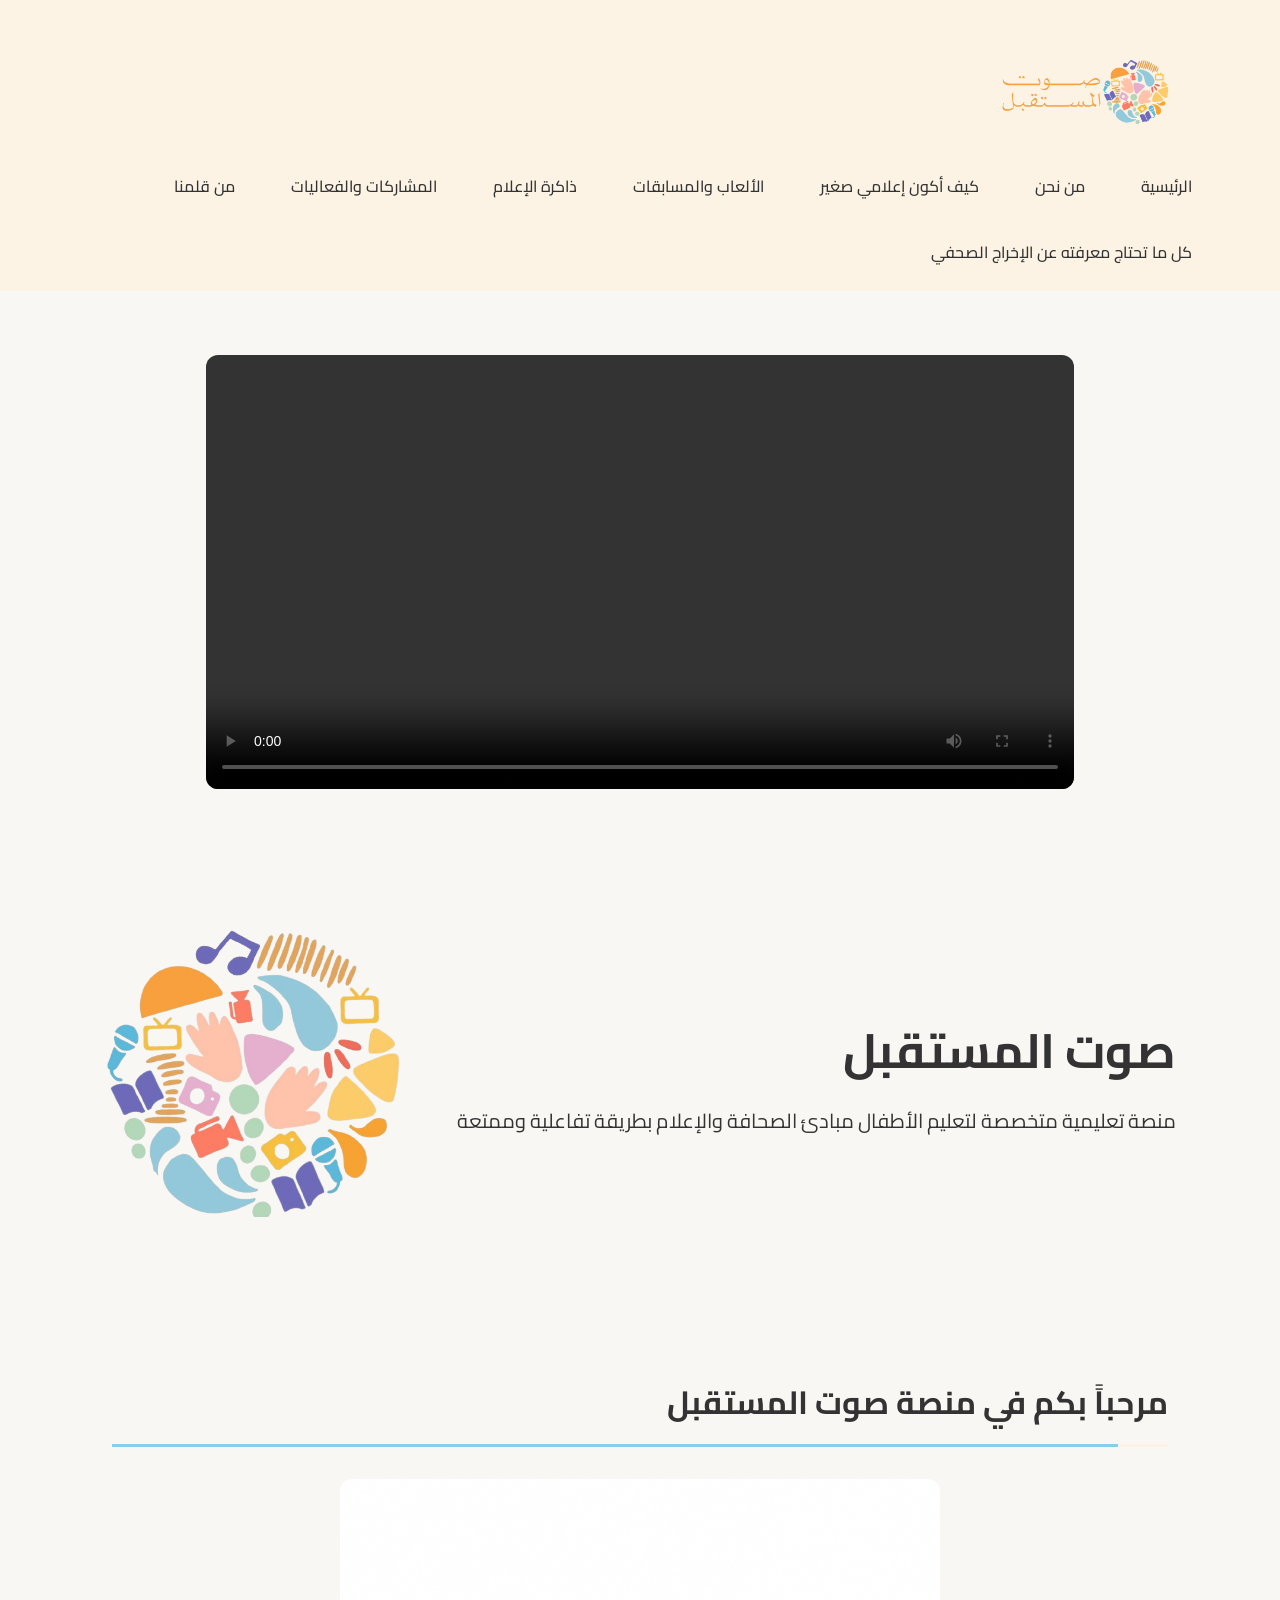
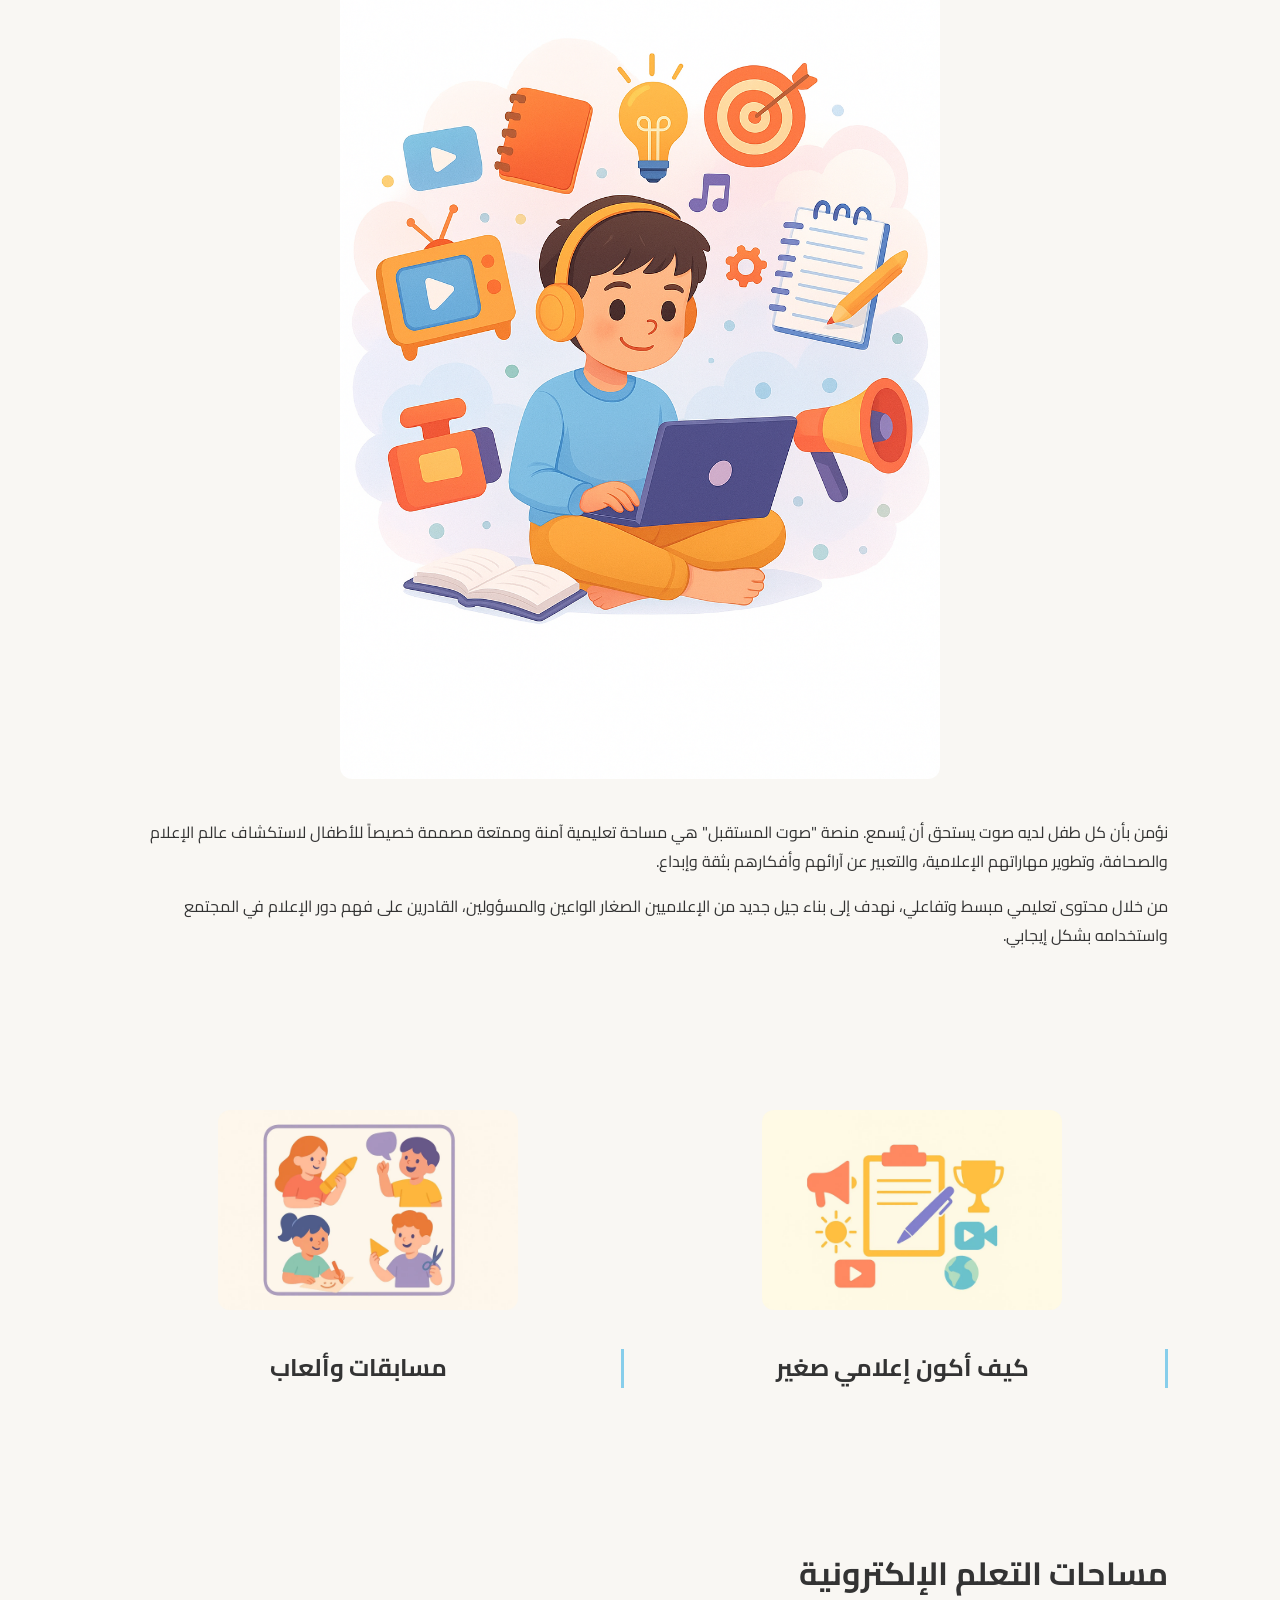
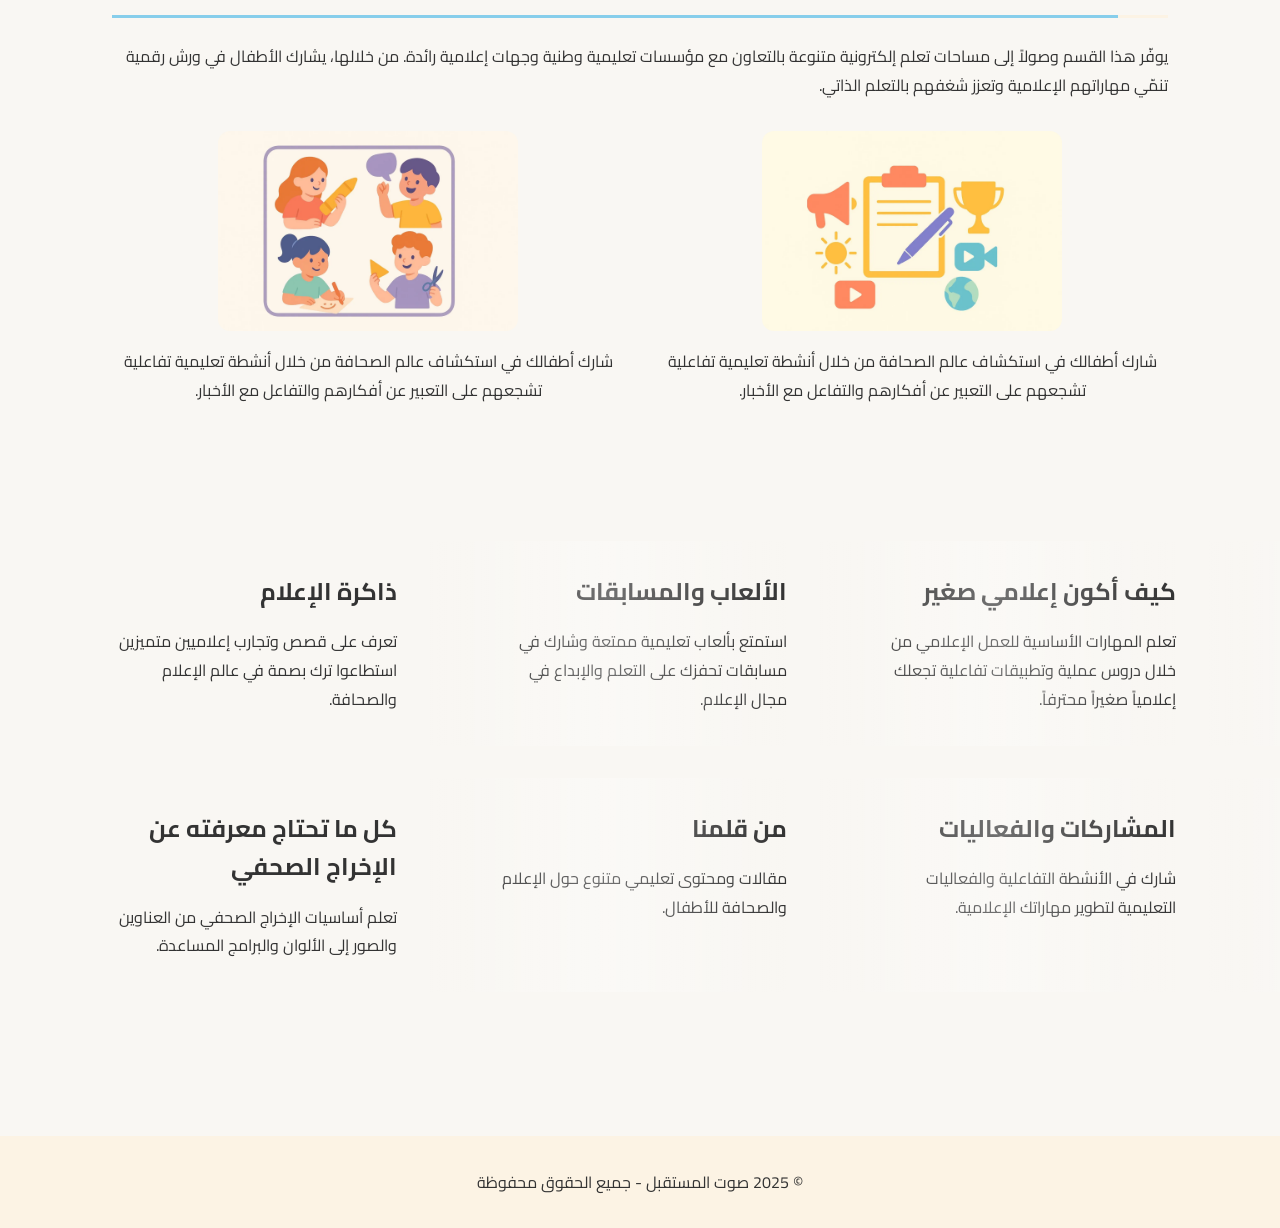
<file: index.html>
<!DOCTYPE html>
<html lang="ar" dir="rtl">

<head>
    <meta charset="UTF-8">
    <meta name="viewport" content="width=device-width, initial-scale=1.0">
    <title>صوت المستقبل - منصة تعليم الإعلام للأطفال</title>
    <link rel="icon" type="image/png" href="assets/images/Logo.PNG">
    <link rel="stylesheet" href="assets/css/style.css?v=1">
    <style>
        .image-link img:hover {
            transform: translateY(-5px);
            box-shadow: 0 8px 25px var(--shadow-hover);
        }

        .image-link {
            display: block;
            transition: all 0.3s ease;
        }
    </style>
</head>

<body>
    <header>
        <nav>
            <div class="logo-container">
                <img src="assets/images/Logo2.PNG" alt="صوت المستقبل">
            </div>
            <button class="mobile-menu-toggle" aria-label="القائمة">☰</button>
            <ul class="nav-menu">
                <li><a href="index.html">الرئيسية</a></li>
                <li><a href="pages/about-us.html">من نحن</a></li>
                <li><a href="pages/become-journalist.html">كيف أكون إعلامي صغير</a></li>
                <li><a href="pages/games.html">الألعاب والمسابقات</a></li>
                <li><a href="pages/archive.html">ذاكرة الإعلام</a></li>
                <li><a href="pages/activities.html">المشاركات والفعاليات</a></li>
                <li><a href="pages/our-articles.html">من قلمنا</a></li>
                <li><a href="pages/editorial-design.html">كل ما تحتاج معرفته عن الإخراج الصحفي</a></li>
            </ul>
        </nav>
    </header>

    <main>
        <section class="content-section" style="text-align: center; padding: 2rem 0;">
            <div style="max-width: 900px; margin: 0 auto; padding: 0 1rem;">
                <video controls
                    style="width: 100%; max-width: 900px; height: auto; border-radius: 12px; box-shadow: 0 5px 20px var(--shadow);"
                    poster="">
                    <source src="assets/Videos/WhatsApp Video 2025-12-02 at 6.16.46 PM.mp4" type="video/mp4">
                    متصفحك لا يدعم تشغيل الفيديو.
                </video>
            </div>
        </section>

        <section class="hero">
            <div style="flex: 1; text-align: right;">
                <h1>صوت المستقبل</h1>
                <p>منصة تعليمية متخصصة لتعليم الأطفال مبادئ الصحافة والإعلام بطريقة تفاعلية وممتعة</p>
            </div>
            <div style="flex-shrink: 0;">
                <img src="assets/images/Logo1.png" alt="صوت المستقبل"
                    style="max-width: 300px; height: auto; width: 100%; min-width: 200px;">
            </div>
        </section>

        <section class="content-section">
            <h2>مرحباً بكم في منصة صوت المستقبل</h2>
            <div style="text-align: center; margin: 2rem 0;">
                <img src="assets/images/home.png" alt="صوت المستقبل"
                    style="width: 100%; max-width: 600px; height: auto; border-radius: 12px; box-shadow: 0 5px 20px var(--shadow);">
            </div>
            <p>
                نؤمن بأن كل طفل لديه صوت يستحق أن يُسمع. منصة "صوت المستقبل" هي مساحة تعليمية آمنة وممتعة
                مصممة خصيصاً للأطفال لاستكشاف عالم الإعلام والصحافة، وتطوير مهاراتهم الإعلامية، والتعبير
                عن آرائهم وأفكارهم بثقة وإبداع.
            </p>
            <p>
                من خلال محتوى تعليمي مبسط وتفاعلي، نهدف إلى بناء جيل جديد من الإعلاميين الصغار الواعين
                والمسؤولين، القادرين على فهم دور الإعلام في المجتمع واستخدامه بشكل إيجابي.
            </p>
        </section>


        <section class="content-section">
            <div
                style="display: grid; grid-template-columns: repeat(auto-fit, minmax(250px, 1fr)); gap: 2rem; margin: 2rem 0;">
                <div style="text-align: center;">
                    <a href="pages/become-journalist.html" class="image-link"
                        style="text-decoration: none; color: inherit;">
                        <img src="assets/images/whatsapp-image-2025-11-19-at-12.53.47-am-4.webp"
                            alt="كيف أكون إعلامي صغير"
                            style="width: 100%; max-width: 300px; height: auto; border-radius: 12px; box-shadow: 0 5px 20px var(--shadow); margin-bottom: 1rem; transition: transform 0.3s ease;">
                        <h3 style="color: var(--text-primary); margin-top: 1rem;">كيف أكون إعلامي صغير</h3>
                    </a>
                </div>
                <div style="text-align: center;">
                    <a href="pages/games.html" class="image-link" style="text-decoration: none; color: inherit;">
                        <img src="assets/images/whatsapp-image-2025-11-19-at-12.53.47-am-1-2.webp" alt="مسابقات وألعاب"
                            style="width: 100%; max-width: 300px; height: auto; border-radius: 12px; box-shadow: 0 5px 20px var(--shadow); margin-bottom: 1rem; transition: transform 0.3s ease;">
                        <h3 style="color: var(--text-primary); margin-top: 1rem;">مسابقات وألعاب</h3>
                    </a>
                </div>
            </div>
        </section>

        <section class="content-section">
            <h2>مساحات التعلم الإلكترونية</h2>
            <p>
                يوفّر هذا القسم وصولاً إلى مساحات تعلم إلكترونية متنوعة بالتعاون مع مؤسسات تعليمية وطنية وجهات إعلامية
                رائدة. من خلالها، يشارك الأطفال في ورش رقمية تنمّي مهاراتهم الإعلامية وتعزز شغفهم بالتعلم الذاتي.
            </p>
            <div
                style="display: grid; grid-template-columns: repeat(auto-fit, minmax(250px, 1fr)); gap: 2rem; margin: 2rem 0;">
                <div style="text-align: center;">
                    <img src="assets/images/whatsapp-image-2025-11-19-at-12.53.47-am-4.webp" alt="أنشطة تعليمية"
                        style="width: 100%; max-width: 300px; height: auto; border-radius: 12px; box-shadow: 0 5px 20px var(--shadow); margin: 0 auto 1rem; display: block;">
                    <p style="color: var(--text-primary); line-height: 1.8;">
                        شارك أطفالك في استكشاف عالم الصحافة من خلال أنشطة تعليمية تفاعلية تشجعهم على التعبير عن أفكارهم
                        والتفاعل مع الأخبار.
                    </p>
                </div>
                <div style="text-align: center;">
                    <img src="assets/images/whatsapp-image-2025-11-19-at-12.53.47-am-1-2.webp" alt="أنشطة تعليمية"
                        style="width: 100%; max-width: 300px; height: auto; border-radius: 12px; box-shadow: 0 5px 20px var(--shadow); margin: 0 auto 1rem; display: block;">
                    <p style="color: var(--text-primary); line-height: 1.8;">
                        شارك أطفالك في استكشاف عالم الصحافة من خلال أنشطة تعليمية تفاعلية تشجعهم على التعبير عن أفكارهم
                        والتفاعل مع الأخبار.
                    </p>
                </div>
            </div>
        </section>

        <section class="sections-grid">
            <a href="pages/become-journalist.html" class="section-card">
                <h2>كيف أكون إعلامي صغير</h2>
                <p>تعلم المهارات الأساسية للعمل الإعلامي من خلال دروس عملية وتطبيقات تفاعلية تجعلك إعلامياً صغيراً
                    محترفاً.</p>
            </a>

            <a href="pages/games.html" class="section-card">
                <h2>الألعاب والمسابقات</h2>
                <p>استمتع بألعاب تعليمية ممتعة وشارك في مسابقات تحفزك على التعلم والإبداع في مجال الإعلام.</p>
            </a>

            <a href="pages/archive.html" class="section-card">
                <h2>ذاكرة الإعلام</h2>
                <p>تعرف على قصص وتجارب إعلاميين متميزين استطاعوا ترك بصمة في عالم الإعلام والصحافة.</p>
            </a>

            <a href="pages/activities.html" class="section-card">
                <h2>المشاركات والفعاليات</h2>
                <p>شارك في الأنشطة التفاعلية والفعاليات التعليمية لتطوير مهاراتك الإعلامية.</p>
            </a>

            <a href="pages/our-articles.html" class="section-card">
                <h2>من قلمنا</h2>
                <p>مقالات ومحتوى تعليمي متنوع حول الإعلام والصحافة للأطفال.</p>
            </a>

            <a href="pages/editorial-design.html" class="section-card">
                <h2>كل ما تحتاج معرفته عن الإخراج الصحفي</h2>
                <p>تعلم أساسيات الإخراج الصحفي من العناوين والصور إلى الألوان والبرامج المساعدة.</p>
            </a>

        </section>

    </main>

    <footer>
        <p>&copy; 2025 صوت المستقبل - جميع الحقوق محفوظة</p>
    </footer>

    <script src="assets/js/main.js?v=1"></script>
</body>

</html>
</file>
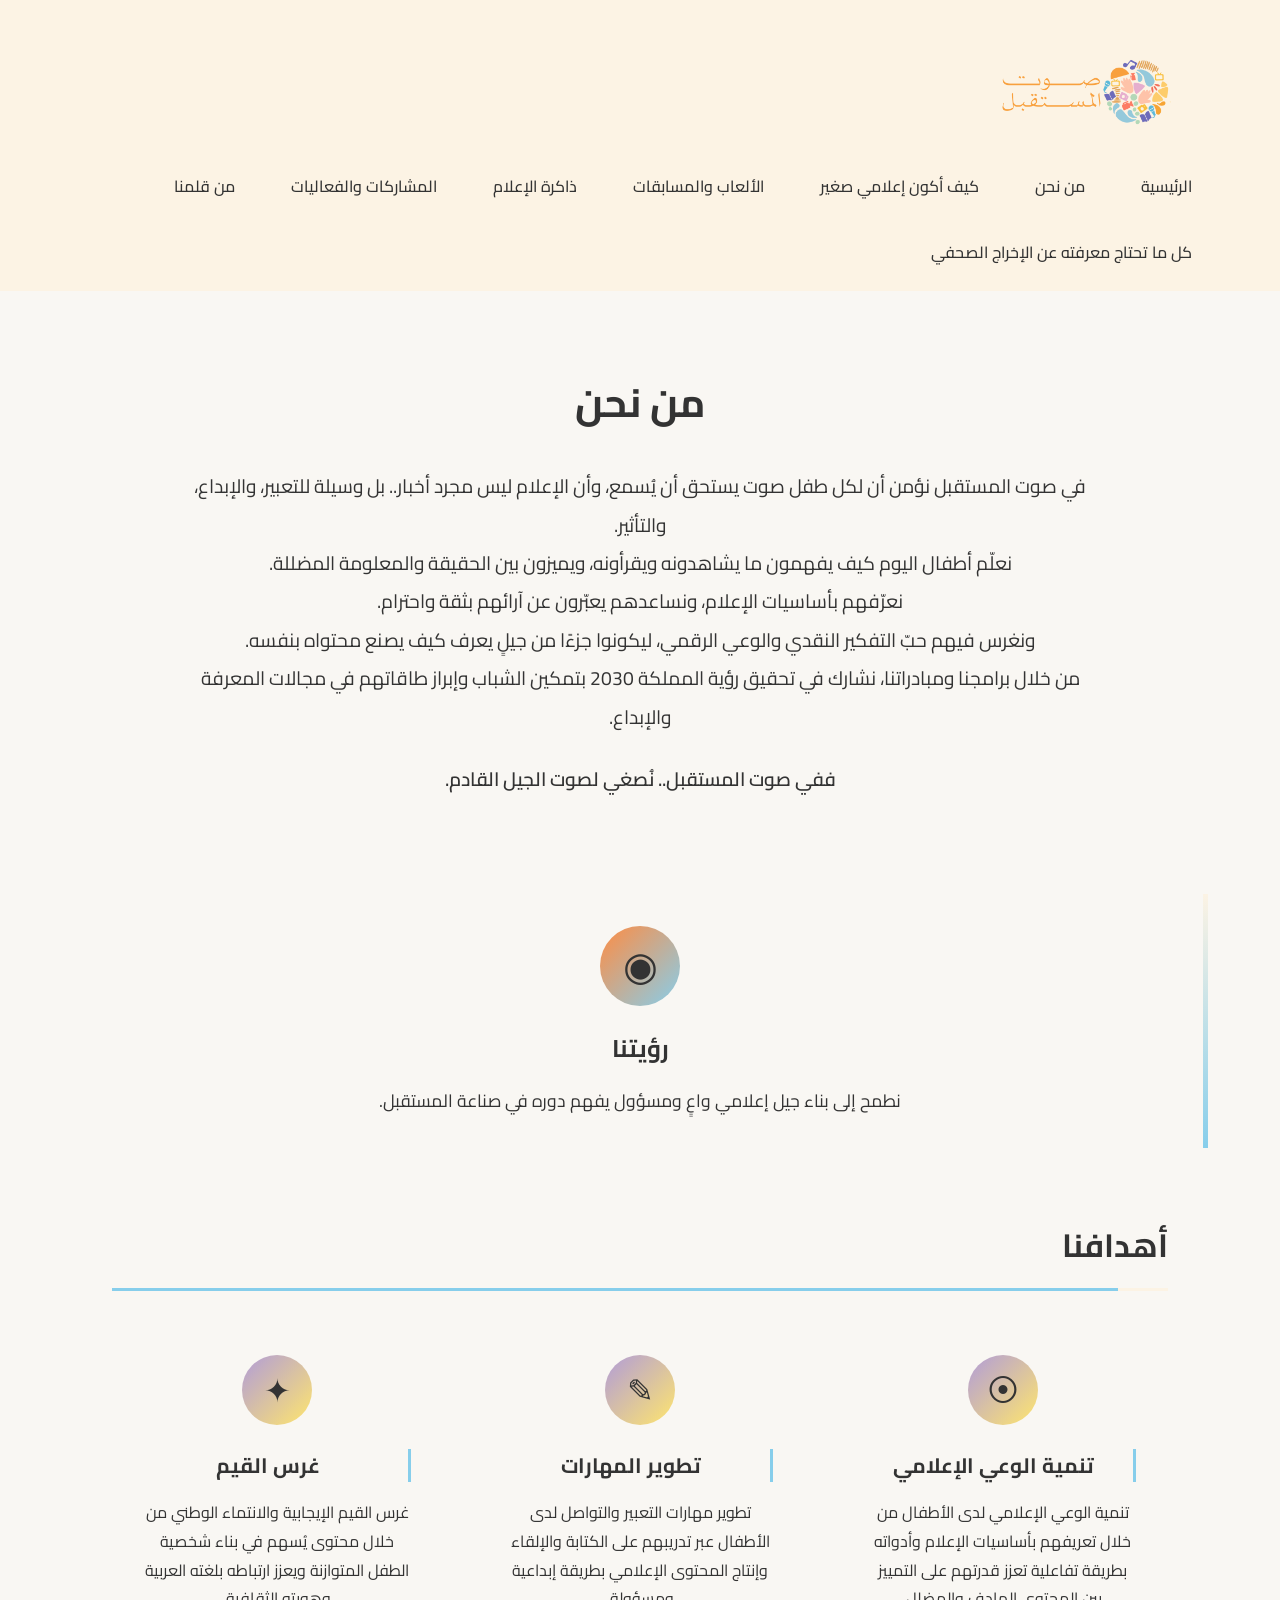
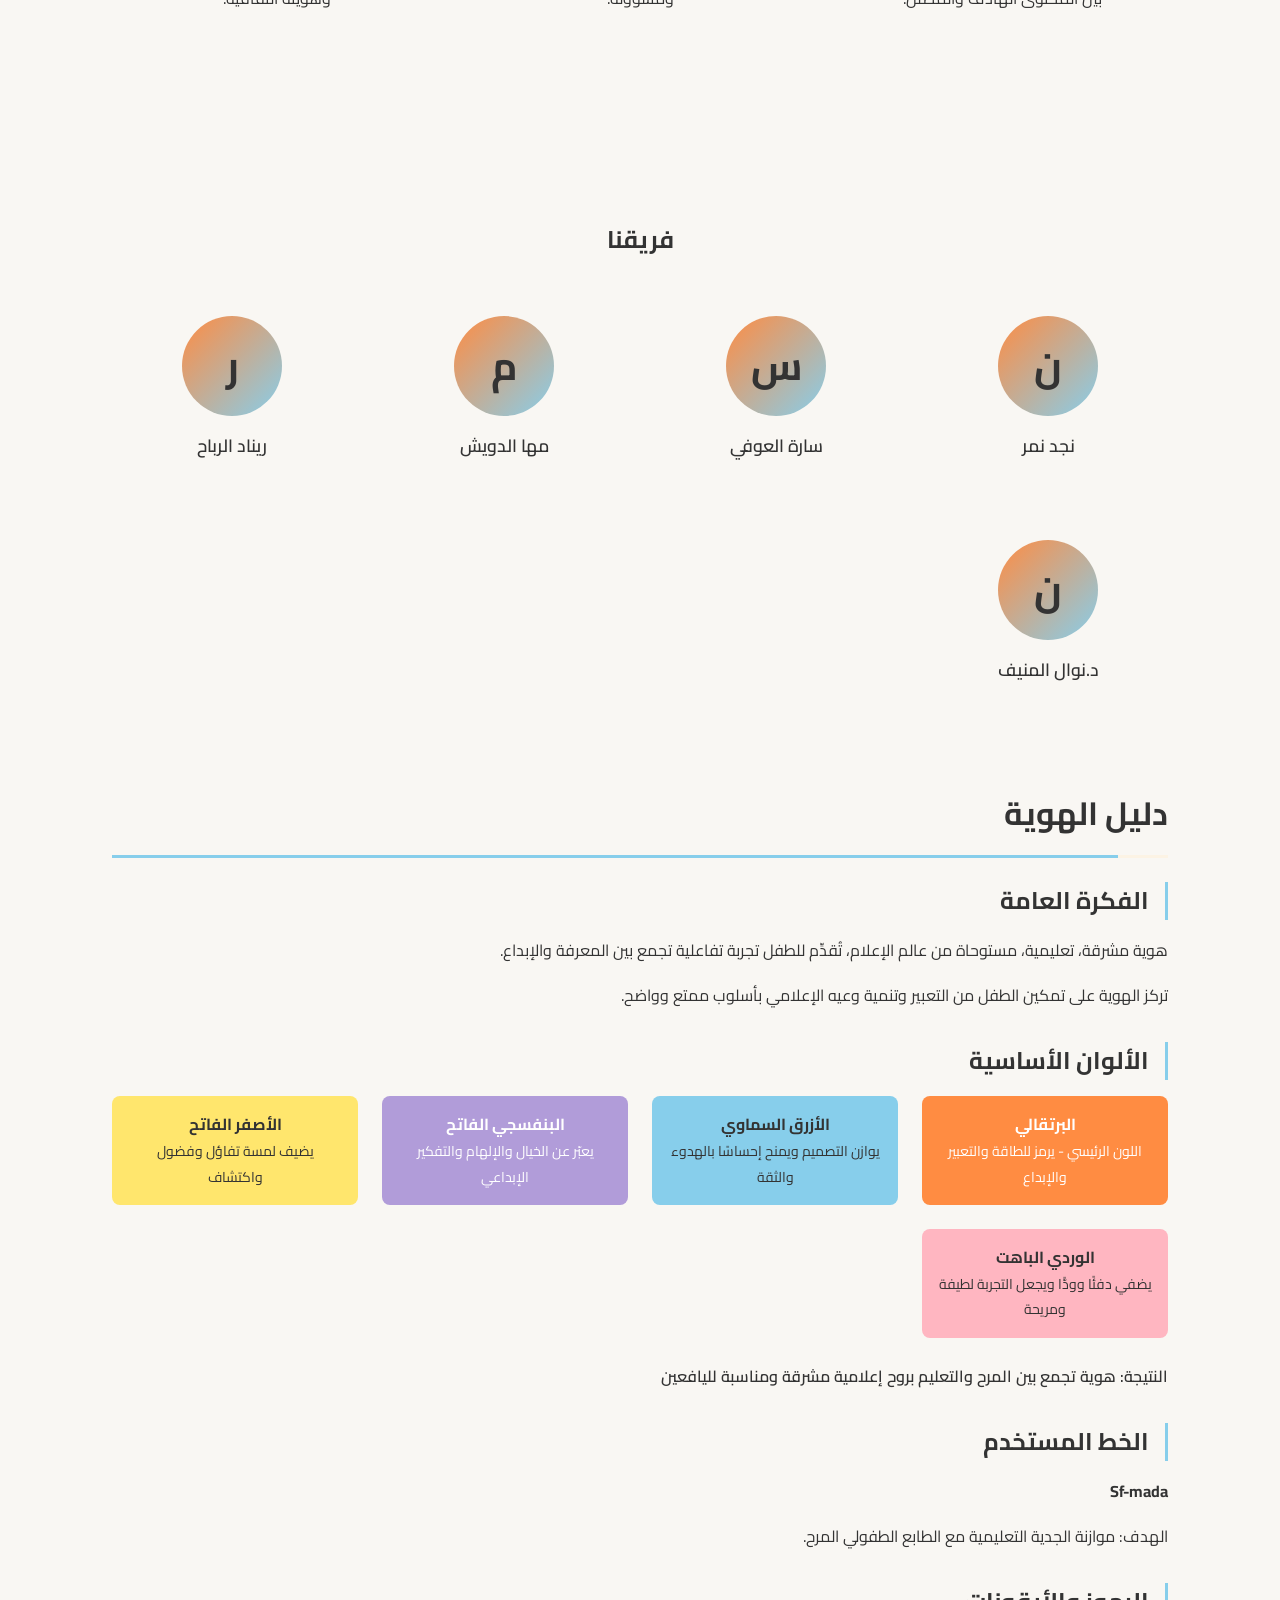
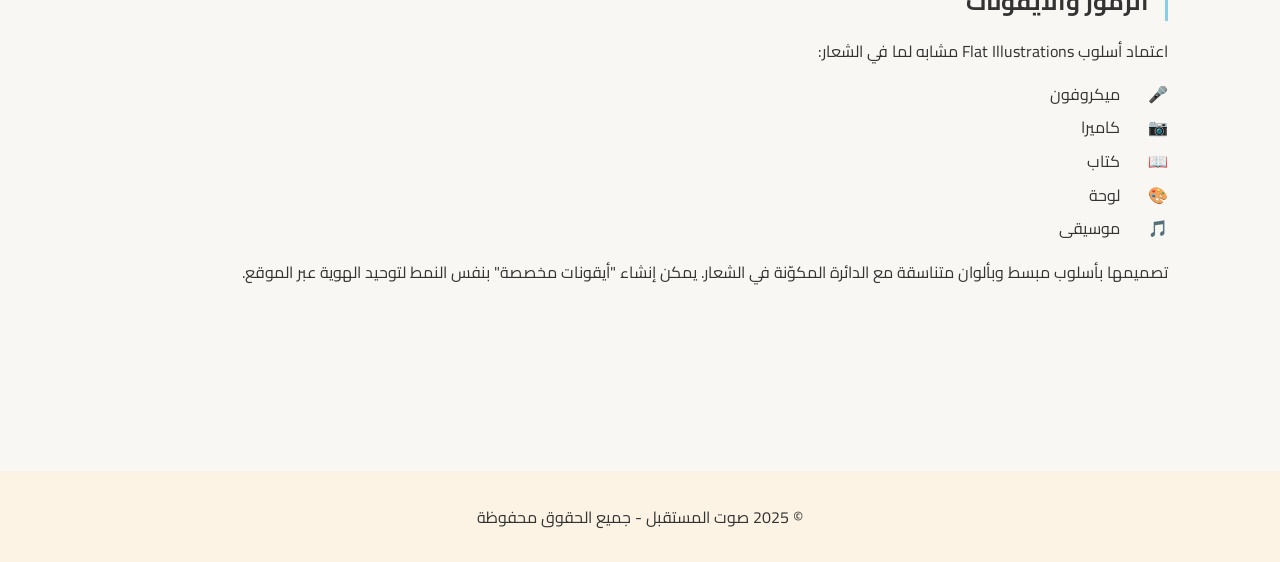
<file: pages/about-us.html>
<!DOCTYPE html>
<html lang="ar" dir="rtl">

<head>
    <meta charset="UTF-8">
    <meta name="viewport" content="width=device-width, initial-scale=1.0">
    <title>من نحن - صوت المستقبل</title>
    <link rel="icon" type="image/png" href="../assets/images/Logo.PNG">
    <link rel="stylesheet" href="../assets/css/style.css?v=1">
    <style>
        :root {
            --accent-orange: #FF8C42;
            --accent-sky-blue: #87CEEB;
            --accent-purple: #B19CD9;
            --accent-yellow: #FFE66D;
            --accent-pink: #FFB6C1;
        }

        .about-hero {
            text-align: center;
            padding: 3rem 2rem;
            background: transparent;
            border-radius: 0;
            margin-bottom: 3rem;
            box-shadow: none;
        }

        .about-hero p {
            font-size: 1.2rem;
            line-height: 2;
            color: var(--text-primary);
            max-width: 900px;
            margin: 0 auto;
        }

        .vision-mission-grid {
            display: grid;
            grid-template-columns: repeat(auto-fit, minmax(300px, 1fr));
            gap: 2rem;
            margin: 2rem 0;
        }

        .vision-card,
        .mission-card {
            background-color: transparent;
            border-radius: 0;
            padding: 2rem;
            border: none;
            box-shadow: none;
            transition: all 0.3s ease;
            position: relative;
            overflow: visible;
        }

        .vision-card::before,
        .mission-card::before {
            content: '';
            position: absolute;
            top: 0;
            right: 0;
            width: 5px;
            height: 100%;
            background: linear-gradient(180deg, var(--accent-1), var(--accent-2));
            transition: width 0.3s ease;
        }

        .vision-card:hover::before,
        .mission-card:hover::before {
            width: 100%;
            opacity: 0.1;
        }

        .vision-card:hover,
        .mission-card:hover {
            transform: translateY(-5px);
            box-shadow: 0 8px 25px var(--shadow-hover);
            border-color: var(--accent-1);
        }

        .icon-wrapper {
            width: 80px;
            height: 80px;
            background: linear-gradient(135deg, var(--accent-orange), var(--accent-sky-blue));
            border-radius: 50%;
            display: flex;
            align-items: center;
            justify-content: center;
            margin: 0 auto 1.5rem;
            font-size: 2.5rem;
            box-shadow: 0 4px 15px var(--shadow);
            transition: all 0.3s ease;
            color: var(--text-primary);
        }

        .vision-card:hover .icon-wrapper,
        .mission-card:hover .icon-wrapper {
            transform: scale(1.1) rotate(5deg);
        }

        .goals-grid {
            display: grid;
            grid-template-columns: repeat(auto-fit, minmax(280px, 1fr));
            gap: 2rem;
            margin: 2rem 0;
        }

        .goal-card {
            background-color: transparent;
            border-radius: 0;
            padding: 2rem;
            border: none;
            box-shadow: none;
            transition: all 0.3s ease;
            text-align: center;
        }

        .goal-card:hover {
            transform: translateY(-5px);
            box-shadow: none;
            border-color: transparent;
        }

        .goal-icon {
            width: 70px;
            height: 70px;
            background: linear-gradient(135deg, var(--accent-purple), var(--accent-yellow));
            border-radius: 50%;
            display: flex;
            align-items: center;
            justify-content: center;
            margin: 0 auto 1rem;
            font-size: 2rem;
            transition: all 0.3s ease;
            color: var(--text-primary);
        }

        .goal-card:hover .goal-icon {
            transform: scale(1.15) rotate(-5deg);
        }

        .goal-card h3 {
            color: var(--text-primary);
            margin-bottom: 1rem;
            font-size: 1.3rem;
        }

        .goal-card p {
            color: var(--text-primary);
            line-height: 1.8;
        }

        .team-section {
            background-color: transparent;
            border-radius: 0;
            padding: 2.5rem;
            margin-top: 3rem;
            border: none;
            box-shadow: none;
        }

        .team-grid {
            display: grid;
            grid-template-columns: repeat(auto-fit, minmax(200px, 1fr));
            gap: 2rem;
            margin-top: 2rem;
        }

        .team-member {
            text-align: center;
            padding: 1.5rem;
            background-color: transparent;
            border-radius: 0;
            border: none;
            transition: all 0.3s ease;
        }

        .team-member:hover {
            transform: translateY(-5px);
            box-shadow: none;
            border-color: transparent;
        }

        .member-avatar {
            width: 100px;
            height: 100px;
            background: linear-gradient(135deg, var(--accent-orange), var(--accent-sky-blue));
            border-radius: 50%;
            display: flex;
            align-items: center;
            justify-content: center;
            margin: 0 auto 1rem;
            font-size: 2.5rem;
            color: var(--text-primary);
            font-weight: bold;
            box-shadow: 0 4px 15px var(--shadow);
            transition: all 0.3s ease;
        }

        .team-member:hover .member-avatar {
            transform: scale(1.1);
        }

        .member-name {
            font-size: 1.1rem;
            font-weight: 600;
            color: var(--text-primary);
            margin-top: 0.5rem;
        }

        @media (max-width: 768px) {

            .vision-mission-grid,
            .goals-grid,
            .team-grid {
                grid-template-columns: 1fr;
            }

            .about-hero p {
                font-size: 1rem;
            }
        }
    </style>
</head>

<body>
    <header>
        <nav>
            <div class="logo-container">
                <img src="../assets/images/Logo2.PNG" alt="صوت المستقبل">
            </div>
            <button class="mobile-menu-toggle" aria-label="القائمة">☰</button>
            <ul class="nav-menu">
                <li><a href="../index.html">الرئيسية</a></li>
                <li><a href="about-us.html">من نحن</a></li>
                <li><a href="become-journalist.html">كيف أكون إعلامي صغير</a></li>
                <li><a href="games.html">الألعاب والمسابقات</a></li>
                <li><a href="archive.html">ذاكرة الإعلام</a></li>
                <li><a href="activities.html">المشاركات والفعاليات</a></li>
                <li><a href="our-articles.html">من قلمنا</a></li>
                <li><a href="editorial-design.html">كل ما تحتاج معرفته عن الإخراج الصحفي</a></li>
            </ul>
        </nav>
    </header>

    <main>
        <section class="about-hero">
            <h1 style="font-size: 2.5rem; margin-bottom: 2rem; color: var(--text-primary);">من نحن</h1>
            <p>
                في صوت المستقبل نؤمن أن لكل طفل صوت يستحق أن يُسمع، وأن الإعلام ليس مجرد أخبار.. بل وسيلة للتعبير،
                والإبداع، والتأثير.
            </p>
            <p>
                نعلّم أطفال اليوم كيف يفهمون ما يشاهدونه ويقرأونه، ويميزون بين الحقيقة والمعلومة المضللة.
            </p>
            <p>
                نعرّفهم بأساسيات الإعلام، ونساعدهم يعبّرون عن آرائهم بثقة واحترام.
            </p>
            <p>
                ونغرس فيهم حبّ التفكير النقدي والوعي الرقمي، ليكونوا جزءًا من جيلٍ يعرف كيف يصنع محتواه بنفسه.
            </p>
            <p>
                من خلال برامجنا ومبادراتنا، نشارك في تحقيق رؤية المملكة 2030 بتمكين الشباب وإبراز طاقاتهم في مجالات
                المعرفة والإبداع.
            </p>
            <p style="font-weight: 600; margin-top: 1.5rem;">
                ففي صوت المستقبل.. نُصغي لصوت الجيل القادم.
            </p>
        </section>

        <section class="vision-mission-grid">
            <div class="vision-card">
                <div class="icon-wrapper"
                    style="font-size: 2.5rem; font-weight: normal; line-height: 1; color: var(--text-primary);">◉</div>
                <h2 style="text-align: center; color: var(--text-primary); margin-bottom: 1rem;">رؤيتنا</h2>
                <p style="text-align: center; color: var(--text-primary); line-height: 1.8; font-size: 1.1rem;">
                    نطمح إلى بناء جيل إعلامي واعٍ ومسؤول يفهم دوره في صناعة المستقبل.
                </p>
            </div>
        </section>

        <section class="content-section">
            <h2>أهدافنا</h2>
            <div class="goals-grid">
                <div class="goal-card">
                    <div class="goal-icon"
                        style="font-size: 2rem; font-weight: normal; line-height: 1; color: var(--text-primary);">⦿
                    </div>
                    <h3>تنمية الوعي الإعلامي</h3>
                    <p>
                        تنمية الوعي الإعلامي لدى الأطفال من خلال تعريفهم بأساسيات الإعلام وأدواته بطريقة تفاعلية تعزز
                        قدرتهم على التمييز بين المحتوى الهادف والمضلل.
                    </p>
                </div>

                <div class="goal-card">
                    <div class="goal-icon"
                        style="font-size: 2rem; font-weight: normal; line-height: 1; color: var(--text-primary);">✎
                    </div>
                    <h3>تطوير المهارات</h3>
                    <p>
                        تطوير مهارات التعبير والتواصل لدى الأطفال عبر تدريبهم على الكتابة والإلقاء وإنتاج المحتوى
                        الإعلامي بطريقة إبداعية ومسؤولة.
                    </p>
                </div>

                <div class="goal-card">
                    <div class="goal-icon"
                        style="font-size: 2rem; font-weight: normal; line-height: 1; color: var(--text-primary);">✦
                    </div>
                    <h3>غرس القيم</h3>
                    <p>
                        غرس القيم الإيجابية والانتماء الوطني من خلال محتوى يُسهم في بناء شخصية الطفل المتوازنة ويعزز
                        ارتباطه بلغته العربية وهويته الثقافية.
                    </p>
                </div>
            </div>
        </section>

        <section class="team-section">
            <h2 style="text-align: center; color: var(--text-primary); margin-bottom: 1rem;">فريقنا</h2>
            <div class="team-grid">
                <div class="team-member">
                    <div class="member-avatar">ن</div>
                    <div class="member-name">نجد نمر</div>
                </div>

                <div class="team-member">
                    <div class="member-avatar">س</div>
                    <div class="member-name">سارة العوفي</div>
                </div>

                <div class="team-member">
                    <div class="member-avatar">م</div>
                    <div class="member-name">مها الدويش</div>
                </div>

                <div class="team-member">
                    <div class="member-avatar">ر</div>
                    <div class="member-name">ريناد الرباح</div>
                </div>

                <div class="team-member">
                    <div class="member-avatar">ن</div>
                    <div class="member-name">د.نوال المنيف</div>
                </div>
            </div>
        </section>

        <section class="content-section">
            <h2>دليل الهوية</h2>

            <div style="margin-bottom: 2rem;">
                <h3 style="color: var(--text-primary); margin-bottom: 1rem;">الفكرة العامة</h3>
                <p style="line-height: 1.8; margin-bottom: 1rem;">
                    هوية مشرقة، تعليمية، مستوحاة من عالم الإعلام، تُقدِّم للطفل تجربة تفاعلية تجمع بين المعرفة والإبداع.
                </p>
                <p style="line-height: 1.8;">
                    تركز الهوية على تمكين الطفل من التعبير وتنمية وعيه الإعلامي بأسلوب ممتع وواضح.
                </p>
            </div>

            <div style="margin-bottom: 2rem;">
                <h3 style="color: var(--text-primary); margin-bottom: 1rem;">الألوان الأساسية</h3>
                <div
                    style="display: grid; grid-template-columns: repeat(auto-fit, minmax(200px, 1fr)); gap: 1.5rem; margin-top: 1rem;">
                    <div
                        style="padding: 1rem; background-color: var(--accent-orange); border-radius: 8px; color: white; text-align: center;">
                        <strong>البرتقالي</strong><br>
                        <span style="font-size: 0.875rem;">اللون الرئيسي - يرمز للطاقة والتعبير والإبداع</span>
                    </div>
                    <div
                        style="padding: 1rem; background-color: var(--accent-sky-blue); border-radius: 8px; color: var(--text-primary); text-align: center;">
                        <strong>الأزرق السماوي</strong><br>
                        <span style="font-size: 0.875rem;">يوازن التصميم ويمنح إحساسًا بالهدوء والثقة</span>
                    </div>
                    <div
                        style="padding: 1rem; background-color: var(--accent-purple); border-radius: 8px; color: white; text-align: center;">
                        <strong>البنفسجي الفاتح</strong><br>
                        <span style="font-size: 0.875rem;">يعبّر عن الخيال والإلهام والتفكير الإبداعي</span>
                    </div>
                    <div
                        style="padding: 1rem; background-color: var(--accent-yellow); border-radius: 8px; color: var(--text-primary); text-align: center;">
                        <strong>الأصفر الفاتح</strong><br>
                        <span style="font-size: 0.875rem;">يضيف لمسة تفاؤل وفضول واكتشاف</span>
                    </div>
                    <div
                        style="padding: 1rem; background-color: var(--accent-pink); border-radius: 8px; color: var(--text-primary); text-align: center;">
                        <strong>الوردي الباهت</strong><br>
                        <span style="font-size: 0.875rem;">يضفي دفئًا وودًّا ويجعل التجربة لطيفة ومريحة</span>
                    </div>
                </div>
                <p style="margin-top: 1.5rem; line-height: 1.8; font-weight: 600; color: var(--text-primary);">
                    النتيجة: هوية تجمع بين المرح والتعليم بروح إعلامية مشرقة ومناسبة لليافعين
                </p>
            </div>

            <div style="margin-bottom: 2rem;">
                <h3 style="color: var(--text-primary); margin-bottom: 1rem;">الخط المستخدم</h3>
                <p style="line-height: 1.8; margin-bottom: 1rem;">
                    <strong>Sf-mada</strong>
                </p>
                <p style="line-height: 1.8;">
                    الهدف: موازنة الجدية التعليمية مع الطابع الطفولي المرح.
                </p>
            </div>

            <div>
                <h3 style="color: var(--text-primary); margin-bottom: 1rem;">الرموز والأيقونات</h3>
                <p style="line-height: 1.8; margin-bottom: 1rem;">
                    اعتماد أسلوب Flat Illustrations مشابه لما في الشعار:
                </p>
                <ul style="list-style: none; padding-right: 0;">
                    <li style="margin-bottom: 0.5rem; padding-right: 1.5rem; position: relative;">
                        <span style="position: absolute; right: 0;">🎤</span>
                        <span style="margin-right: 1.5rem;">ميكروفون</span>
                    </li>
                    <li style="margin-bottom: 0.5rem; padding-right: 1.5rem; position: relative;">
                        <span style="position: absolute; right: 0;">📷</span>
                        <span style="margin-right: 1.5rem;">كاميرا</span>
                    </li>
                    <li style="margin-bottom: 0.5rem; padding-right: 1.5rem; position: relative;">
                        <span style="position: absolute; right: 0;">📖</span>
                        <span style="margin-right: 1.5rem;">كتاب</span>
                    </li>
                    <li style="margin-bottom: 0.5rem; padding-right: 1.5rem; position: relative;">
                        <span style="position: absolute; right: 0;">🎨</span>
                        <span style="margin-right: 1.5rem;">لوحة</span>
                    </li>
                    <li style="margin-bottom: 0.5rem; padding-right: 1.5rem; position: relative;">
                        <span style="position: absolute; right: 0;">🎵</span>
                        <span style="margin-right: 1.5rem;">موسيقى</span>
                    </li>
                </ul>
                <p style="line-height: 1.8; margin-top: 1rem;">
                    تصميمها بأسلوب مبسط وبألوان متناسقة مع الدائرة المكوّنة في الشعار. يمكن إنشاء "أيقونات مخصصة" بنفس
                    النمط لتوحيد الهوية عبر الموقع.
                </p>
            </div>
        </section>
    </main>

    <footer>
        <p>&copy; 2025 صوت المستقبل - جميع الحقوق محفوظة</p>
    </footer>

    <script src="../assets/js/main.js?v=1"></script>
</body>

</html>
</file>
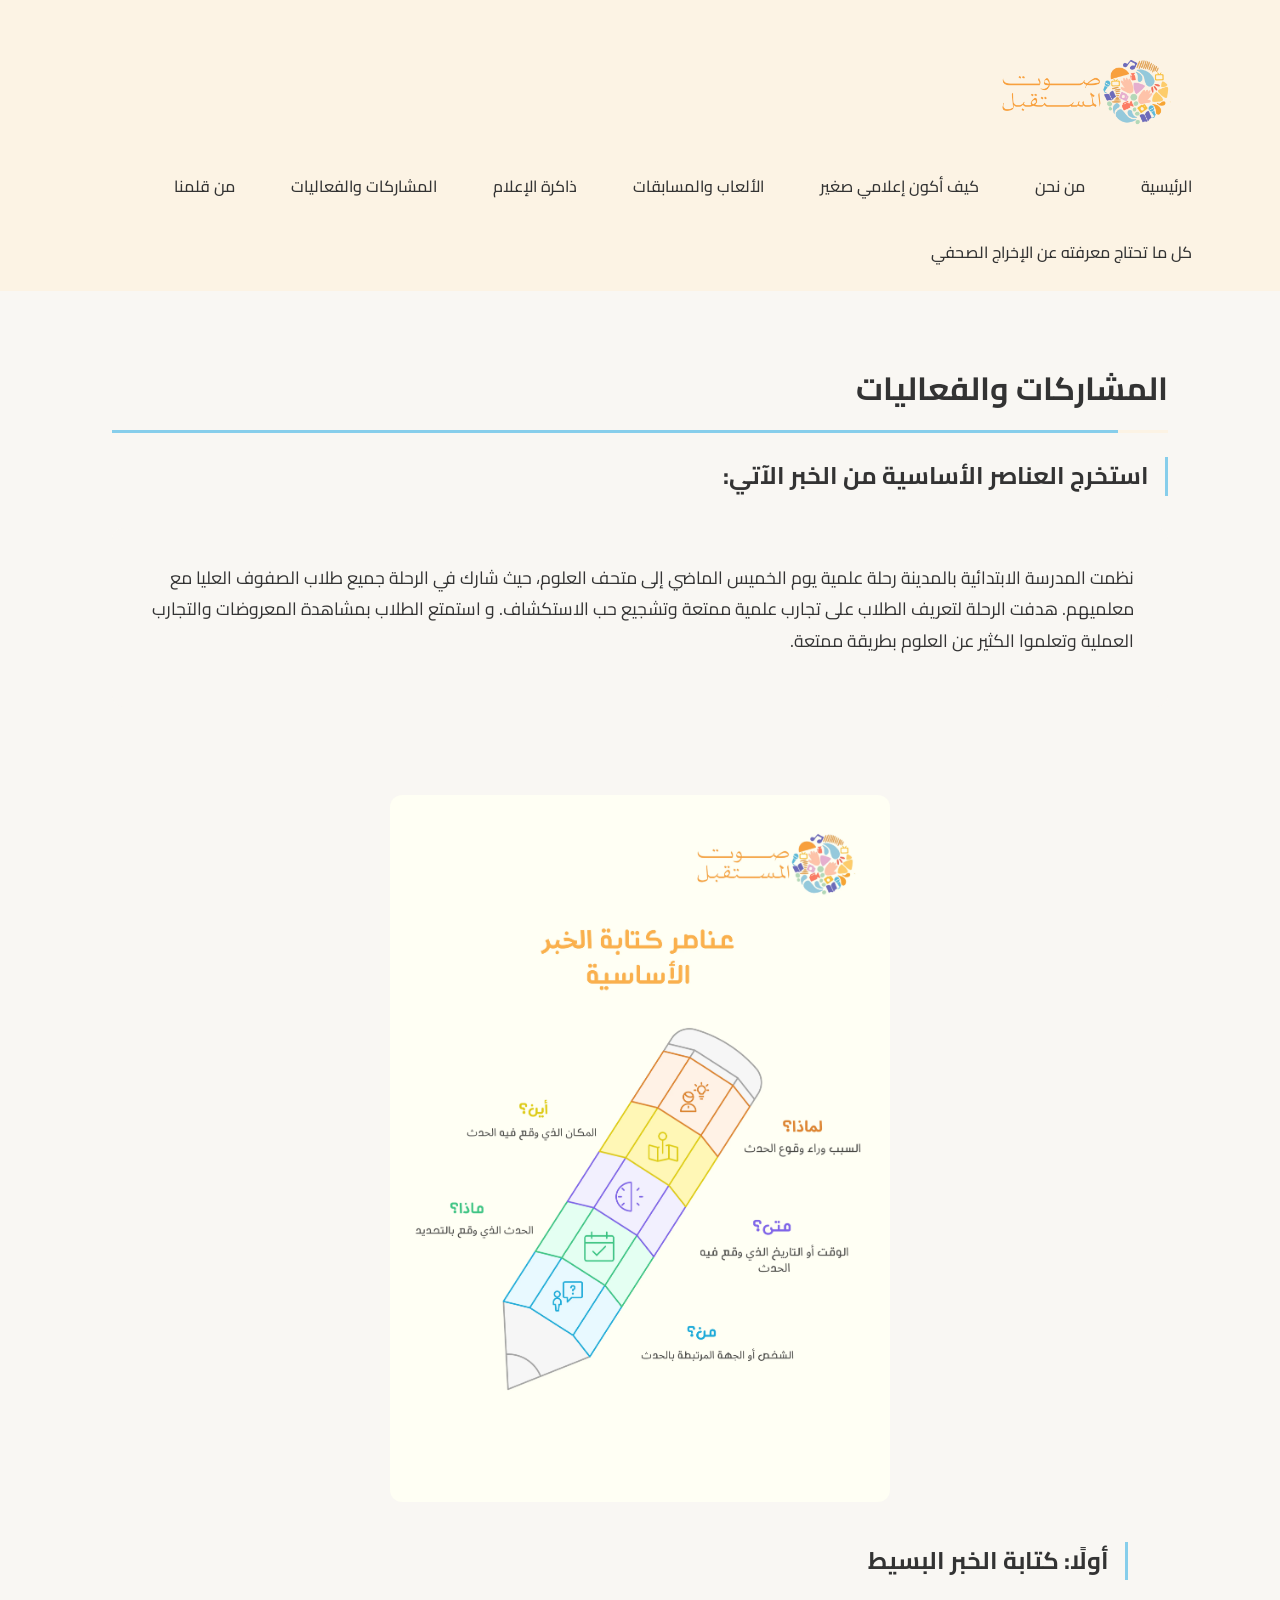
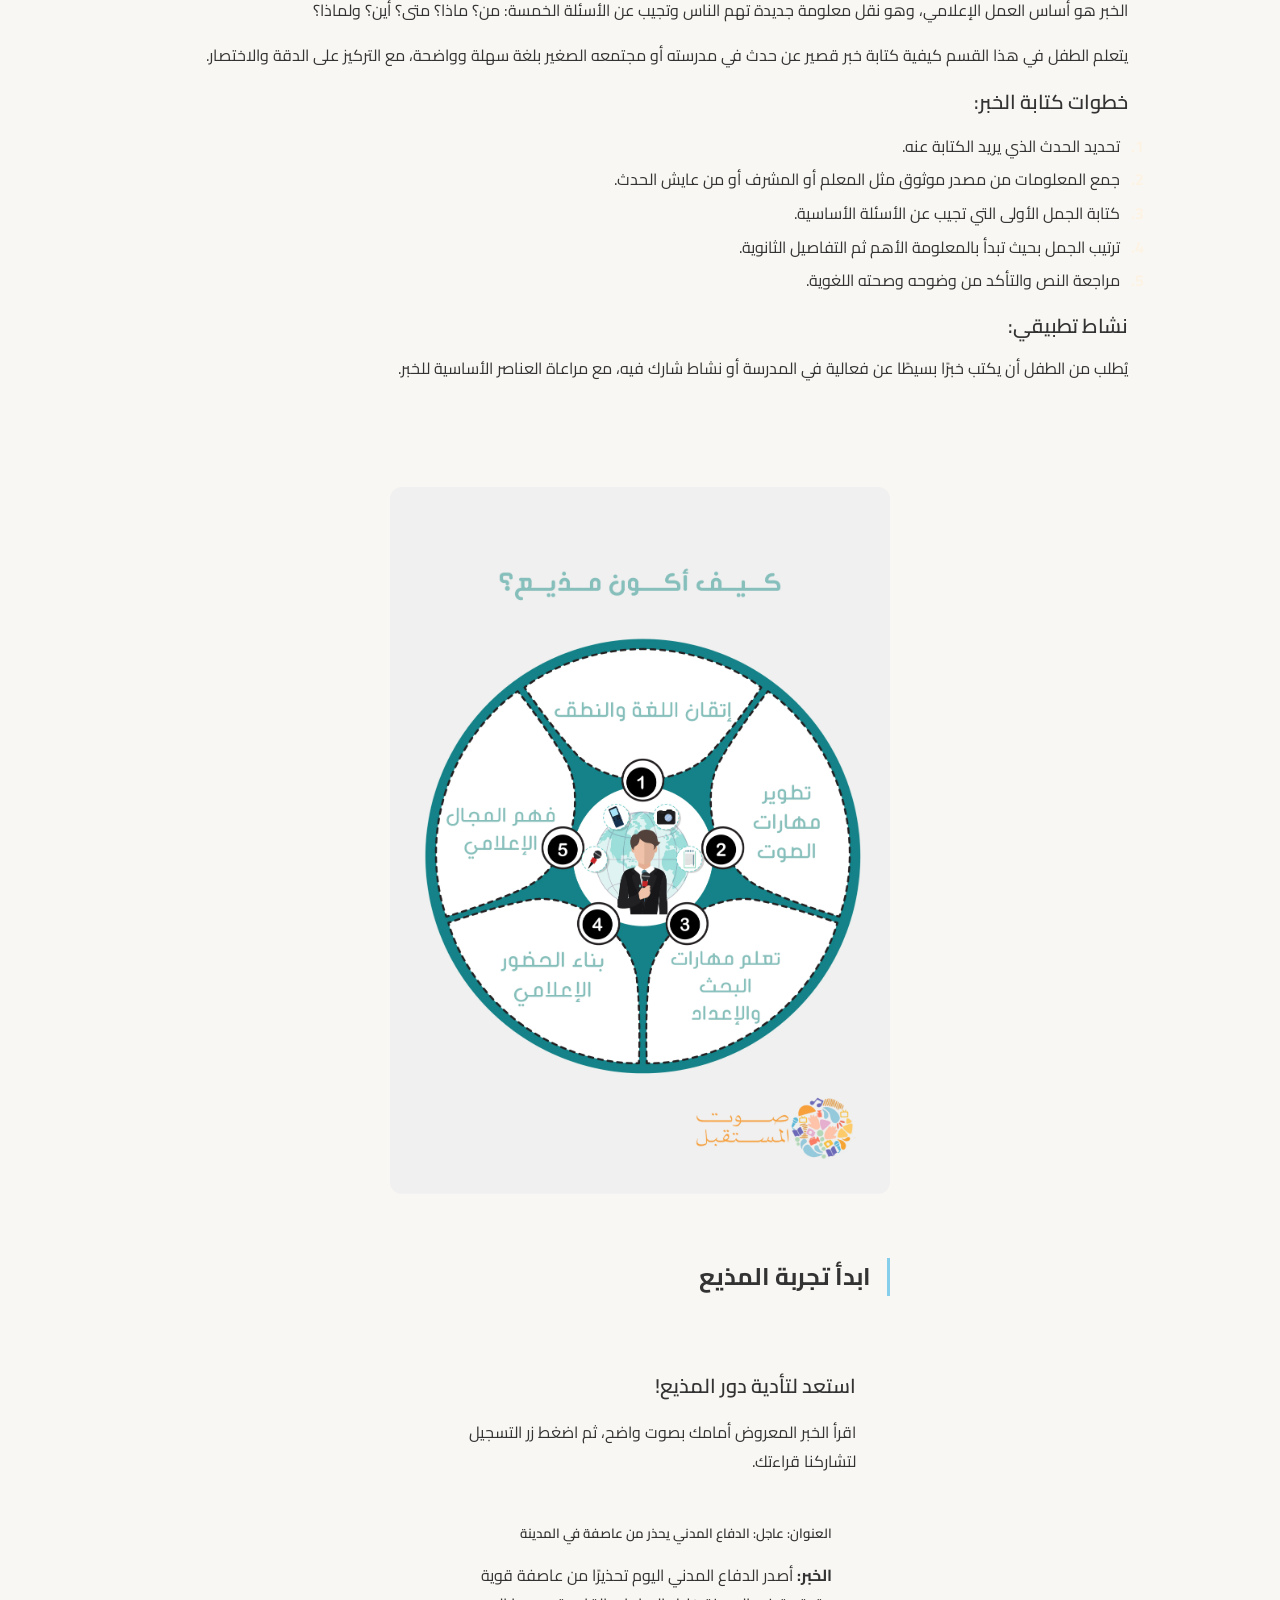
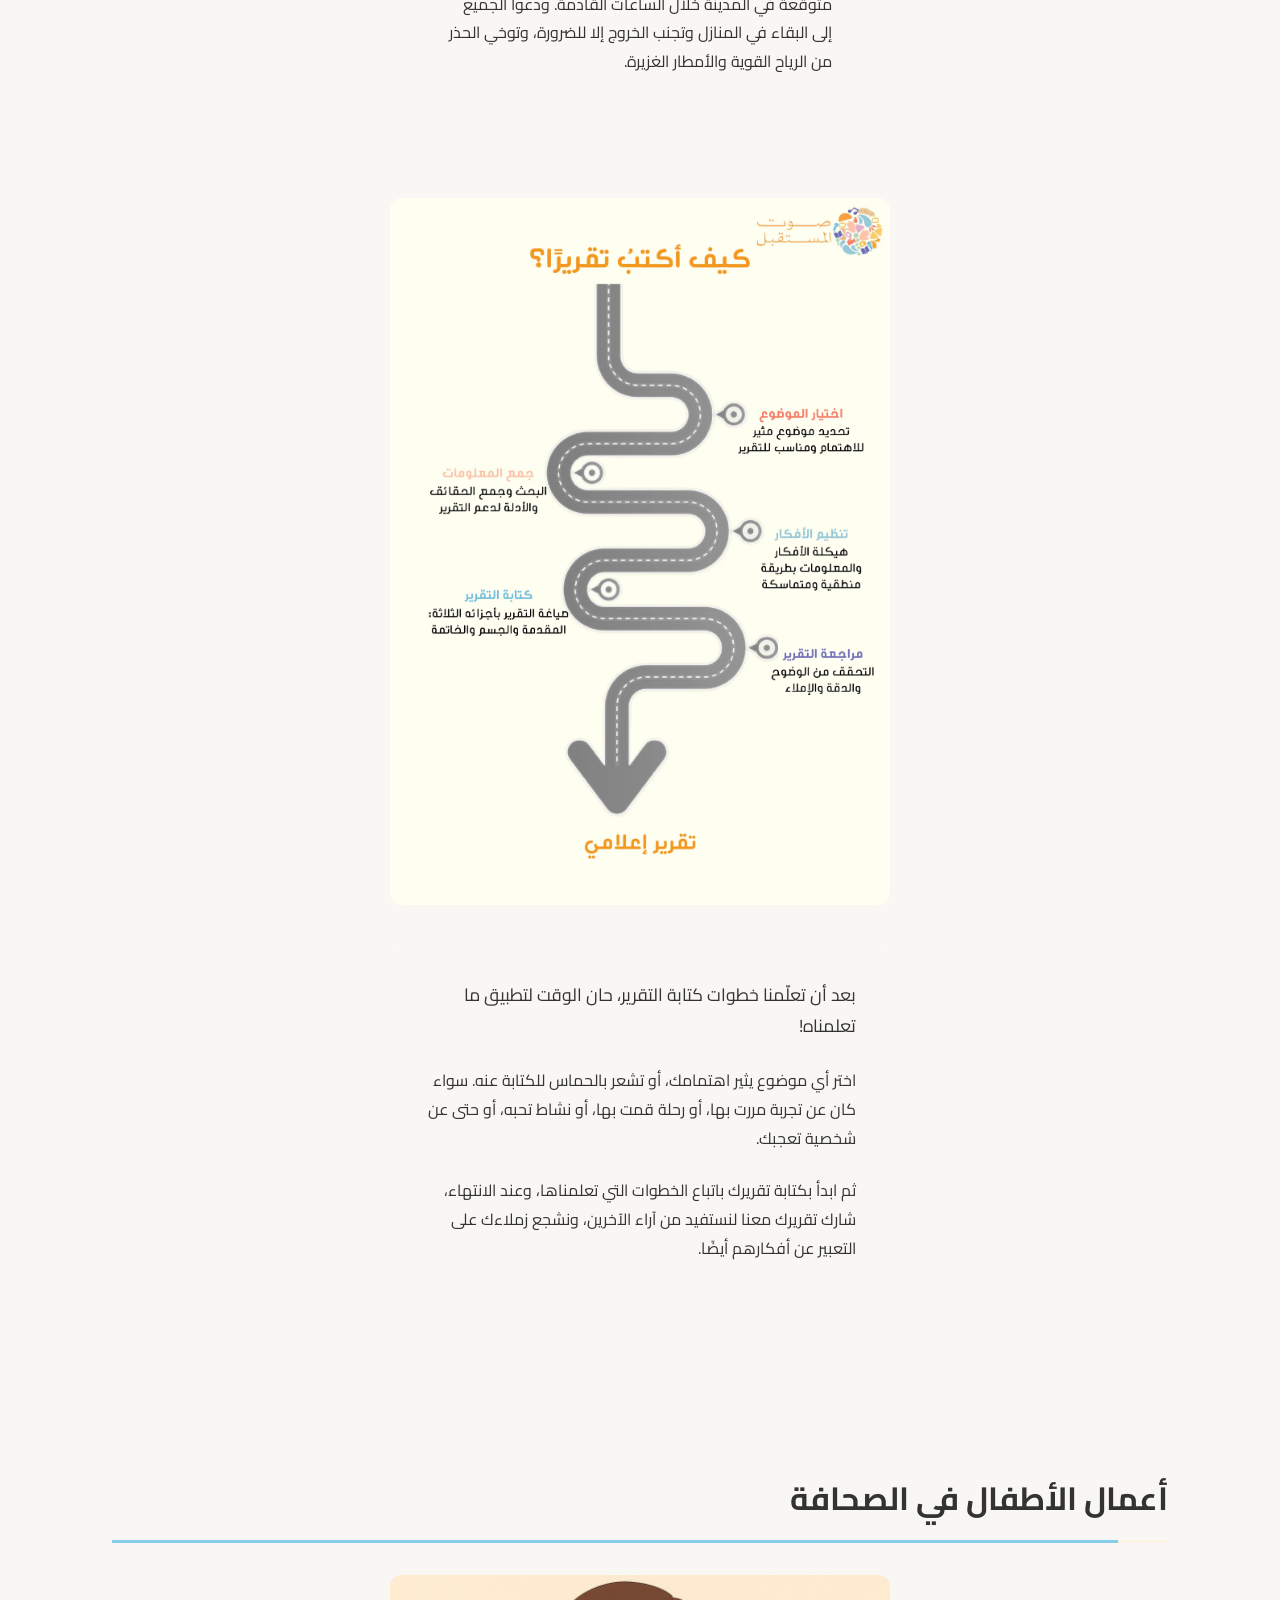
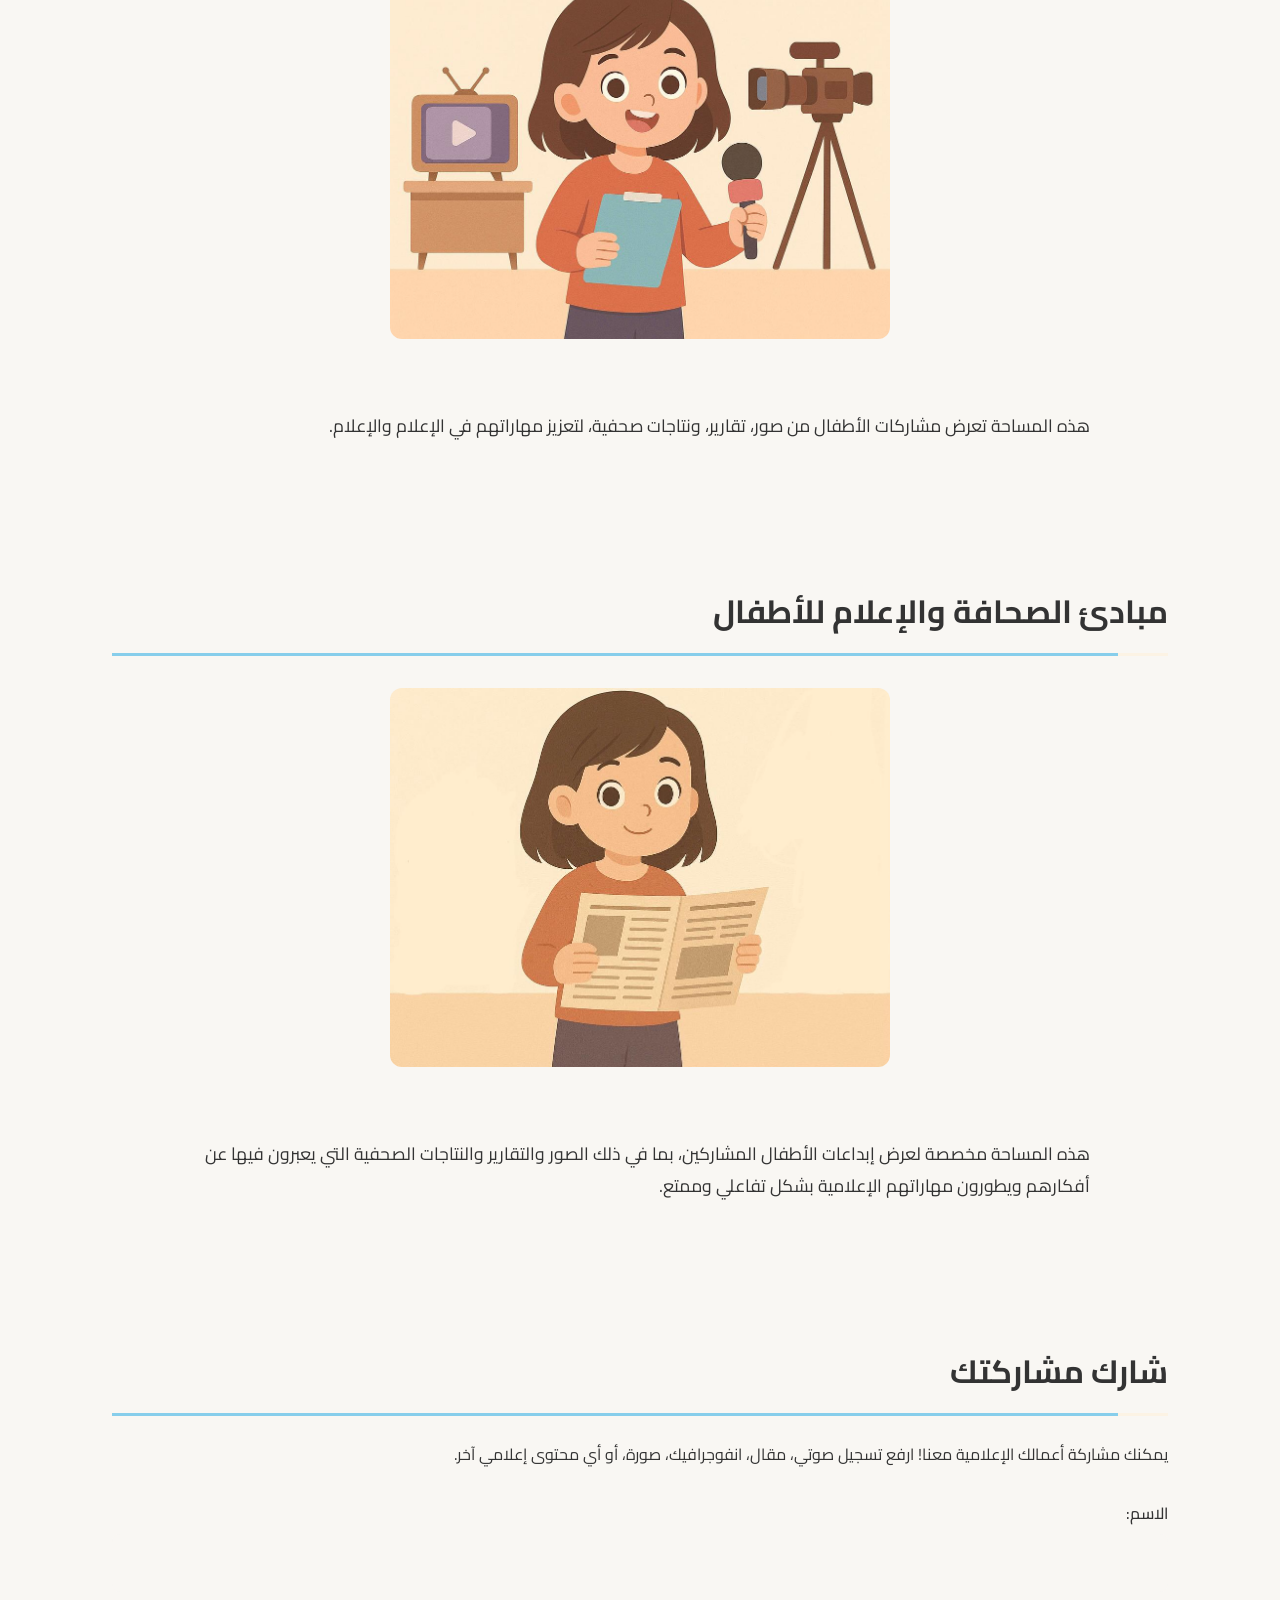
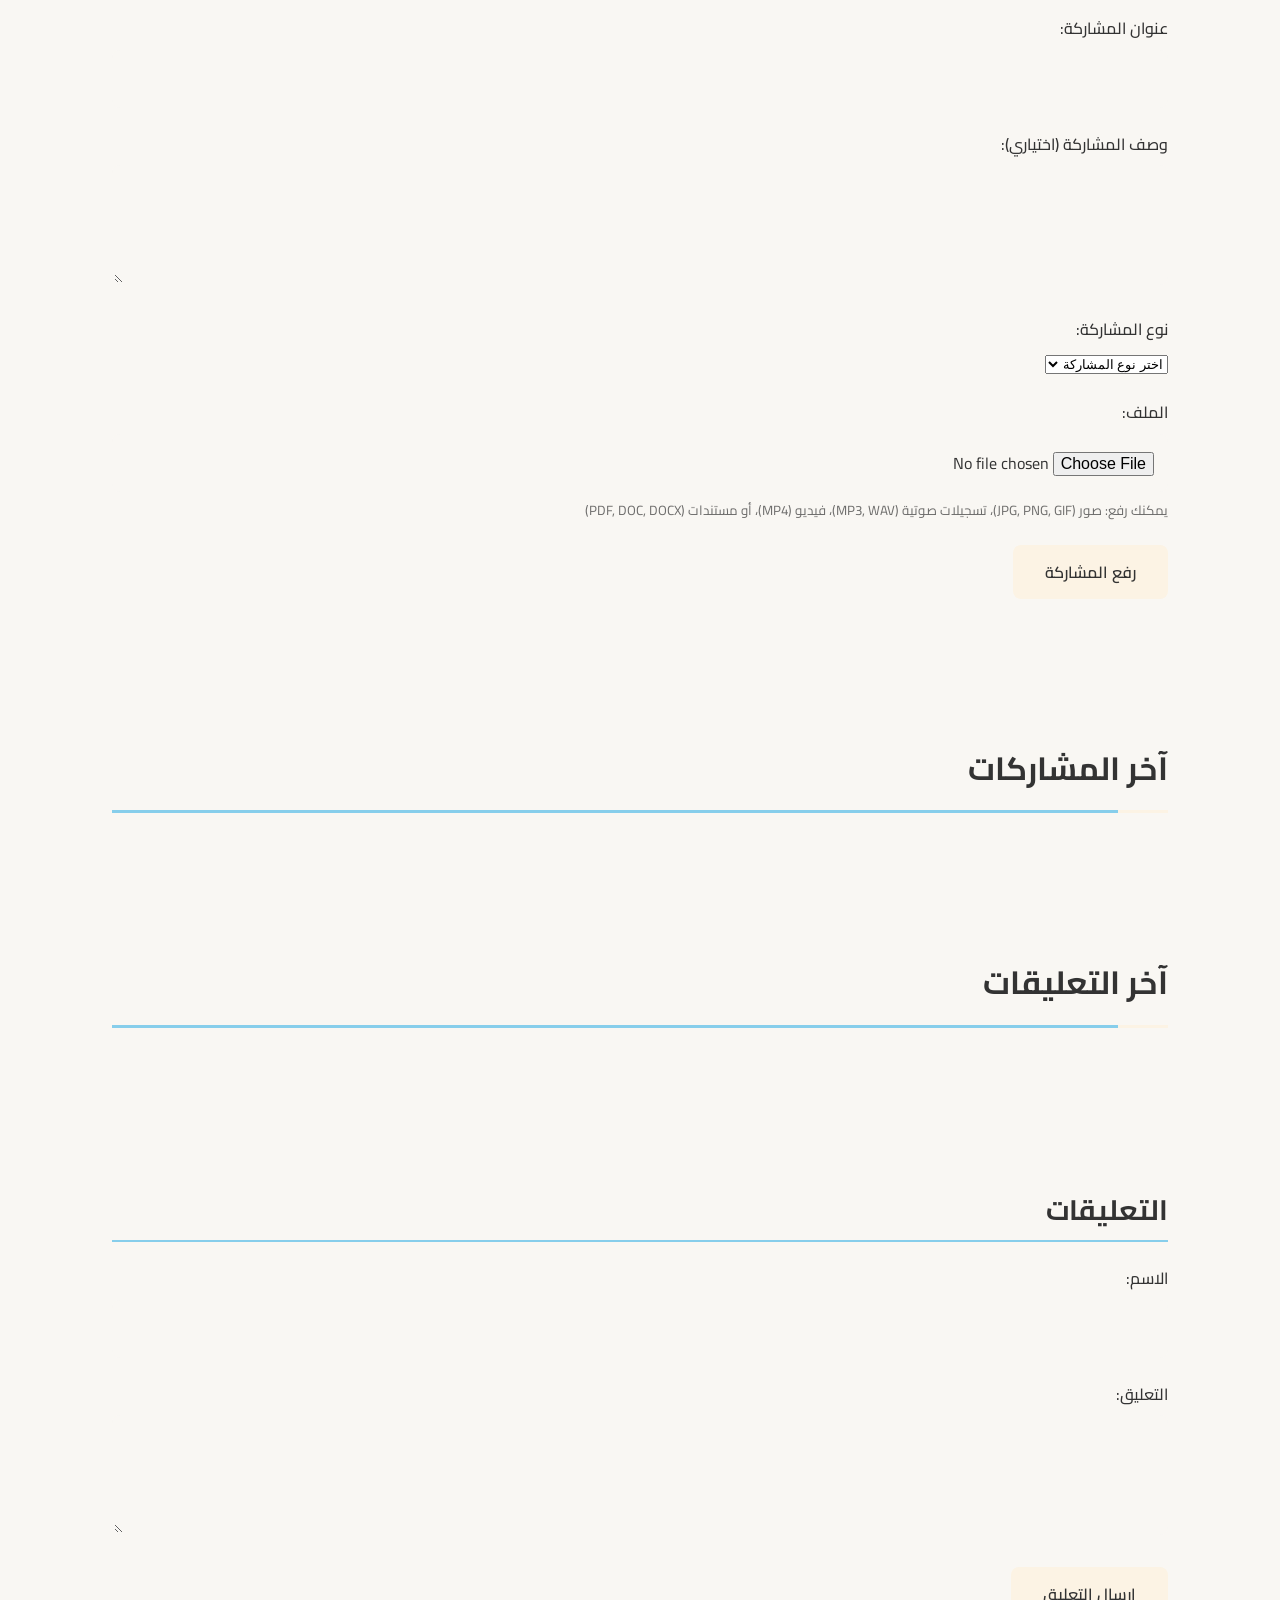
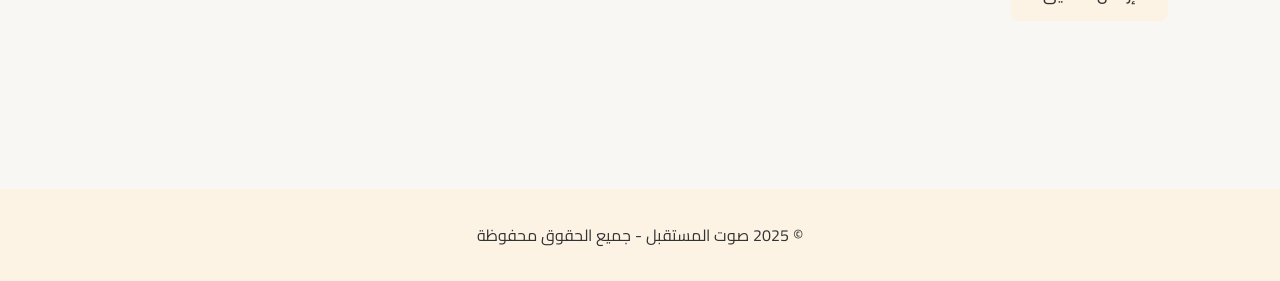
<file: pages/activities.html>
<!DOCTYPE html>
<html lang="ar" dir="rtl">

<head>
    <meta charset="UTF-8">
    <meta name="viewport" content="width=device-width, initial-scale=1.0">
    <title>المشاركات والفعاليات - صوت المستقبل</title>
    <link rel="icon" type="image/png" href="../assets/images/Logo.PNG">
    <link rel="stylesheet" href="../assets/css/style.css?v=1">
</head>

<body>
    <header>
        <nav>
            <div class="logo-container">
                <img src="../assets/images/Logo2.PNG" alt="صوت المستقبل">
            </div>
            <button class="mobile-menu-toggle" aria-label="القائمة">☰</button>
            <ul class="nav-menu">
                <li><a href="../index.html">الرئيسية</a></li>
                <li><a href="about-us.html">من نحن</a></li>
                <li><a href="become-journalist.html">كيف أكون إعلامي صغير</a></li>
                <li><a href="games.html">الألعاب والمسابقات</a></li>
                <li><a href="archive.html">ذاكرة الإعلام</a></li>
                <li><a href="activities.html">المشاركات والفعاليات</a></li>
                <li><a href="our-articles.html">من قلمنا</a></li>
                <li><a href="editorial-design.html">كل ما تحتاج معرفته عن الإخراج الصحفي</a></li>
            </ul>
        </nav>
    </header>

    <main>
        <section class="content-section">
            <h2>المشاركات والفعاليات</h2>

            <h3>استخرج العناصر الأساسية من الخبر الآتي:</h3>
            <div
                style="background-color: var(--bg-primary); padding: 2rem; border-radius: 12px; border: 2px solid var(--border-color); margin: 2rem 0;">
                <p style="font-size: 1.1rem; line-height: 1.8; color: var(--text-primary);">
                    نظمت المدرسة الابتدائية بالمدينة رحلة علمية يوم الخميس الماضي إلى متحف العلوم، حيث شارك في الرحلة
                    جميع طلاب الصفوف العليا مع معلميهم. هدفت الرحلة لتعريف الطلاب على تجارب علمية ممتعة وتشجيع حب
                    الاستكشاف. و استمتع الطلاب بمشاهدة المعروضات والتجارب العملية وتعلموا الكثير عن العلوم بطريقة ممتعة.
                </p>
            </div>

            <section class="content-section" style="margin-top: 3rem;">
                <div style="max-width: 500px; margin: 0 auto 2rem;">
                    <img src="../assets/images/1.webp" alt="عناصر الخبر الأساسية"
                        style="width: 100%; max-width: 500px; height: auto; border-radius: 12px; box-shadow: 0 5px 20px var(--shadow);">
                </div>

                <h3>أولًا: كتابة الخبر البسيط</h3>
                <p>
                    الخبر هو أساس العمل الإعلامي، وهو نقل معلومة جديدة تهم الناس وتجيب عن الأسئلة الخمسة: من؟ ماذا؟ متى؟
                    أين؟ ولماذا؟
                </p>
                <p>
                    يتعلم الطفل في هذا القسم كيفية كتابة خبر قصير عن حدث في مدرسته أو مجتمعه الصغير بلغة سهلة وواضحة، مع
                    التركيز على الدقة والاختصار.
                </p>

                <h4>خطوات كتابة الخبر:</h4>
                <ol>
                    <li>تحديد الحدث الذي يريد الكتابة عنه.</li>
                    <li>جمع المعلومات من مصدر موثوق مثل المعلم أو المشرف أو من عايش الحدث.</li>
                    <li>كتابة الجمل الأولى التي تجيب عن الأسئلة الأساسية.</li>
                    <li>ترتيب الجمل بحيث تبدأ بالمعلومة الأهم ثم التفاصيل الثانوية.</li>
                    <li>مراجعة النص والتأكد من وضوحه وصحته اللغوية.</li>
                </ol>

                <h4>نشاط تطبيقي:</h4>
                <p>
                    يُطلب من الطفل أن يكتب خبرًا بسيطًا عن فعالية في المدرسة أو نشاط شارك فيه، مع مراعاة العناصر
                    الأساسية للخبر.
                </p>
            </section>

            <div style="max-width: 500px; margin: 3rem auto;">
                <img src="../assets/images/2.webp" alt="تجربة المذيع"
                    style="width: 100%; max-width: 500px; height: auto; border-radius: 12px; box-shadow: 0 5px 20px var(--shadow); margin-bottom: 2rem;">

                <h3 style="color: var(--text-primary); margin-bottom: 1.5rem;">ابدأ تجربة المذيع</h3>

                <div
                    style="background-color: var(--bg-primary); padding: 2rem; border-radius: 12px; border: 2px solid var(--border-color); margin-bottom: 2rem;">
                    <h4 style="color: var(--text-primary); margin-bottom: 1rem;">استعد لتأدية دور المذيع!</h4>
                    <p style="line-height: 1.8; color: var(--text-primary); margin-bottom: 1.5rem;">
                        اقرأ الخبر المعروض أمامك بصوت واضح، ثم اضغط زر التسجيل لتشاركنا قراءتك.
                    </p>

                    <div style="background-color: transparent; padding: 1.5rem; border-radius: 0; margin-top: 1.5rem;">
                        <h5 style="color: var(--text-primary); margin-bottom: 1rem; font-weight: 600;">العنوان: عاجل:
                            الدفاع المدني يحذر من عاصفة في المدينة</h5>
                        <p style="line-height: 1.8; color: var(--text-primary);">
                            <strong>الخبر:</strong> أصدر الدفاع المدني اليوم تحذيرًا من عاصفة قوية متوقعة في المدينة
                            خلال الساعات القادمة. ودعوا الجميع إلى البقاء في المنازل وتجنب الخروج إلا للضرورة، وتوخي
                            الحذر من الرياح القوية والأمطار الغزيرة.
                        </p>
                    </div>
                </div>
            </div>

            <div style="max-width: 500px; margin: 3rem auto;">
                <img src="../assets/images/webp3.webp" alt="كتابة التقرير"
                    style="width: 100%; max-width: 500px; height: auto; border-radius: 12px; box-shadow: 0 5px 20px var(--shadow); margin-bottom: 2rem;">

                <div
                    style="background-color: var(--bg-primary); padding: 2rem; border-radius: 12px; border: 2px solid var(--border-color);">
                    <p style="line-height: 1.8; color: var(--text-primary); font-size: 1.1rem;">
                        بعد أن تعلّمنا خطوات كتابة التقرير، حان الوقت لتطبيق ما تعلمناه!
                    </p>
                    <p style="line-height: 1.8; color: var(--text-primary); margin-top: 1.5rem;">
                        اختر أي موضوع يثير اهتمامك، أو تشعر بالحماس للكتابة عنه. سواء كان عن تجربة مررت بها، أو رحلة قمت
                        بها، أو نشاط تحبه، أو حتى عن شخصية تعجبك.
                    </p>
                    <p style="line-height: 1.8; color: var(--text-primary); margin-top: 1.5rem;">
                        ثم ابدأ بكتابة تقريرك باتباع الخطوات التي تعلمناها، وعند الانتهاء، شارك تقريرك معنا لنستفيد من
                        آراء الآخرين، ونشجع زملاءك على التعبير عن أفكارهم أيضًا.
                    </p>
                </div>
            </div>
        </section>

        <section class="content-section">
            <h2>أعمال الأطفال في الصحافة</h2>

            <div style="max-width: 500px; margin: 2rem auto;">
                <img src="../assets/images/WhatsApp Image 2025-11-27 at 12.27.17 AM.jpeg" alt="أعمال الأطفال في الصحافة"
                    style="width: 100%; max-width: 500px; height: auto; border-radius: 12px; box-shadow: 0 5px 20px var(--shadow); margin-bottom: 2rem;">
            </div>

            <p
                style="font-size: 1.1rem; line-height: 1.8; color: var(--text-primary); max-width: 900px; margin: 0 auto 2rem;">
                هذه المساحة تعرض مشاركات الأطفال من صور، تقارير، ونتاجات صحفية، لتعزيز مهاراتهم في الإعلام والإعلام.
            </p>
        </section>

        <section class="content-section">
            <h2>مبادئ الصحافة والإعلام للأطفال</h2>

            <div style="max-width: 500px; margin: 2rem auto;">
                <img src="../assets/images/WhatsApp Image 2025-11-27 at 12.27.18 AM.jpeg"
                    alt="مبادئ الصحافة والإعلام للأطفال"
                    style="width: 100%; max-width: 500px; height: auto; border-radius: 12px; box-shadow: 0 5px 20px var(--shadow); margin-bottom: 2rem;">
            </div>

            <p
                style="font-size: 1.1rem; line-height: 1.8; color: var(--text-primary); max-width: 900px; margin: 0 auto 2rem;">
                هذه المساحة مخصصة لعرض إبداعات الأطفال المشاركين، بما في ذلك الصور والتقارير والنتاجات الصحفية التي
                يعبرون فيها عن أفكارهم ويطورون مهاراتهم الإعلامية بشكل تفاعلي وممتع.
            </p>
        </section>

        <section class="content-section">
            <h2>شارك مشاركتك</h2>
            <p style="margin-bottom: 2rem;">
                يمكنك مشاركة أعمالك الإعلامية معنا! ارفع تسجيل صوتي، مقال، انفوجرافيك، صورة، أو أي محتوى إعلامي آخر.
            </p>

            <form id="submission-form" class="comment-form" enctype="multipart/form-data"
                onsubmit="submitSubmission(event)">
                <div class="form-group">
                    <label for="submission-name">الاسم:</label>
                    <input type="text" id="submission-name" name="name" required>
                </div>
                <div class="form-group">
                    <label for="submission-title">عنوان المشاركة:</label>
                    <input type="text" id="submission-title" name="title" required>
                </div>
                <div class="form-group">
                    <label for="submission-description">وصف المشاركة (اختياري):</label>
                    <textarea id="submission-description" name="description" rows="3"></textarea>
                </div>
                <div class="form-group">
                    <label for="submission-type">نوع المشاركة:</label>
                    <select id="submission-type" name="type" required>
                        <option value="">اختر نوع المشاركة</option>
                        <option value="audio">تسجيل صوتي</option>
                        <option value="article">مقال</option>
                        <option value="infographic">انفوجرافيك</option>
                        <option value="image">صورة</option>
                        <option value="video">فيديو</option>
                        <option value="other">أخرى</option>
                    </select>
                </div>
                <div class="form-group">
                    <label for="submission-file">الملف:</label>
                    <input type="file" id="submission-file" name="file" accept="image/*,audio/*,video/*,.pdf,.doc,.docx"
                        required>
                    <small style="display: block; margin-top: 0.5rem; color: var(--text-primary); opacity: 0.7;">
                        يمكنك رفع: صور (JPG, PNG, GIF)، تسجيلات صوتية (MP3, WAV)، فيديو (MP4)، أو مستندات (PDF, DOC,
                        DOCX)
                    </small>
                </div>
                <button type="submit" class="btn" id="submit-btn">رفع المشاركة</button>
                <div id="submission-message" style="margin-top: 1rem;"></div>
            </form>
        </section>

        <section class="content-section">
            <h2>آخر المشاركات</h2>
            <div id="submissions-list" class="comments-list"></div>
            <div style="text-align: center; margin-top: 2rem;">
                <button id="load-more-submissions-btn" class="btn" style="display: none;"
                    onclick="loadMoreSubmissions()">عرض
                    المزيد</button>
            </div>
        </section>

        <section class="content-section">
            <h2>آخر التعليقات</h2>
            <div id="all-comments-list" class="comments-list"></div>
            <div style="text-align: center; margin-top: 2rem;">
                <button id="load-more-btn" class="btn" style="display: none;" onclick="loadMoreComments()">عرض
                    المزيد</button>
            </div>
        </section>

        <section class="comments-section">
            <h3>التعليقات</h3>
            <form class="comment-form" onsubmit="submitComment(event)">
                <div class="form-group">
                    <label for="name">الاسم:</label>
                    <input type="text" id="name" name="name" required>
                </div>
                <div class="form-group">
                    <label for="comment">التعليق:</label>
                    <textarea id="comment" name="comment" required></textarea>
                </div>
                <button type="submit" class="btn">إرسال التعليق</button>
            </form>
            <div class="comments-list"></div>
        </section>
    </main>

    <footer>
        <p>&copy; 2025 صوت المستقبل - جميع الحقوق محفوظة</p>
    </footer>

    <script src="../assets/js/main.js?v=1"></script>
    <script>
        // متغيرات لعرض التعليقات
        let allComments = [];
        let displayedCount = 0;
        const commentsPerPage = 10;

        // متغيرات لعرض المشاركات
        let allSubmissions = [];
        let displayedSubmissionsCount = 0;
        const submissionsPerPage = 10;

        // تحميل جميع التعليقات والمشاركات عند تحميل الصفحة
        document.addEventListener('DOMContentLoaded', function () {
            loadAllComments();
            loadAllSubmissions();
        });

        // تحميل جميع التعليقات من جميع الصفحات
        function loadAllComments() {
            fetch('../api/get_all_comments.php')
                .then(response => response.json())
                .then(data => {
                    if (data.success && data.comments) {
                        allComments = data.comments;
                        displayedCount = 0;
                        displayAllComments();
                    }
                })
                .catch(error => {
                    console.error('خطأ في تحميل التعليقات:', error);
                });
        }

        // عرض التعليقات (10 في كل مرة)
        function displayAllComments() {
            const commentsList = document.getElementById('all-comments-list');
            const loadMoreBtn = document.getElementById('load-more-btn');

            if (!commentsList) return;

            const nextComments = allComments.slice(displayedCount, displayedCount + commentsPerPage);

            if (displayedCount === 0) {
                commentsList.innerHTML = '';
            }

            if (nextComments.length === 0) {
                if (displayedCount === 0) {
                    commentsList.innerHTML = '<p style="color: var(--text-primary); text-align: center; padding: 2rem;">لا توجد مشاركات بعد.</p>';
                }
                loadMoreBtn.style.display = 'none';
                return;
            }

            nextComments.forEach((comment, index) => {
                const commentDiv = document.createElement('div');
                commentDiv.className = 'comment-item';
                commentDiv.style.animationDelay = `${index * 50}ms`;

                const pageName = getPageName(comment.page);

                commentDiv.innerHTML = `
                    <div style="display: flex; justify-content: space-between; align-items: center; margin-bottom: 0.5rem;">
                        <div class="comment-author">${escapeHtml(comment.name)}</div>
                        <span style="font-size: 0.875rem; color: var(--text-primary); background-color: var(--bg-primary); padding: 0.25rem 0.75rem; border-radius: 12px;">${pageName}</span>
                    </div>
                    <div class="comment-date">${formatDate(comment.created_at)}</div>
                    <div class="comment-text">${escapeHtml(comment.comment)}</div>
                    <div style="display: flex; gap: 1rem; margin-top: 1rem;">
                        <button onclick="shareComment(${comment.id})" style="background: var(--accent-sky-blue); color: var(--text-primary); border: none; padding: 0.5rem 1rem; border-radius: 8px; cursor: pointer; font-family: inherit;">مشاركة</button>
                        <button onclick="commentOnPost(${comment.id})" style="background: var(--accent-purple); color: var(--text-primary); border: none; padding: 0.5rem 1rem; border-radius: 8px; cursor: pointer; font-family: inherit;">تعليق</button>
                    </div>
                `;

                commentsList.appendChild(commentDiv);
            });

            displayedCount += nextComments.length;

            // إظهار/إخفاء زر "عرض المزيد"
            if (displayedCount < allComments.length) {
                loadMoreBtn.style.display = 'inline-block';
            } else {
                loadMoreBtn.style.display = 'none';
            }
        }

        // تحميل المزيد من التعليقات
        function loadMoreComments() {
            displayAllComments();
        }

        // الحصول على اسم الصفحة بالعربية
        function getPageName(page) {
            const pageNames = {
                'index': 'الرئيسية',
                'about-us': 'من نحن',
                'become-journalist': 'كيف أكون إعلامي صغير',
                'games': 'الألعاب والمسابقات',
                'archive': 'ذاكرة الإعلام',
                'activities': 'المشاركات والفعاليات'
            };
            return pageNames[page] || page;
        }

        // تنظيف النص من HTML
        function escapeHtml(text) {
            const div = document.createElement('div');
            div.textContent = text;
            return div.innerHTML;
        }

        // تنسيق التاريخ
        function formatDate(dateString) {
            const date = new Date(dateString);
            const options = { year: 'numeric', month: 'long', day: 'numeric', hour: '2-digit', minute: '2-digit' };
            return date.toLocaleDateString('ar-SA', options);
        }

        // مشاركة التعليق
        function shareComment(commentId) {
            const comment = allComments.find(c => c.id === commentId);
            if (comment && navigator.share) {
                navigator.share({
                    title: `مشاركة من ${comment.name}`,
                    text: comment.comment,
                    url: window.location.href
                }).catch(err => console.log('خطأ في المشاركة:', err));
            } else {
                // نسخ إلى الحافظة
                const text = `${comment.comment}\n\n- ${comment.name}`;
                navigator.clipboard.writeText(text).then(() => {
                    alert('تم نسخ المشاركة إلى الحافظة');
                });
            }
        }

        // التعليق على المشاركة
        function commentOnPost(commentId) {
            const commentForm = document.querySelector('.comment-form');
            if (commentForm) {
                commentForm.scrollIntoView({ behavior: 'smooth' });
                const textarea = commentForm.querySelector('textarea');
                if (textarea) {
                    textarea.focus();
                    textarea.value = `@${allComments.find(c => c.id === commentId)?.name || ''} `;
                }
            }
        }

        // رفع المشاركة
        function submitSubmission(event) {
            event.preventDefault();

            const form = document.getElementById('submission-form');
            const formData = new FormData(form);
            const submitBtn = document.getElementById('submit-btn');
            const messageDiv = document.getElementById('submission-message');

            submitBtn.disabled = true;
            submitBtn.textContent = 'جاري الرفع...';
            messageDiv.innerHTML = '';

            fetch('../api/submit_submission.php', {
                method: 'POST',
                body: formData
            })
                .then(response => response.json())
                .then(data => {
                    if (data.success) {
                        messageDiv.innerHTML = `<p style="color: green; padding: 1rem; background-color: #e8f5e9; border-radius: 8px;">${data.message}</p>`;
                        form.reset();
                        loadAllSubmissions(); // إعادة تحميل المشاركات
                    } else {
                        messageDiv.innerHTML = `<p style="color: red; padding: 1rem; background-color: #ffebee; border-radius: 8px;">${data.message}</p>`;
                    }
                })
                .catch(error => {
                    messageDiv.innerHTML = `<p style="color: red; padding: 1rem; background-color: #ffebee; border-radius: 8px;">حدث خطأ أثناء رفع المشاركة</p>`;
                    console.error('خطأ:', error);
                })
                .finally(() => {
                    submitBtn.disabled = false;
                    submitBtn.textContent = 'رفع المشاركة';
                });
        }

        // تحميل جميع المشاركات
        function loadAllSubmissions() {
            fetch('../api/get_submissions.php')
                .then(response => response.json())
                .then(data => {
                    if (data.success && data.submissions) {
                        allSubmissions = data.submissions;
                        displayedSubmissionsCount = 0;
                        displaySubmissions();
                    }
                })
                .catch(error => {
                    console.error('خطأ في تحميل المشاركات:', error);
                });
        }

        // عرض المشاركات
        function displaySubmissions() {
            const submissionsList = document.getElementById('submissions-list');
            const loadMoreBtn = document.getElementById('load-more-submissions-btn');

            if (!submissionsList) return;

            const nextSubmissions = allSubmissions.slice(displayedSubmissionsCount, displayedSubmissionsCount + submissionsPerPage);

            if (displayedSubmissionsCount === 0) {
                submissionsList.innerHTML = '';
            }

            if (nextSubmissions.length === 0) {
                if (displayedSubmissionsCount === 0) {
                    submissionsList.innerHTML = '<p style="color: var(--text-primary); text-align: center; padding: 2rem;">لا توجد مشاركات بعد. كن أول من يشارك!</p>';
                }
                loadMoreBtn.style.display = 'none';
                return;
            }

            nextSubmissions.forEach((submission, index) => {
                const submissionDiv = document.createElement('div');
                submissionDiv.className = 'comment-item';
                submissionDiv.style.animationDelay = `${index * 50}ms`;

                const typeNames = {
                    'audio': 'تسجيل صوتي',
                    'article': 'مقال',
                    'infographic': 'انفوجرافيك',
                    'image': 'صورة',
                    'video': 'فيديو',
                    'other': 'أخرى'
                };

                const typeName = typeNames[submission.type] || submission.type;
                const fileUrl = '../' + submission.file_url;

                let filePreview = '';
                if (submission.type === 'image') {
                    filePreview = `<img src="${fileUrl}" alt="${escapeHtml(submission.title)}" style="max-width: 100%; height: auto; border-radius: 8px; margin-top: 1rem; max-height: 400px;">`;
                } else if (submission.type === 'audio') {
                    filePreview = `<audio controls style="width: 100%; margin-top: 1rem;"><source src="${fileUrl}" type="audio/mpeg">متصفحك لا يدعم تشغيل الصوت.</audio>`;
                } else if (submission.type === 'video') {
                    filePreview = `<video controls style="width: 100%; max-height: 400px; border-radius: 8px; margin-top: 1rem;"><source src="${fileUrl}" type="video/mp4">متصفحك لا يدعم تشغيل الفيديو.</video>`;
                } else {
                    filePreview = `<a href="${fileUrl}" target="_blank" class="btn" style="display: inline-block; margin-top: 1rem; text-decoration: none;">تحميل الملف: ${escapeHtml(submission.file_name)}</a>`;
                }

                submissionDiv.innerHTML = `
                    <div style="display: flex; justify-content: space-between; align-items: center; margin-bottom: 0.5rem;">
                        <div class="comment-author">${escapeHtml(submission.name)}</div>
                        <span style="font-size: 0.875rem; color: var(--text-primary); background-color: var(--accent-2); padding: 0.25rem 0.75rem; border-radius: 12px;">${typeName}</span>
                    </div>
                    <h4 style="color: var(--text-primary); margin: 1rem 0 0.5rem;">${escapeHtml(submission.title)}</h4>
                    ${submission.description ? `<div class="comment-text" style="margin-bottom: 1rem;">${escapeHtml(submission.description)}</div>` : ''}
                    <div class="comment-date">${formatDate(submission.created_at)}</div>
                    ${filePreview}
                `;

                submissionsList.appendChild(submissionDiv);
            });

            displayedSubmissionsCount += nextSubmissions.length;

            if (displayedSubmissionsCount < allSubmissions.length) {
                loadMoreBtn.style.display = 'inline-block';
            } else {
                loadMoreBtn.style.display = 'none';
            }
        }

        // تحميل المزيد من المشاركات
        function loadMoreSubmissions() {
            displaySubmissions();
        }
    </script>
</body>

</html>
</file>
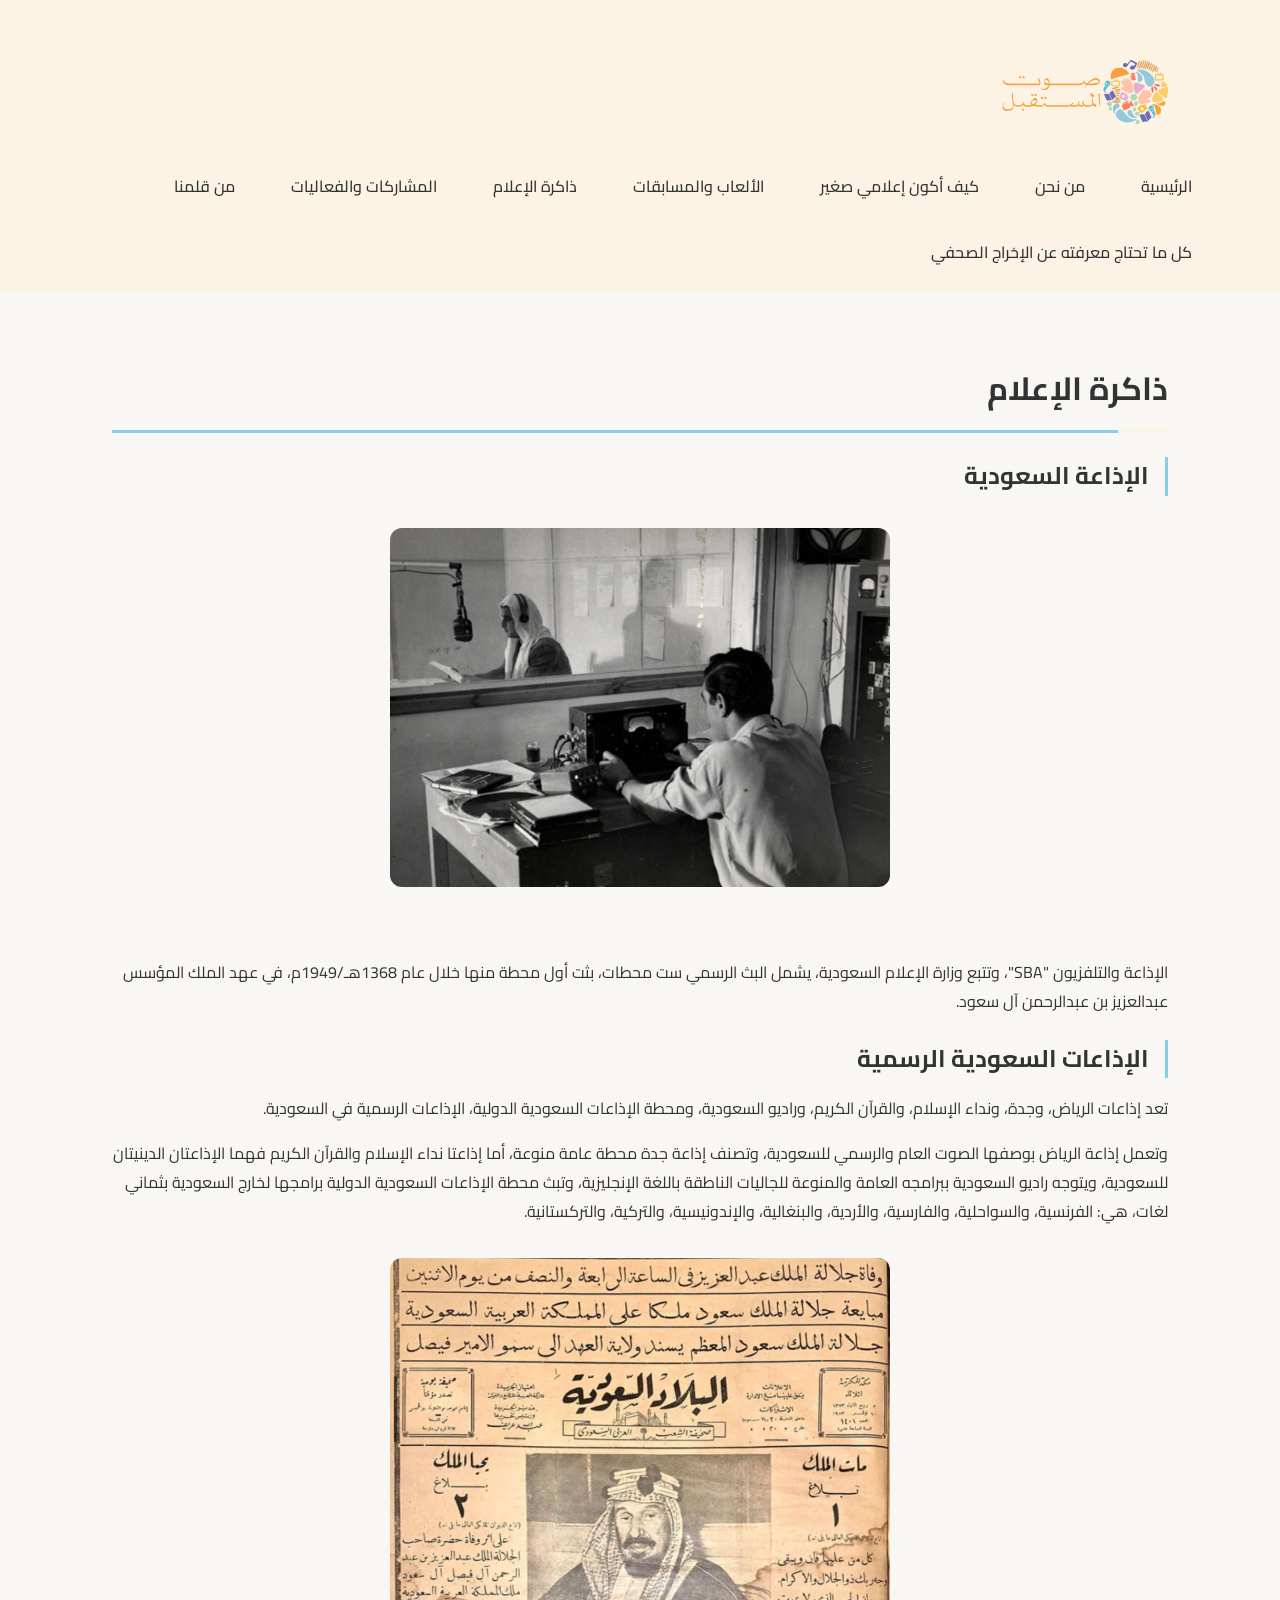
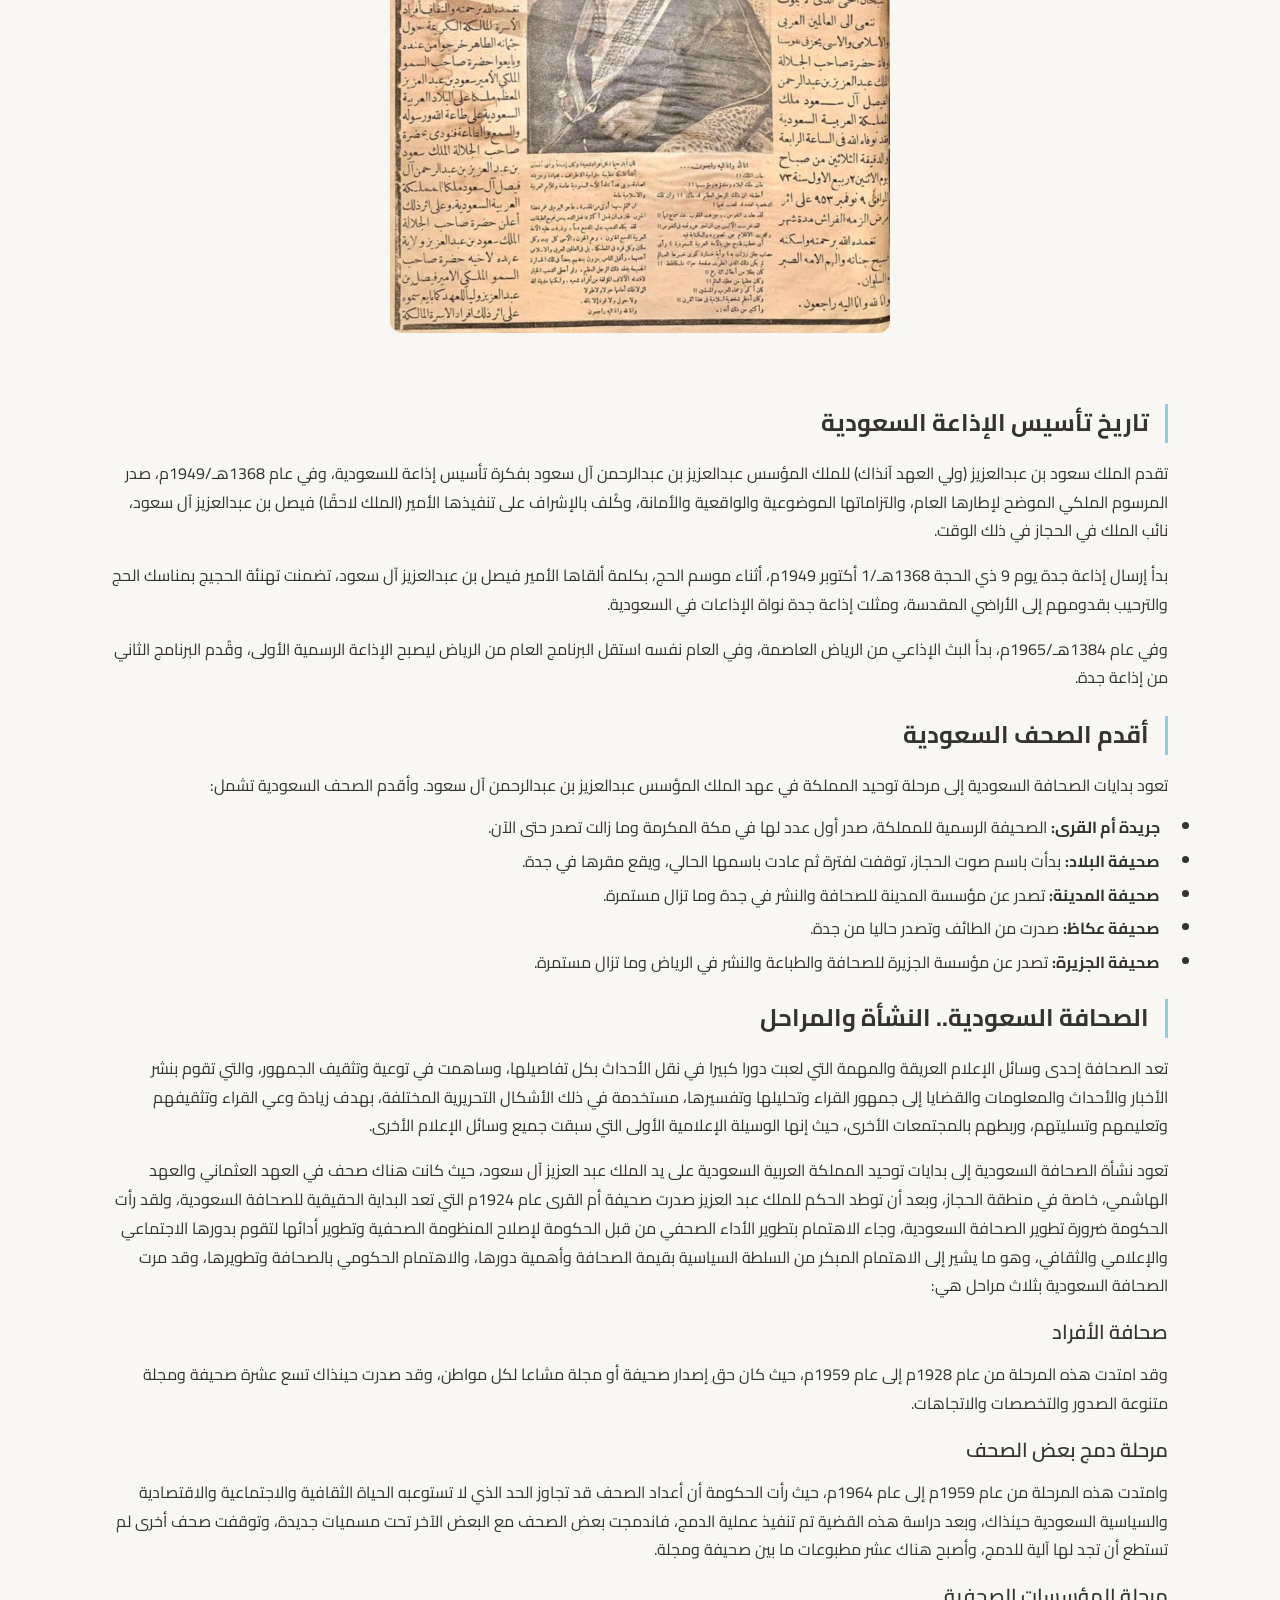
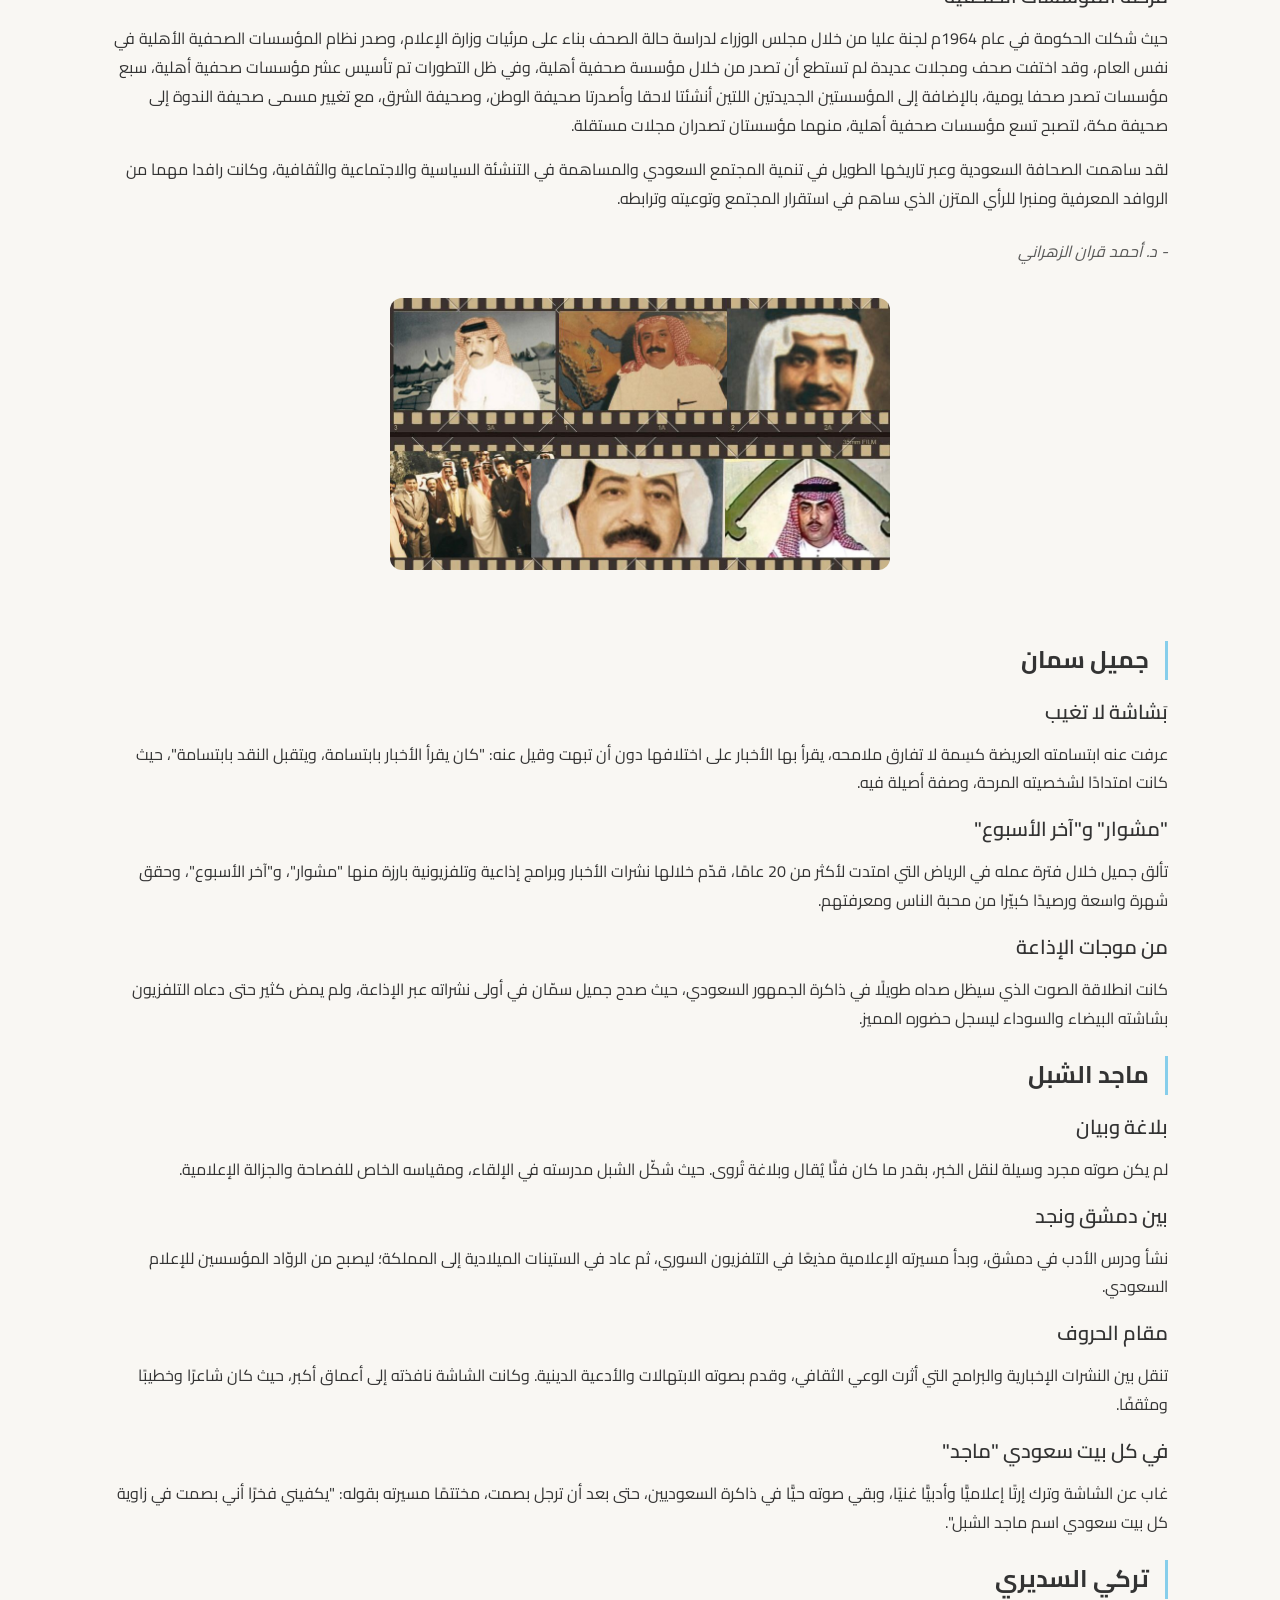
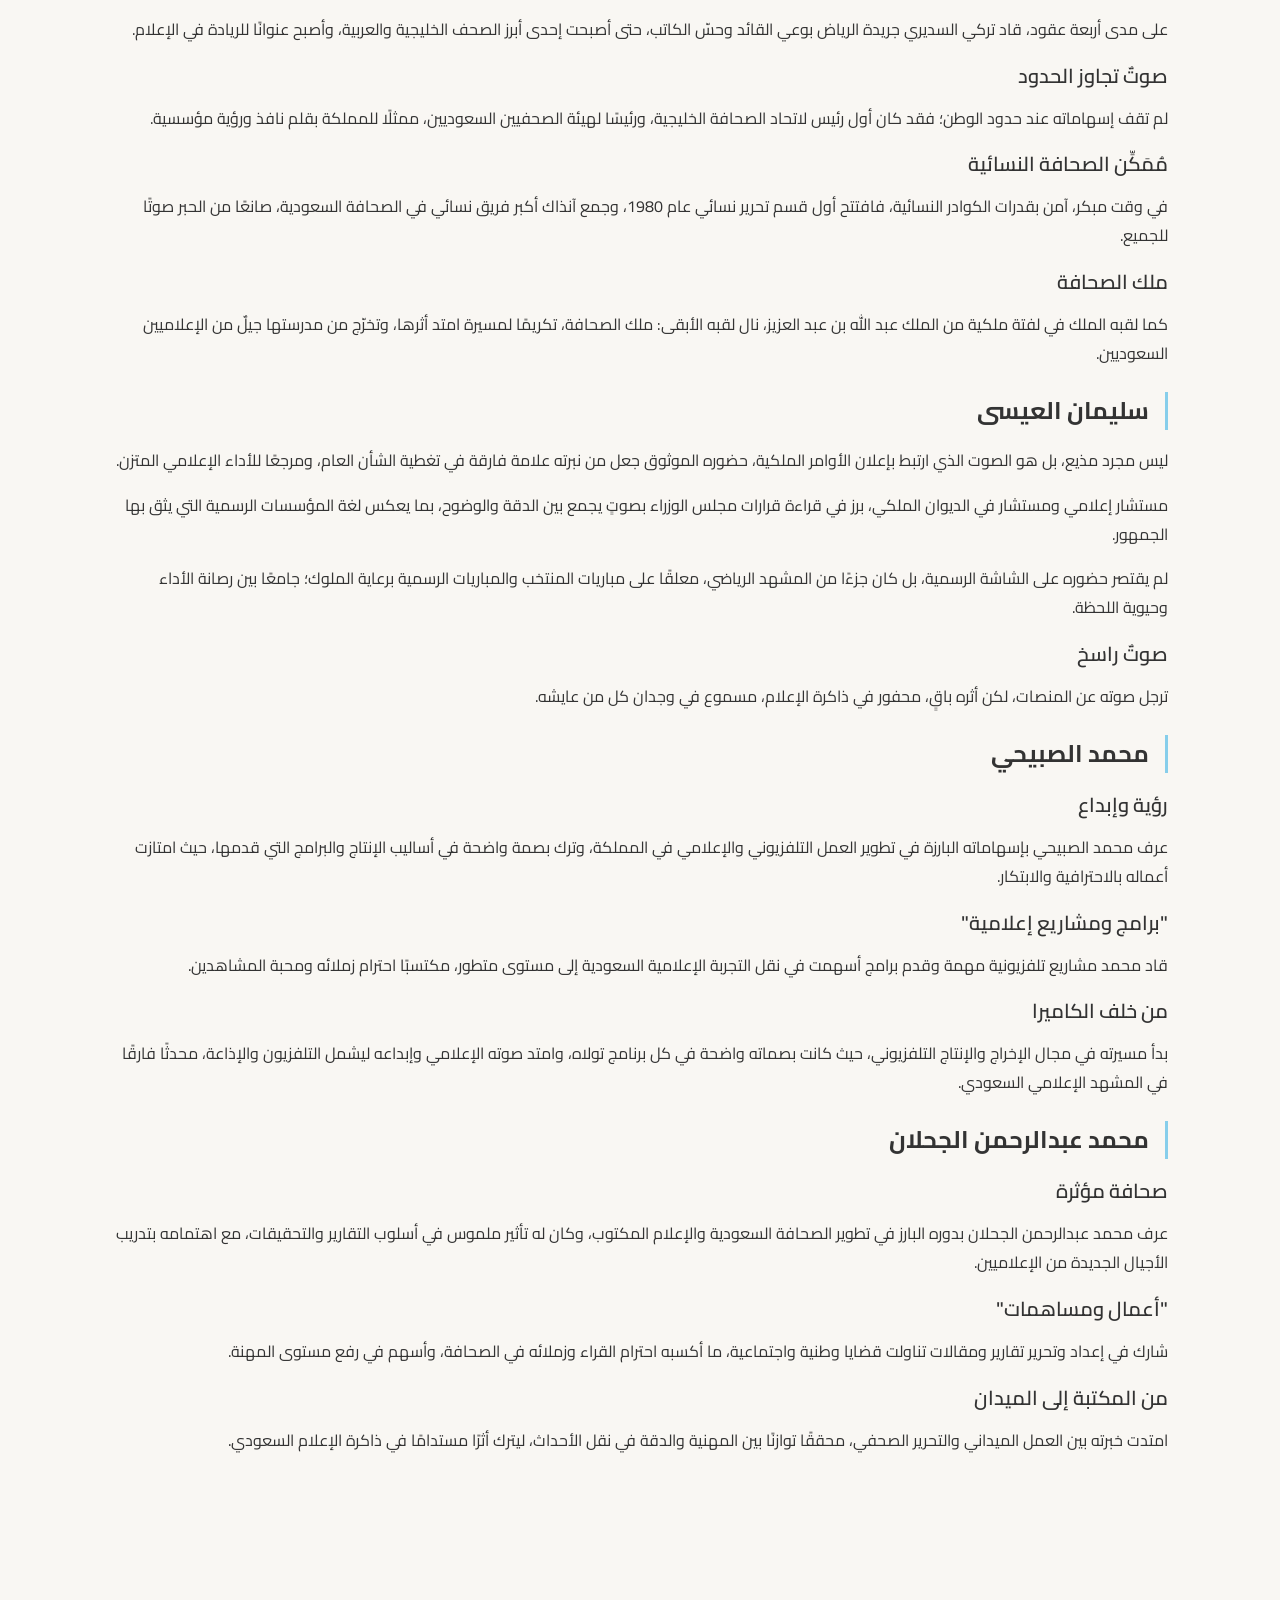
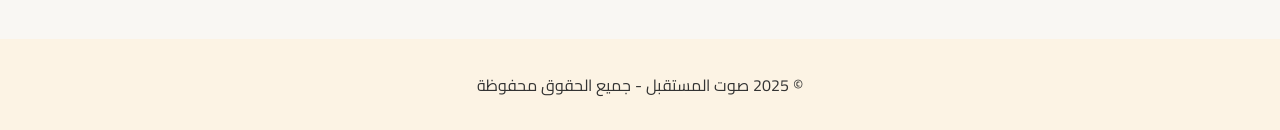
<file: pages/archive.html>
<!DOCTYPE html>
<html lang="ar" dir="rtl">

<head>
    <meta charset="UTF-8">
    <meta name="viewport" content="width=device-width, initial-scale=1.0">
    <title>ذاكرة الإعلام - صوت المستقبل</title>
    <link rel="icon" type="image/png" href="../assets/images/Logo.PNG">
    <link rel="stylesheet" href="../assets/css/style.css?v=1">
</head>

<body>
    <header>
        <nav>
            <div class="logo-container">
                <img src="../assets/images/Logo2.PNG" alt="صوت المستقبل">
            </div>
            <button class="mobile-menu-toggle" aria-label="القائمة">☰</button>
            <ul class="nav-menu">
                <li><a href="../index.html">الرئيسية</a></li>
                <li><a href="about-us.html">من نحن</a></li>
                <li><a href="become-journalist.html">كيف أكون إعلامي صغير</a></li>
                <li><a href="games.html">الألعاب والمسابقات</a></li>
                <li><a href="archive.html">ذاكرة الإعلام</a></li>
                <li><a href="activities.html">المشاركات والفعاليات</a></li>
                <li><a href="our-articles.html">من قلمنا</a></li>
                <li><a href="editorial-design.html">كل ما تحتاج معرفته عن الإخراج الصحفي</a></li>
            </ul>
        </nav>
    </header>

    <main>
        <section class="content-section">
            <h2>ذاكرة الإعلام</h2>

            <h3>الإذاعة السعودية</h3>

            <div style="max-width: 500px; margin: 2rem auto;">
                <img src="../assets/images/672ec6bb-8831-4a38-aefb-4452f98d31f3.jpg" alt="الإذاعة السعودية"
                    style="width: 100%; max-width: 500px; height: auto; border-radius: 12px; box-shadow: 0 5px 20px var(--shadow); margin-bottom: 2rem;">
            </div>

            <p>
                الإذاعة والتلفزيون "SBA"، وتتبع وزارة الإعلام السعودية، يشمل البث الرسمي ست محطات، بثت أول محطة منها
                خلال عام 1368هـ/1949م، في عهد الملك المؤسس عبدالعزيز بن عبدالرحمن آل سعود.
            </p>

            <h3>الإذاعات السعودية الرسمية</h3>
            <p>
                تعد إذاعات الرياض، وجدة، ونداء الإسلام، والقرآن الكريم، وراديو السعودية، ومحطة الإذاعات السعودية
                الدولية، الإذاعات الرسمية في السعودية.
            </p>
            <p>
                وتعمل إذاعة الرياض بوصفها الصوت العام والرسمي للسعودية، وتصنف إذاعة جدة محطة عامة منوعة، أما إذاعتا نداء
                الإسلام والقرآن الكريم فهما الإذاعتان الدينيتان للسعودية، ويتوجه راديو السعودية ببرامجه العامة والمنوعة
                للجاليات الناطقة باللغة الإنجليزية، وتبث محطة الإذاعات السعودية الدولية برامجها لخارج السعودية بثماني
                لغات، هي: الفرنسية، والسواحلية، والفارسية، والأردية، والبنغالية، والإندونيسية، والتركية، والتركستانية.
            </p>

            <div style="max-width: 500px; margin: 2rem auto;">
                <img src="../assets/images/bd2b2a78-a7ea-4a32-8d0b-634146203c0a.jpg" alt="تاريخ الإذاعة السعودية"
                    style="width: 100%; max-width: 500px; height: auto; border-radius: 12px; box-shadow: 0 5px 20px var(--shadow); margin-bottom: 2rem;">
            </div>

            <h3>تاريخ تأسيس الإذاعة السعودية</h3>
            <p>
                تقدم الملك سعود بن عبدالعزيز (ولي العهد آنذاك) للملك المؤسس عبدالعزيز بن عبدالرحمن آل سعود بفكرة تأسيس
                إذاعة للسعودية، وفي عام 1368هـ/1949م، صدر المرسوم الملكي الموضح لإطارها العام، والتزاماتها الموضوعية
                والواقعية والأمانة، وكُلف بالإشراف على تنفيذها الأمير (الملك لاحقًا) فيصل بن عبدالعزيز آل سعود، نائب
                الملك في الحجاز في ذلك الوقت.
            </p>
            <p>
                بدأ إرسال إذاعة جدة يوم 9 ذي الحجة 1368هـ/1 أكتوبر 1949م، أثناء موسم الحج، بكلمة ألقاها الأمير فيصل بن
                عبدالعزيز آل سعود، تضمنت تهنئة الحجيج بمناسك الحج والترحيب بقدومهم إلى الأراضي المقدسة، ومثلت إذاعة جدة
                نواة الإذاعات في السعودية.
            </p>
            <p>
                وفي عام 1384هـ/1965م، بدأ البث الإذاعي من الرياض العاصمة، وفي العام نفسه استقل البرنامج العام من الرياض
                ليصبح الإذاعة الرسمية الأولى، وقُدم البرنامج الثاني من إذاعة جدة.
            </p>

            <h3>أقدم الصحف السعودية</h3>
            <p>
                تعود بدايات الصحافة السعودية إلى مرحلة توحيد المملكة في عهد الملك المؤسس عبدالعزيز بن عبدالرحمن آل سعود.
                وأقدم الصحف السعودية تشمل:
            </p>
            <ul>
                <li><strong>جريدة أم القرى:</strong> الصحيفة الرسمية للمملكة، صدر أول عدد لها في مكة المكرمة وما زالت
                    تصدر حتى الآن.</li>
                <li><strong>صحيفة البلاد:</strong> بدأت باسم صوت الحجاز، توقفت لفترة ثم عادت باسمها الحالي، ويقع مقرها
                    في جدة.</li>
                <li><strong>صحيفة المدينة:</strong> تصدر عن مؤسسة المدينة للصحافة والنشر في جدة وما تزال مستمرة.</li>
                <li><strong>صحيفة عكاظ:</strong> صدرت من الطائف وتصدر حاليا من جدة.</li>
                <li><strong>صحيفة الجزيرة:</strong> تصدر عن مؤسسة الجزيرة للصحافة والطباعة والنشر في الرياض وما تزال
                    مستمرة.</li>
            </ul>

            <h3>الصحافة السعودية.. النشأة والمراحل</h3>
            
            <p>
                تعد الصحافة إحدى وسائل الإعلام العريقة والمهمة التي لعبت دورا كبيرا في نقل الأحداث بكل تفاصيلها، وساهمت في توعية وتثقيف الجمهور، والتي تقوم بنشر الأخبار والأحداث والمعلومات والقضايا إلى جمهور القراء وتحليلها وتفسيرها، مستخدمة في ذلك الأشكال التحريرية المختلفة، بهدف زيادة وعي القراء وتثقيفهم وتعليمهم وتسليتهم، وربطهم بالمجتمعات الأخرى، حيث إنها الوسيلة الإعلامية الأولى التي سبقت جميع وسائل الإعلام الأخرى.
            </p>
            
            <p>
                تعود نشأة الصحافة السعودية إلى بدايات توحيد المملكة العربية السعودية على يد الملك عبد العزيز آل سعود، حيث كانت هناك صحف في العهد العثماني والعهد الهاشمي، خاصة في منطقة الحجاز، وبعد أن توطد الحكم للملك عبد العزيز صدرت صحيفة أم القرى عام 1924م التي تعد البداية الحقيقية للصحافة السعودية، ولقد رأت الحكومة ضرورة تطوير الصحافة السعودية، وجاء الاهتمام بتطوير الأداء الصحفي من قبل الحكومة لإصلاح المنظومة الصحفية وتطوير أدائها لتقوم بدورها الاجتماعي والإعلامي والثقافي، وهو ما يشير إلى الاهتمام المبكر من السلطة السياسية بقيمة الصحافة وأهمية دورها، والاهتمام الحكومي بالصحافة وتطويرها، وقد مرت الصحافة السعودية بثلاث مراحل هي:
            </p>

            <h4>صحافة الأفراد</h4>
            <p>
                وقد امتدت هذه المرحلة من عام 1928م إلى عام 1959م، حيث كان حق إصدار صحيفة أو مجلة مشاعا لكل مواطن، وقد صدرت حينذاك تسع عشرة صحيفة ومجلة متنوعة الصدور والتخصصات والاتجاهات.
            </p>

            <h4>مرحلة دمج بعض الصحف</h4>
            <p>
                وامتدت هذه المرحلة من عام 1959م إلى عام 1964م، حيث رأت الحكومة أن أعداد الصحف قد تجاوز الحد الذي لا تستوعبه الحياة الثقافية والاجتماعية والاقتصادية والسياسية السعودية حينذاك، وبعد دراسة هذه القضية تم تنفيذ عملية الدمج، فاندمجت بعض الصحف مع البعض الآخر تحت مسميات جديدة، وتوقفت صحف أخرى لم تستطع أن تجد لها آلية للدمج، وأصبح هناك عشر مطبوعات ما بين صحيفة ومجلة.
            </p>

            <h4>مرحلة المؤسسات الصحفية</h4>
            <p>
                حيث شكلت الحكومة في عام 1964م لجنة عليا من خلال مجلس الوزراء لدراسة حالة الصحف بناء على مرئيات وزارة الإعلام، وصدر نظام المؤسسات الصحفية الأهلية في نفس العام، وقد اختفت صحف ومجلات عديدة لم تستطع أن تصدر من خلال مؤسسة صحفية أهلية، وفي ظل التطورات تم تأسيس عشر مؤسسات صحفية أهلية، سبع مؤسسات تصدر صحفا يومية، بالإضافة إلى المؤسستين الجديدتين اللتين أنشئتا لاحقا وأصدرتا صحيفة الوطن، وصحيفة الشرق، مع تغيير مسمى صحيفة الندوة إلى صحيفة مكة، لتصبح تسع مؤسسات صحفية أهلية، منهما مؤسستان تصدران مجلات مستقلة.
            </p>

            <p>
                لقد ساهمت الصحافة السعودية وعبر تاريخها الطويل في تنمية المجتمع السعودي والمساهمة في التنشئة السياسية والاجتماعية والثقافية، وكانت رافدا مهما من الروافد المعرفية ومنبرا للرأي المتزن الذي ساهم في استقرار المجتمع وتوعيته وترابطه.
            </p>

            <p style="margin-top: 1.5rem; font-style: italic; color: var(--text-primary); opacity: 0.8;">
                - د. أحمد قران الزهراني
            </p>

            <div style="max-width: 500px; margin: 2rem auto;">
                <img src="../assets/images/WhatsApp Image 2025-11-26 at 1.31.06 PM.jpeg" alt="جميل سمان"
                    style="width: 100%; max-width: 500px; height: auto; border-radius: 12px; box-shadow: 0 5px 20px var(--shadow); margin-bottom: 2rem;">
            </div>

            <h3>جميل سمان</h3>

            <h4>بَشاشة لا تغيب</h4>
            <p>
                عرفت عنه ابتسامته العريضة كسِمة لا تفارق ملامحه، يقرأ بها الأخبار على اختلافها دون أن تبهت وقيل عنه:
                "كان يقرأ الأخبار بابتسامة، ويتقبل النقد بابتسامة"، حيث كانت امتدادًا لشخصيته المرحة، وصفة أصيلة فيه.
            </p>

            <h4>"مشوار" و"آخر الأسبوع"</h4>
            <p>
                تألق جميل خلال فترة عمله في الرياض التي امتدت لأكثر من 20 عامًا، قدّم خلالها نشرات الأخبار وبرامج إذاعية
                وتلفزيونية بارزة منها "مشوار"، و"آخر الأسبوع"، وحقق شهرة واسعة ورصيدًا كبيّرا من محبة الناس ومعرفتهم.
            </p>

            <h4>من موجات الإذاعة</h4>
            <p>
                كانت انطلاقة الصوت الذي سيظل صداه طويلًا في ذاكرة الجمهور السعودي، حيث صدح جميل سمّان في أولى نشراته عبر
                الإذاعة، ولم يمض كثير حتى دعاه التلفزيون بشاشته البيضاء والسوداء ليسجل حضوره المميز.
            </p>

            <h3>ماجد الشبل</h3>

            <h4>بلاغة وبيان</h4>
            <p>
                لم يكن صوته مجرد وسيلة لنقل الخبر، بقدر ما كان فنَّا يُقال وبلاغة تُروى. حيث شكّل الشبل مدرسته في
                الإلقاء، ومقياسه الخاص للفصاحة والجزالة الإعلامية.
            </p>

            <h4>بين دمشق ونجد</h4>
            <p>
                نشأ ودرس الأدب في دمشق، وبدأ مسيرته الإعلامية مذيعًا في التلفزيون السوري، ثم عاد في الستينات الميلادية
                إلى المملكة؛ ليصبح من الروّاد المؤسسين للإعلام السعودي.
            </p>

            <h4>مقام الحروف</h4>
            <p>
                تنقل بين النشرات الإخبارية والبرامج التي أثرت الوعي الثقافي، وقدم بصوته الابتهالات والأدعية الدينية.
                وكانت الشاشة نافذته إلى أعماق أكبر، حيث كان شاعرًا وخطيبًا ومثقفًا.
            </p>

            <h4>في كل بيت سعودي "ماجد"</h4>
            <p>
                غاب عن الشاشة وترك إرتًا إعلاميًّا وأدبيًّا غنيًا، وبقي صوته حيًّا في ذاكرة السعوديين، حتى بعد أن ترجل
                بصمت، مختتمًا مسيرته بقوله: "يكفيني فخرًا أني بصمت في زاوية كل بيت سعودي اسم ماجد الشبل".
            </p>

            <h3>تركي السديري</h3>

            <p>
                على مدى أربعة عقود، قاد تركي السديري جريدة الرياض بوعي القائد وحسّ الكاتب، حتى أصبحت إحدى أبرز الصحف
                الخليجية والعربية، وأصبح عنوانًا للريادة في الإعلام.
            </p>

            <h4>صوتٌ تجاوز الحدود</h4>
            <p>
                لم تقف إسهاماته عند حدود الوطن؛ فقد كان أول رئيس لاتحاد الصحافة الخليجية، ورئيسًا لهيئة الصحفيين
                السعوديين، ممثلًا للمملكة بقلم نافذ ورؤية مؤسسية.
            </p>

            <h4>مُمَكِّن الصحافة النسائية</h4>
            <p>
                في وقت مبكر، آمن بقدرات الكوادر النسائية، فافتتح أول قسم تحرير نسائي عام 1980، وجمع آنذاك أكبر فريق
                نسائي في الصحافة السعودية، صانعًا من الحبر صوتًا للجميع.
            </p>

            <h4>ملك الصحافة</h4>
            <p>
                كما لقبه الملك في لفتة ملكية من الملك عبد الله بن عبد العزيز، نال لقبه الأبقى: ملك الصحافة، تكريمًا
                لمسيرة امتد أثرها، وتخرّج من مدرستها جيلٌ من الإعلاميين السعوديين.
            </p>

            <h3>سليمان العيسى</h3>

            <p>
                ليس مجرد مذيع، بل هو الصوت الذي ارتبط بإعلان الأوامر الملكية، حضوره الموثوق جعل من نبرته علامة فارقة في
                تغطية الشأن العام، ومرجعًا للأداء الإعلامي المتزن.
            </p>

            <p>
                مستشار إعلامي ومستشار في الديوان الملكي، برز في قراءة قرارات مجلس الوزراء بصوتٍ يجمع بين الدقة والوضوح،
                بما يعكس لغة المؤسسات الرسمية التي يثق بها الجمهور.
            </p>

            <p>
                لم يقتصر حضوره على الشاشة الرسمية، بل كان جزءًا من المشهد الرياضي، معلقًا على مباريات المنتخب والمباريات
                الرسمية برعاية الملوك؛ جامعًا بين رصانة الأداء وحيوية اللحظة.
            </p>

            <h4>صوتٌ راسخ</h4>
            <p>
                ترجل صوته عن المنصات، لكن أثره باقٍ، محفور في ذاكرة الإعلام، مسموع في وجدان كل من عايشه.
            </p>

            <h3>محمد الصبيحي</h3>

            <h4>رؤية وإبداع</h4>
            <p>
                عرف محمد الصبيحي بإسهاماته البارزة في تطوير العمل التلفزيوني والإعلامي في المملكة، وترك بصمة واضحة في
                أساليب الإنتاج والبرامج التي قدمها، حيث امتازت أعماله بالاحترافية والابتكار.
            </p>

            <h4>"برامج ومشاريع إعلامية"</h4>
            <p>
                قاد محمد مشاريع تلفزيونية مهمة وقدم برامج أسهمت في نقل التجربة الإعلامية السعودية إلى مستوى متطور،
                مكتسبًا احترام زملائه ومحبة المشاهدين.
            </p>

            <h4>من خلف الكاميرا</h4>
            <p>
                بدأ مسيرته في مجال الإخراج والإنتاج التلفزيوني، حيث كانت بصماته واضحة في كل برنامج تولاه، وامتد صوته
                الإعلامي وإبداعه ليشمل التلفزيون والإذاعة، محدثًا فارقًا في المشهد الإعلامي السعودي.
            </p>

            <h3>محمد عبدالرحمن الجحلان</h3>

            <h4>صحافة مؤثرة</h4>
            <p>
                عرف محمد عبدالرحمن الجحلان بدوره البارز في تطوير الصحافة السعودية والإعلام المكتوب، وكان له تأثير ملموس
                في أسلوب التقارير والتحقيقات، مع اهتمامه بتدريب الأجيال الجديدة من الإعلاميين.
            </p>

            <h4>"أعمال ومساهمات"</h4>
            <p>
                شارك في إعداد وتحرير تقارير ومقالات تناولت قضايا وطنية واجتماعية، ما أكسبه احترام القراء وزملائه في
                الصحافة، وأسهم في رفع مستوى المهنة.
            </p>

            <h4>من المكتبة إلى الميدان</h4>
            <p>
                امتدت خبرته بين العمل الميداني والتحرير الصحفي، محققًا توازنًا بين المهنية والدقة في نقل الأحداث، ليترك
                أثرًا مستدامًا في ذاكرة الإعلام السعودي.
            </p>
        </section>
    </main>

    <footer>
        <p>&copy; 2025 صوت المستقبل - جميع الحقوق محفوظة</p>
    </footer>

    <script src="../assets/js/main.js?v=1"></script>
</body>

</html>
</file>
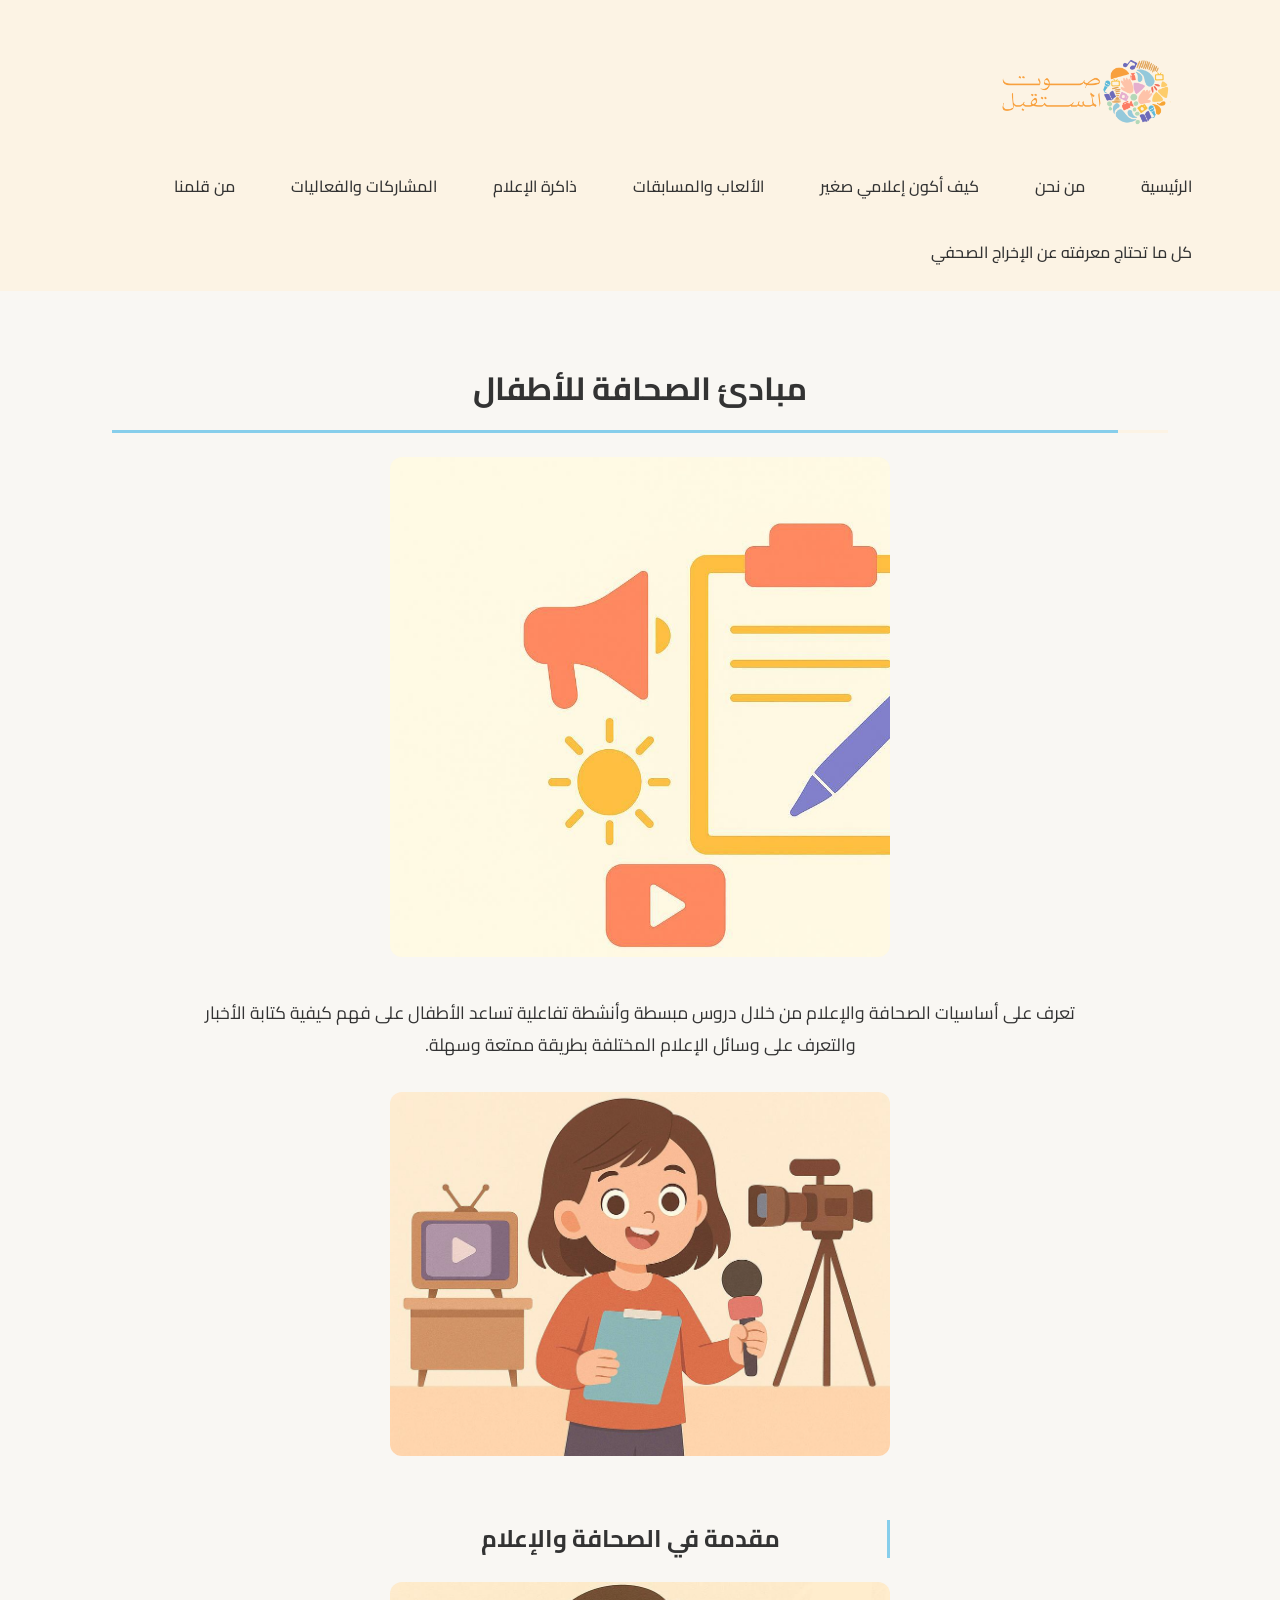
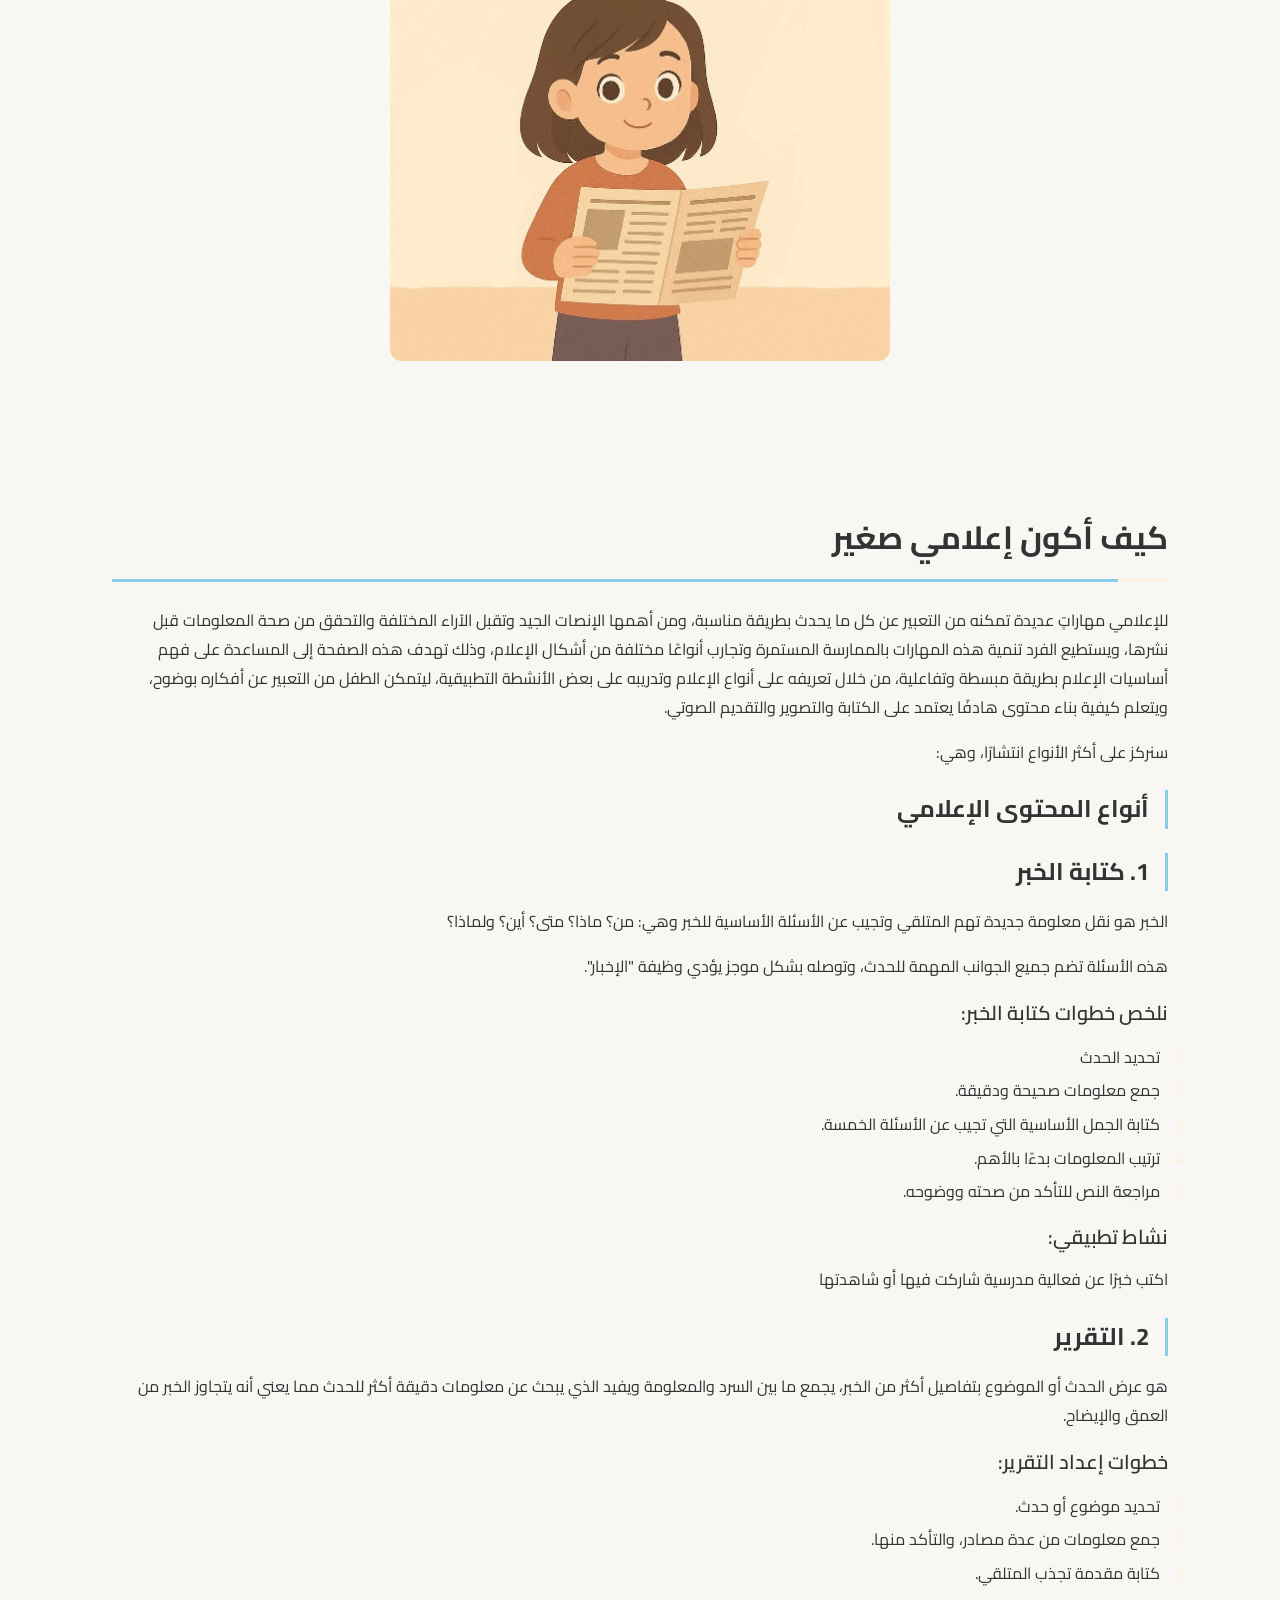
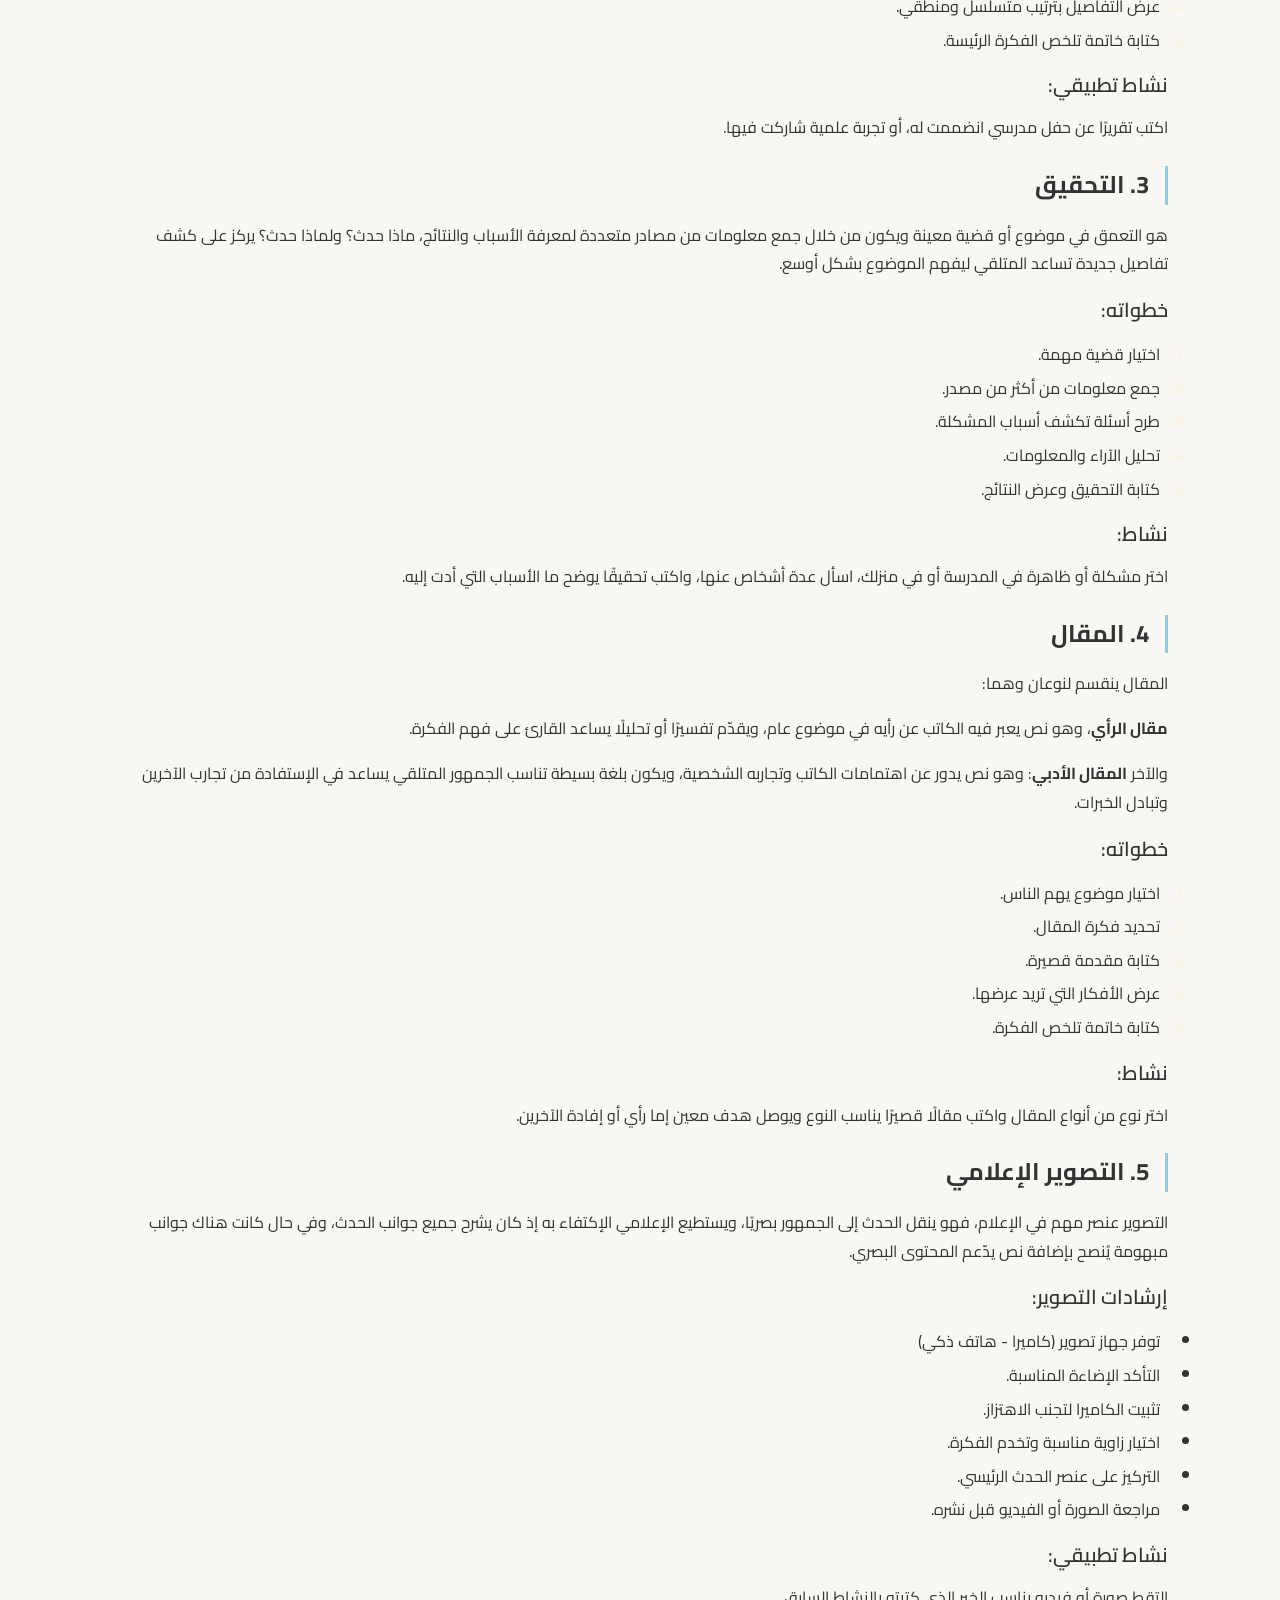
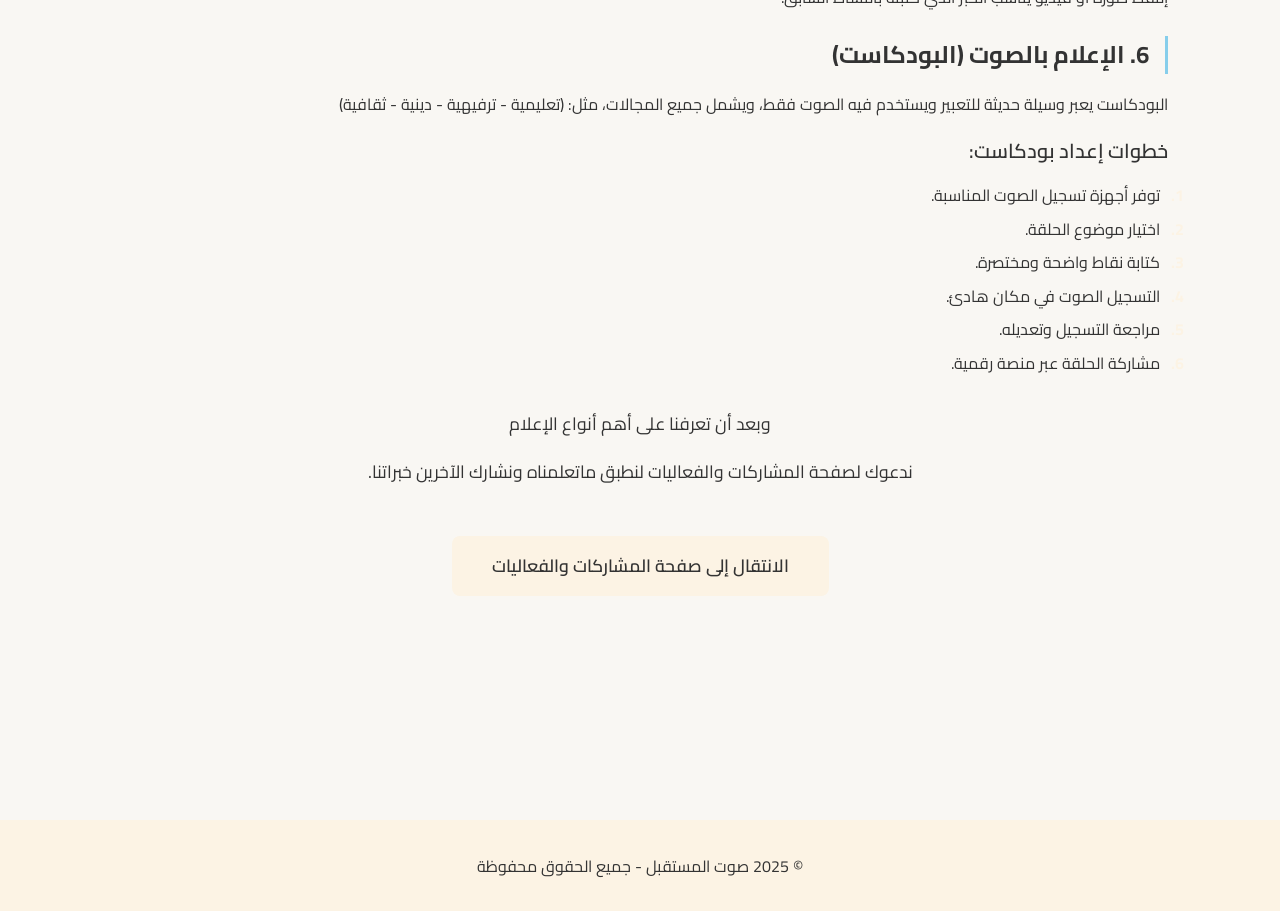
<file: pages/become-journalist.html>
<!DOCTYPE html>
<html lang="ar" dir="rtl">

<head>
    <meta charset="UTF-8">
    <meta name="viewport" content="width=device-width, initial-scale=1.0">
    <title>كيف أكون إعلامي صغير - صوت المستقبل</title>
    <link rel="icon" type="image/png" href="../assets/images/Logo.PNG">
    <link rel="stylesheet" href="../assets/css/style.css?v=1">
</head>

<body>
    <header>
        <nav>
            <div class="logo-container">
                <img src="../assets/images/Logo2.PNG" alt="صوت المستقبل">
            </div>
            <button class="mobile-menu-toggle" aria-label="القائمة">☰</button>
            <ul class="nav-menu">
                <li><a href="../index.html">الرئيسية</a></li>
                <li><a href="about-us.html">من نحن</a></li>
                <li><a href="become-journalist.html">كيف أكون إعلامي صغير</a></li>
                <li><a href="games.html">الألعاب والمسابقات</a></li>
                <li><a href="archive.html">ذاكرة الإعلام</a></li>
                <li><a href="activities.html">المشاركات والفعاليات</a></li>
                <li><a href="our-articles.html">من قلمنا</a></li>
                <li><a href="editorial-design.html">كل ما تحتاج معرفته عن الإخراج الصحفي</a></li>
            </ul>
        </nav>
    </header>

    <main>
        <section class="content-section" style="text-align: center; margin-bottom: 2rem;">
            <h2 style="margin-bottom: 1.5rem;">مبادئ الصحافة للأطفال</h2>
            <div style="max-width: 500px; margin: 0 auto 2rem;">
                <img src="../assets/images/whatsapp-image-2025-11-19-at-12.53.47-am-2-edited-1.jpeg"
                    alt="مبادئ الصحافة للأطفال"
                    style="width: 100%; max-width: 500px; height: auto; border-radius: 12px; box-shadow: 0 5px 20px var(--shadow);">
            </div>
            <p
                style="font-size: 1.1rem; line-height: 1.8; color: var(--text-primary); max-width: 900px; margin: 0 auto;">
                تعرف على أساسيات الصحافة والإعلام من خلال دروس مبسطة وأنشطة تفاعلية تساعد الأطفال على فهم كيفية كتابة
                الأخبار والتعرف على وسائل الإعلام المختلفة بطريقة ممتعة وسهلة.
            </p>

            <div style="max-width: 500px; margin: 2rem auto;">
                <img src="../assets/images/WhatsApp Image 2025-11-27 at 12.27.17 AM.jpeg" alt="الصحافة والإعلام"
                    style="width: 100%; max-width: 500px; height: auto; border-radius: 12px; box-shadow: 0 5px 20px var(--shadow); margin-bottom: 1.5rem;">

                <h3 style="text-align: center; color: var(--text-primary); margin: 2rem 0 1.5rem; font-size: 1.5rem;">
                    مقدمة في الصحافة والإعلام
                </h3>

                <img src="../assets/images/WhatsApp Image 2025-11-27 at 12.27.18 AM.jpeg" alt="الصحافة والإعلام"
                    style="width: 100%; max-width: 500px; height: auto; border-radius: 12px; box-shadow: 0 5px 20px var(--shadow);">
            </div>
        </section>

        <section class="content-section">
            <h2>كيف أكون إعلامي صغير</h2>

            <p>
                للإعلامي مهاراتٍ عديدة تمكنه من التعبير عن كل ما يحدث بطريقة مناسبة، ومن أهمها الإنصات الجيد وتقبل
                الآراء المختلفة والتحقق من صحة المعلومات قبل نشرها، ويستطيع الفرد تنمية هذه المهارات بالممارسة المستمرة
                وتجارب أنواعًا مختلفة من أشكال الإعلام، وذلك تهدف هذه الصفحة إلى المساعدة على فهم أساسيات الإعلام بطريقة
                مبسطة وتفاعلية، من خلال تعريفه على أنواع الإعلام وتدريبه على بعض الأنشطة التطبيقية، ليتمكن الطفل من
                التعبير عن أفكاره بوضوح، ويتعلم كيفية بناء محتوى هادفًا يعتمد على الكتابة والتصوير والتقديم الصوتي.
            </p>

            <p>
                سنركز على أكثر الأنواع انتشارًا، وهي:
            </p>

            <h3>أنواع المحتوى الإعلامي</h3>

            <h3>1. كتابة الخبر</h3>
            <p>
                الخبر هو نقل معلومة جديدة تهم المتلقي وتجيب عن الأسئلة الأساسية للخبر وهي: من؟ ماذا؟ متى؟ أين؟ ولماذا؟
            </p>
            <p>
                هذه الأسئلة تضم جميع الجوانب المهمة للحدث، وتوصله بشكل موجز يؤدي وظيفة "الإخبار".
            </p>

            <h4>نلخص خطوات كتابة الخبر:</h4>
            <ol>
                <li>تحديد الحدث</li>
                <li>جمع معلومات صحيحة ودقيقة.</li>
                <li>كتابة الجمل الأساسية التي تجيب عن الأسئلة الخمسة.</li>
                <li>ترتيب المعلومات بدءًا بالأهم.</li>
                <li>مراجعة النص للتأكد من صحته ووضوحه.</li>
            </ol>

            <h4>نشاط تطبيقي:</h4>
            <p>
                اكتب خبرًا عن فعالية مدرسية شاركت فيها أو شاهدتها
            </p>

            <h3>2. التقرير</h3>
            <p>
                هو عرض الحدث أو الموضوع بتفاصيل أكثر من الخبر، يجمع ما بين السرد والمعلومة ويفيد الذي يبحث عن معلومات
                دقيقة أكثر للحدث مما يعني أنه يتجاوز الخبر من العمق والإيضاح.
            </p>

            <h4>خطوات إعداد التقرير:</h4>
            <ol>
                <li>تحديد موضوع أو حدث.</li>
                <li>جمع معلومات من عدة مصادر، والتأكد منها.</li>
                <li>كتابة مقدمة تجذب المتلقي.</li>
                <li>عرض التفاصيل بترتيب متسلسل ومنطقي.</li>
                <li>كتابة خاتمة تلخص الفكرة الرئيسة.</li>
            </ol>

            <h4>نشاط تطبيقي:</h4>
            <p>
                اكتب تقريرًا عن حفل مدرسي انضممت له، أو تجربة علمية شاركت فيها.
            </p>

            <h3>3. التحقيق</h3>
            <p>
                هو التعمق في موضوع أو قضية معينة ويكون من خلال جمع معلومات من مصادر متعددة لمعرفة الأسباب والنتائج، ماذا
                حدث؟ ولماذا حدث؟ يركز على كشف تفاصيل جديدة تساعد المتلقي ليفهم الموضوع بشكل أوسع.
            </p>

            <h4>خطواته:</h4>
            <ol>
                <li>اختيار قضية مهمة.</li>
                <li>جمع معلومات من أكثر من مصدر.</li>
                <li>طرح أسئلة تكشف أسباب المشكلة.</li>
                <li>تحليل الآراء والمعلومات.</li>
                <li>كتابة التحقيق وعرض النتائج.</li>
            </ol>

            <h4>نشاط:</h4>
            <p>
                اختر مشكلة أو ظاهرة في المدرسة أو في منزلك، اسأل عدة أشخاص عنها، واكتب تحقيقًا يوضح ما الأسباب التي أدت
                إليه.
            </p>

            <h3>4. المقال</h3>
            <p>
                المقال ينقسم لنوعان وهما:
            </p>
            <p>
                <strong>مقال الرأي</strong>، وهو نص يعبر فيه الكاتب عن رأيه في موضوع عام، ويقدّم تفسيرًا أو تحليلًا
                يساعد القارئ على فهم الفكرة.
            </p>
            <p>
                والآخر <strong>المقال الأدبي</strong>: وهو نص يدور عن اهتمامات الكاتب وتجاربه الشخصية، ويكون بلغة بسيطة
                تناسب الجمهور المتلقي يساعد في الإستفادة من تجارب الآخرين وتبادل الخبرات.
            </p>

            <h4>خطواته:</h4>
            <ol>
                <li>اختيار موضوع يهم الناس.</li>
                <li>تحديد فكرة المقال.</li>
                <li>كتابة مقدمة قصيرة.</li>
                <li>عرض الأفكار التي تريد عرضها.</li>
                <li>كتابة خاتمة تلخص الفكرة.</li>
            </ol>

            <h4>نشاط:</h4>
            <p>
                اختر نوع من أنواع المقال واكتب مقالًا قصيرًا يناسب النوع ويوصل هدف معين إما رأي أو إفادة الآخرين.
            </p>

            <h3>5. التصوير الإعلامي</h3>
            <p>
                التصوير عنصر مهم في الإعلام، فهو ينقل الحدث إلى الجمهور بصريًا، ويستطيع الإعلامي الإكتفاء به إذ كان يشرح
                جميع جوانب الحدث، وفي حال كانت هناك جوانب مبهومة يُنصح بإضافة نص يدّعم المحتوى البصري.
            </p>

            <h4>إرشادات التصوير:</h4>
            <ul>
                <li>توفر جهاز تصوير (كاميرا - هاتف ذكي)</li>
                <li>التأكد الإضاءة المناسبة.</li>
                <li>تثبيت الكاميرا لتجنب الاهتزاز.</li>
                <li>اختيار زاوية مناسبة وتخدم الفكرة.</li>
                <li>التركيز على عنصر الحدث الرئيسي.</li>
                <li>مراجعة الصورة أو الفيديو قبل نشره.</li>
            </ul>

            <h4>نشاط تطبيقي:</h4>
            <p>
                إلتقط صورة أو فيديو يناسب الخبر الذي كتبته بالنشاط السابق.
            </p>

            <h3>6. الإعلام بالصوت (البودكاست)</h3>
            <p>
                البودكاست يعبر وسيلة حديثة للتعبير ويستخدم فيه الصوت فقط، ويشمل جميع المجالات، مثل: (تعليمية - ترفيهية -
                دينية - ثقافية)
            </p>

            <h4>خطوات إعداد بودكاست:</h4>
            <ol>
                <li>توفر أجهزة تسجيل الصوت المناسبة.</li>
                <li>اختيار موضوع الحلقة.</li>
                <li>كتابة نقاط واضحة ومختصرة.</li>
                <li>التسجيل الصوت في مكان هادئ.</li>
                <li>مراجعة التسجيل وتعديله.</li>
                <li>مشاركة الحلقة عبر منصة رقمية.</li>
            </ol>

            <p style="margin-top: 2rem; font-size: 1.1rem; text-align: center;">
                وبعد أن تعرفنا على أهم أنواع الإعلام
            </p>
            <p style="margin-bottom: 2rem; font-size: 1.1rem; text-align: center;">
                ندعوك لصفحة المشاركات والفعاليات لنطبق ماتعلمناه ونشارك الآخرين خبراتنا.
            </p>

            <div style="text-align: center; margin: 3rem 0;">
                <a href="activities.html" class="btn"
                    style="display: inline-block; text-decoration: none; padding: 1rem 2.5rem; font-size: 1.1rem;">
                    الانتقال إلى صفحة المشاركات والفعاليات
                </a>
            </div>
        </section>
    </main>

    <footer>
        <p>&copy; 2025 صوت المستقبل - جميع الحقوق محفوظة</p>
    </footer>

    <script src="../assets/js/main.js?v=1"></script>
</body>

</html>
</file>
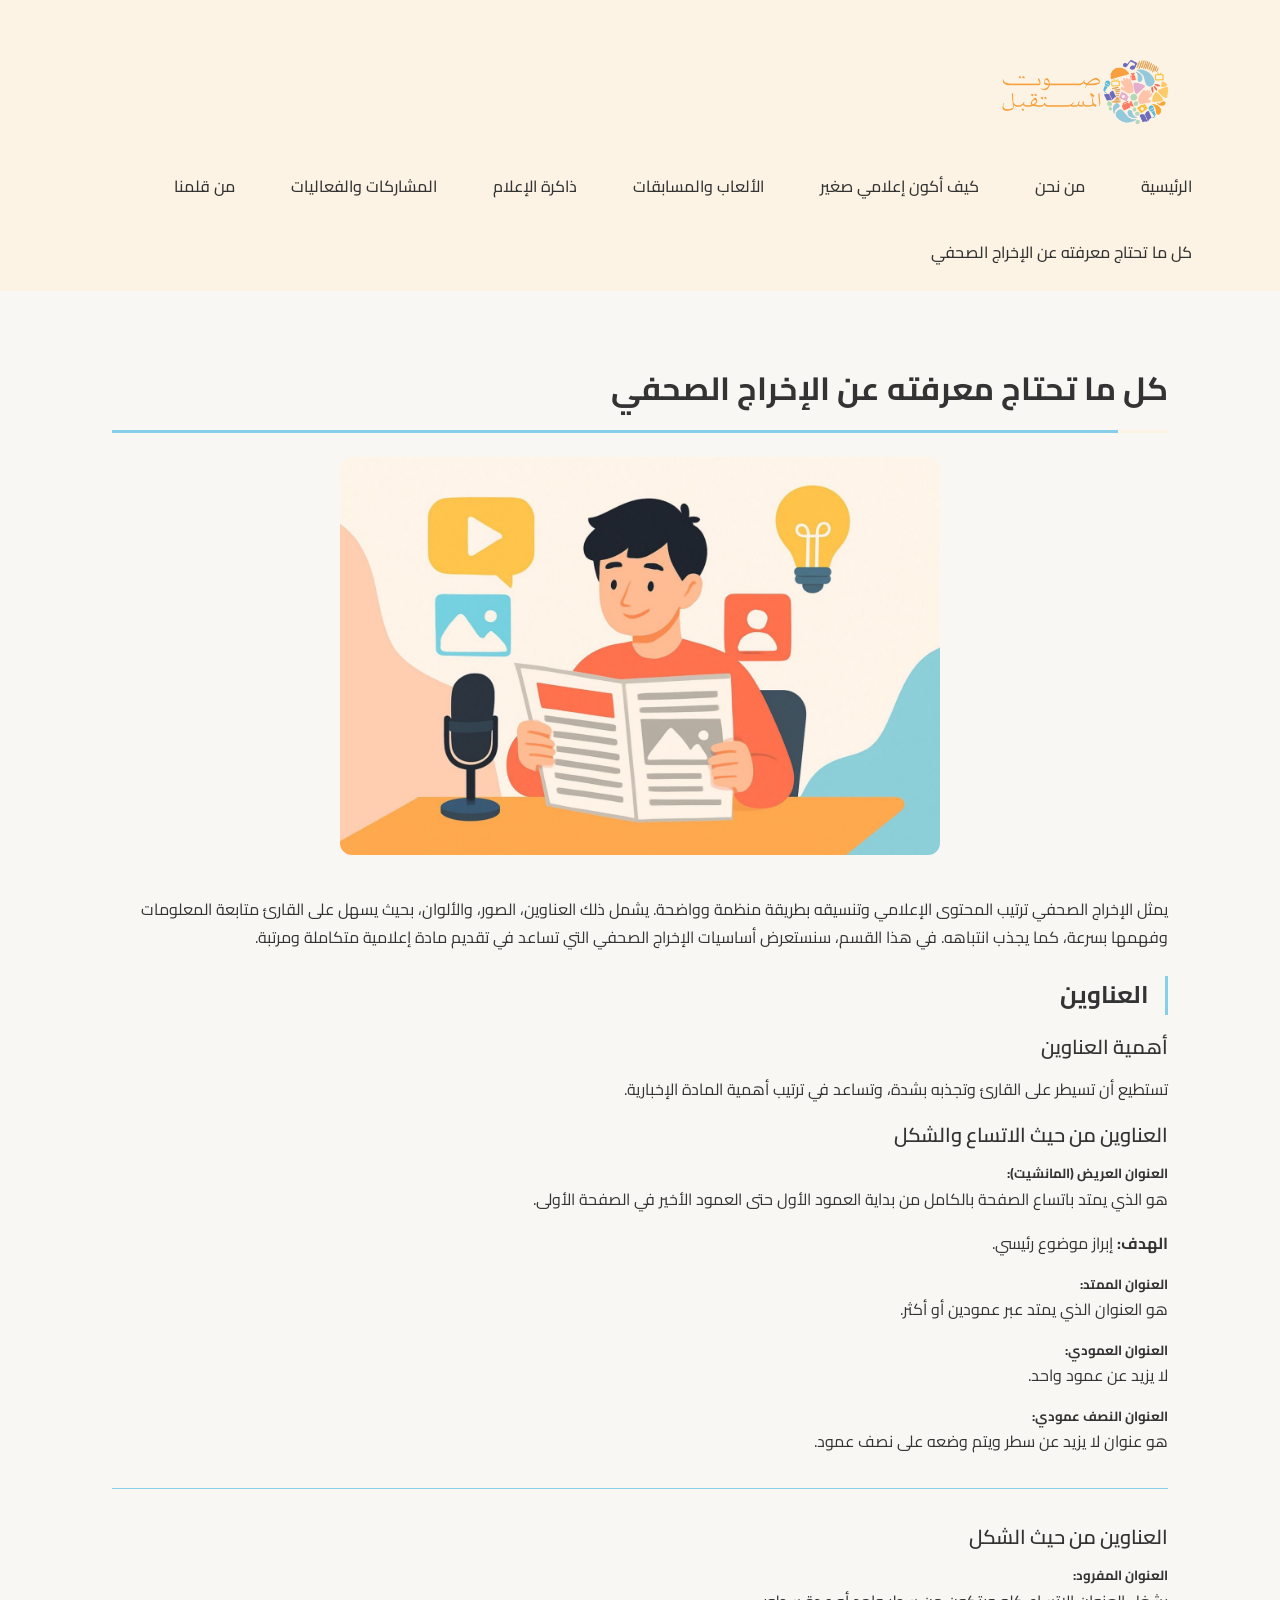
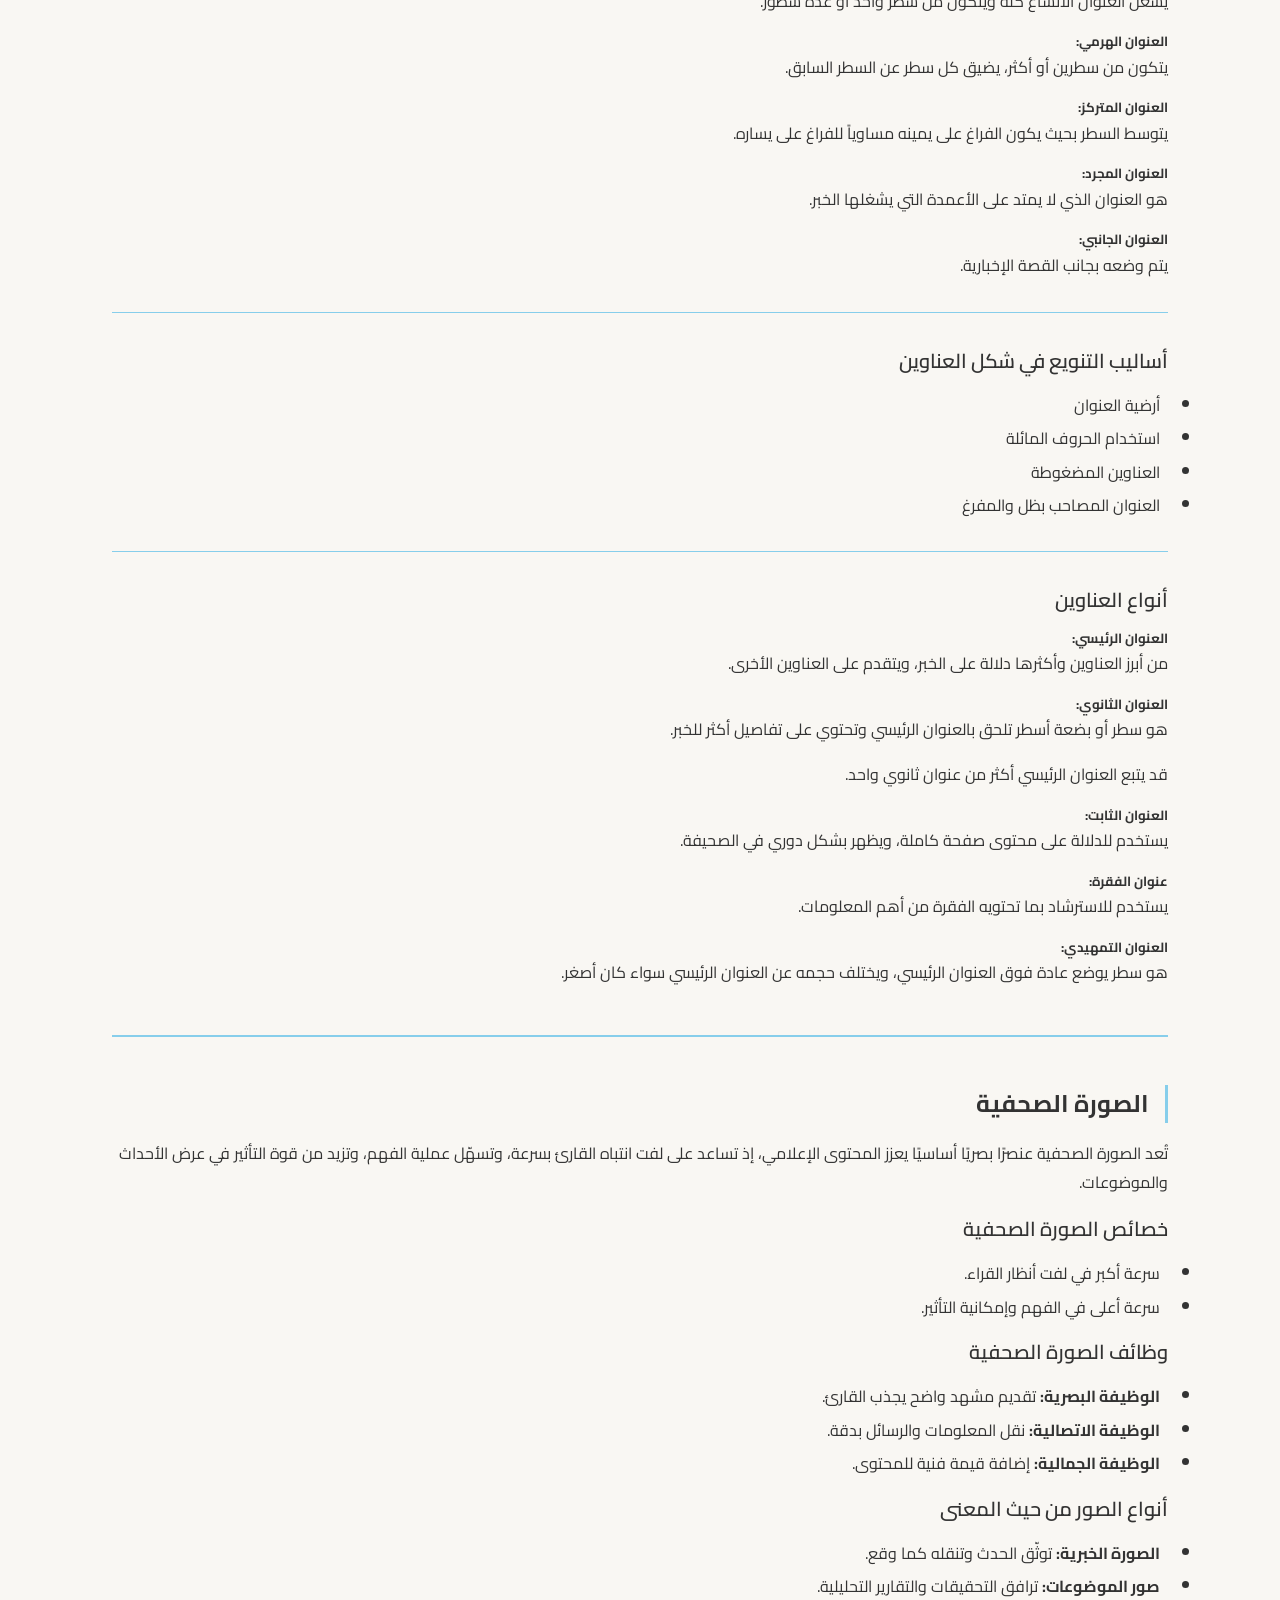
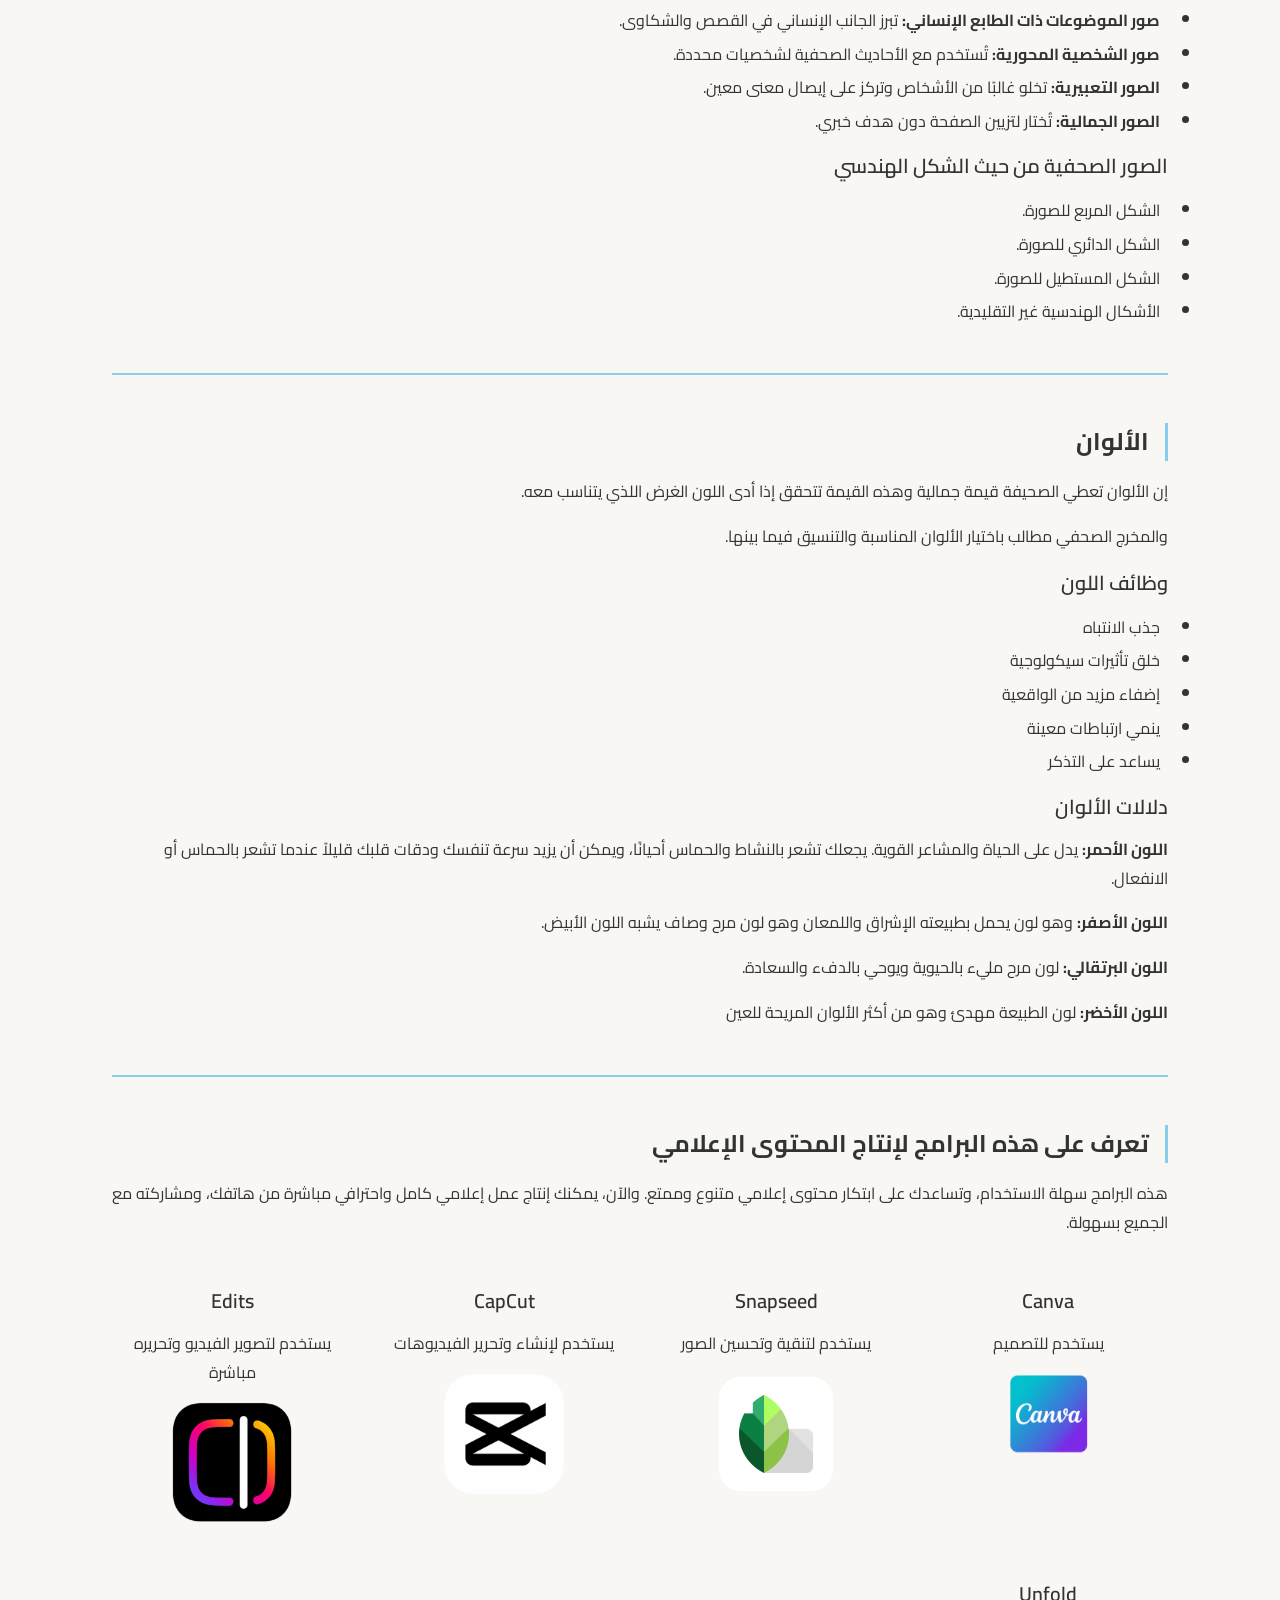
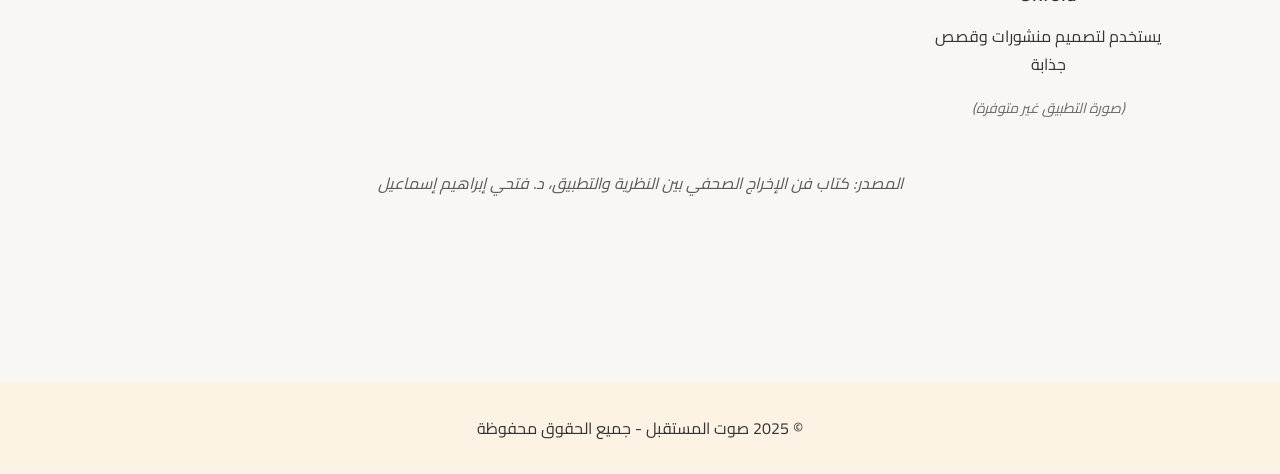
<file: pages/editorial-design.html>
<!DOCTYPE html>
<html lang="ar" dir="rtl">
<head>
    <meta charset="UTF-8">
    <meta name="viewport" content="width=device-width, initial-scale=1.0">
    <title>كل ما تحتاج معرفته عن الإخراج الصحفي - صوت المستقبل</title>
    <link rel="icon" type="image/png" href="../assets/images/Logo.PNG">
    <link rel="stylesheet" href="../assets/css/style.css?v=1">
</head>
<body>
    <header>
        <nav>
            <div class="logo-container">
                <img src="../assets/images/Logo2.PNG" alt="صوت المستقبل">
            </div>
            <button class="mobile-menu-toggle" aria-label="القائمة">☰</button>
            <ul class="nav-menu">
                <li><a href="../index.html">الرئيسية</a></li>
                <li><a href="about-us.html">من نحن</a></li>
                <li><a href="become-journalist.html">كيف أكون إعلامي صغير</a></li>
                <li><a href="games.html">الألعاب والمسابقات</a></li>
                <li><a href="archive.html">ذاكرة الإعلام</a></li>
                <li><a href="activities.html">المشاركات والفعاليات</a></li>
                <li><a href="our-articles.html">من قلمنا</a></li>
                <li><a href="editorial-design.html">كل ما تحتاج معرفته عن الإخراج الصحفي</a></li>
            </ul>
        </nav>
    </header>

    <main>
        <section class="content-section">
            <h2>كل ما تحتاج معرفته عن الإخراج الصحفي</h2>

            <div style="max-width: 600px; margin: 0 auto 2rem;">
                <img src="../assets/images/New5.png" 
                     alt="كل ما تحتاج معرفته عن الإخراج الصحفي" 
                     style="width: 100%; max-width: 600px; height: auto; border-radius: 12px; box-shadow: 0 5px 20px var(--shadow);">
            </div>

            <p>
                يمثل الإخراج الصحفي ترتيب المحتوى الإعلامي وتنسيقه بطريقة منظمة وواضحة. يشمل ذلك العناوين، الصور، والألوان، بحيث يسهل على القارئ متابعة المعلومات وفهمها بسرعة، كما يجذب انتباهه. في هذا القسم، سنستعرض أساسيات الإخراج الصحفي التي تساعد في تقديم مادة إعلامية متكاملة ومرتبة.
            </p>

            <h3>العناوين</h3>

            <h4>أهمية العناوين</h4>
            <p>
                تستطيع أن تسيطر على القارئ وتجذبه بشدة، وتساعد في ترتيب أهمية المادة الإخبارية.
            </p>

            <h4>العناوين من حيث الاتساع والشكل</h4>

            <h5>العنوان العريض (المانشيت):</h5>
            <p>
                هو الذي يمتد باتساع الصفحة بالكامل من بداية العمود الأول حتى العمود الأخير في الصفحة الأولى.
            </p>
            <p>
                <strong>الهدف:</strong> إبراز موضوع رئيسي.
            </p>

            <h5>العنوان الممتد:</h5>
            <p>
                هو العنوان الذي يمتد عبر عمودين أو أكثر.
            </p>

            <h5>العنوان العمودي:</h5>
            <p>
                لا يزيد عن عمود واحد.
            </p>

            <h5>العنوان النصف عمودي:</h5>
            <p>
                هو عنوان لا يزيد عن سطر ويتم وضعه على نصف عمود.
            </p>

            <hr style="border: none; border-top: 1px solid var(--accent-2); margin: 2rem 0;">

            <h4>العناوين من حيث الشكل</h4>

            <h5>العنوان المفرود:</h5>
            <p>
                يشغل العنوان الاتساع كله ويتكون من سطر واحد أو عدة سطور.
            </p>

            <h5>العنوان الهرمي:</h5>
            <p>
                يتكون من سطرين أو أكثر، يضيق كل سطر عن السطر السابق.
            </p>

            <h5>العنوان المتركز:</h5>
            <p>
                يتوسط السطر بحيث يكون الفراغ على يمينه مساوياً للفراغ على يساره.
            </p>

            <h5>العنوان المجرد:</h5>
            <p>
                هو العنوان الذي لا يمتد على الأعمدة التي يشغلها الخبر.
            </p>

            <h5>العنوان الجانبي:</h5>
            <p>
                يتم وضعه بجانب القصة الإخبارية.
            </p>

            <hr style="border: none; border-top: 1px solid var(--accent-2); margin: 2rem 0;">

            <h4>أساليب التنويع في شكل العناوين</h4>
            <ul>
                <li>أرضية العنوان</li>
                <li>استخدام الحروف المائلة</li>
                <li>العناوين المضغوطة</li>
                <li>العنوان المصاحب بظل والمفرغ</li>
            </ul>

            <hr style="border: none; border-top: 1px solid var(--accent-2); margin: 2rem 0;">

            <h4>أنواع العناوين</h4>

            <h5>العنوان الرئيسي:</h5>
            <p>
                من أبرز العناوين وأكثرها دلالة على الخبر، ويتقدم على العناوين الأخرى.
            </p>

            <h5>العنوان الثانوي:</h5>
            <p>
                هو سطر أو بضعة أسطر تلحق بالعنوان الرئيسي وتحتوي على تفاصيل أكثر للخبر.
            </p>
            <p>
                قد يتبع العنوان الرئيسي أكثر من عنوان ثانوي واحد.
            </p>

            <h5>العنوان الثابت:</h5>
            <p>
                يستخدم للدلالة على محتوى صفحة كاملة، ويظهر بشكل دوري في الصحيفة.
            </p>

            <h5>عنوان الفقرة:</h5>
            <p>
                يستخدم للاسترشاد بما تحتويه الفقرة من أهم المعلومات.
            </p>

            <h5>العنوان التمهيدي:</h5>
            <p>
                هو سطر يوضع عادة فوق العنوان الرئيسي، ويختلف حجمه عن العنوان الرئيسي سواء كان أصغر.
            </p>

            <hr style="border: none; border-top: 2px solid var(--accent-2); margin: 3rem 0;">

            <h3>الصورة الصحفية</h3>

            <p>
                تُعد الصورة الصحفية عنصرًا بصريًا أساسيًا يعزز المحتوى الإعلامي، إذ تساعد على لفت انتباه القارئ بسرعة، وتسهّل عملية الفهم، وتزيد من قوة التأثير في عرض الأحداث والموضوعات.
            </p>

            <h4>خصائص الصورة الصحفية</h4>
            <ul>
                <li>سرعة أكبر في لفت أنظار القراء.</li>
                <li>سرعة أعلى في الفهم وإمكانية التأثير.</li>
            </ul>

            <h4>وظائف الصورة الصحفية</h4>
            <ul>
                <li><strong>الوظيفة البصرية:</strong> تقديم مشهد واضح يجذب القارئ.</li>
                <li><strong>الوظيفة الاتصالية:</strong> نقل المعلومات والرسائل بدقة.</li>
                <li><strong>الوظيفة الجمالية:</strong> إضافة قيمة فنية للمحتوى.</li>
            </ul>

            <h4>أنواع الصور من حيث المعنى</h4>
            <ul>
                <li><strong>الصورة الخبرية:</strong> توثّق الحدث وتنقله كما وقع.</li>
                <li><strong>صور الموضوعات:</strong> ترافق التحقيقات والتقارير التحليلية.</li>
                <li><strong>صور الموضوعات ذات الطابع الإنساني:</strong> تبرز الجانب الإنساني في القصص والشكاوى.</li>
                <li><strong>صور الشخصية المحورية:</strong> تُستخدم مع الأحاديث الصحفية لشخصيات محددة.</li>
                <li><strong>الصور التعبيرية:</strong> تخلو غالبًا من الأشخاص وتركز على إيصال معنى معين.</li>
                <li><strong>الصور الجمالية:</strong> تُختار لتزيين الصفحة دون هدف خبري.</li>
            </ul>

            <h4>الصور الصحفية من حيث الشكل الهندسي</h4>
            <ul>
                <li>الشكل المربع للصورة.</li>
                <li>الشكل الدائري للصورة.</li>
                <li>الشكل المستطيل للصورة.</li>
                <li>الأشكال الهندسية غير التقليدية.</li>
            </ul>

            <hr style="border: none; border-top: 2px solid var(--accent-2); margin: 3rem 0;">

            <h3>الألوان</h3>

            <p>
                إن الألوان تعطي الصحيفة قيمة جمالية وهذه القيمة تتحقق إذا أدى اللون الغرض اللذي يتناسب معه.
            </p>
            <p>
                والمخرج الصحفي مطالب باختيار الألوان المناسبة والتنسيق فيما بينها.
            </p>

            <h4>وظائف اللون</h4>
            <ul>
                <li>جذب الانتباه</li>
                <li>خلق تأثيرات سيكولوجية</li>
                <li>إضفاء مزيد من الواقعية</li>
                <li>ينمي ارتباطات معينة</li>
                <li>يساعد على التذكر</li>
            </ul>

            <h4>دلالات الألوان</h4>

            <p>
                <strong>اللون الأحمر:</strong> يدل على الحياة والمشاعر القوية. يجعلك تشعر بالنشاط والحماس أحيانًا، ويمكن أن يزيد سرعة تنفسك ودقات قلبك قليلاً عندما تشعر بالحماس أو الانفعال.
            </p>

            <p>
                <strong>اللون الأصفر:</strong> وهو لون يحمل بطبيعته الإشراق واللمعان وهو لون مرح وصاف يشبه اللون الأبيض.
            </p>

            <p>
                <strong>اللون البرتقالي:</strong> لون مرح مليء بالحيوية ويوحي بالدفء والسعادة.
            </p>

            <p>
                <strong>اللون الأخضر:</strong> لون الطبيعة مهدئ وهو من أكثر الألوان المريحة للعين
            </p>

            <hr style="border: none; border-top: 2px solid var(--accent-2); margin: 3rem 0;">

            <h3>تعرف على هذه البرامج لإنتاج المحتوى الإعلامي</h3>

            <p>
                هذه البرامج سهلة الاستخدام، وتساعدك على ابتكار محتوى إعلامي متنوع وممتع. والآن، يمكنك إنتاج عمل إعلامي كامل واحترافي مباشرة من هاتفك، ومشاركته مع الجميع بسهولة.
            </p>

            <div style="display: grid; grid-template-columns: repeat(auto-fit, minmax(200px, 1fr)); gap: 2rem; margin: 2rem 0;">
                <div style="text-align: center;">
                    <h4>Canva</h4>
                    <p style="margin-bottom: 1rem;">يستخدم للتصميم</p>
                    <img src="../assets/images/canva.png" 
                         alt="Canva" 
                         style="width: 120px; height: auto; max-width: 100%; border-radius: 12px; box-shadow: 0 3px 10px var(--shadow);">
                </div>

                <div style="text-align: center;">
                    <h4>Snapseed</h4>
                    <p style="margin-bottom: 1rem;">يستخدم لتنقية وتحسين الصور</p>
                    <img src="../assets/images/snapseed.webp" 
                         alt="Snapseed" 
                         style="width: 120px; height: auto; max-width: 100%; border-radius: 12px; box-shadow: 0 3px 10px var(--shadow);">
                </div>

                <div style="text-align: center;">
                    <h4>CapCut</h4>
                    <p style="margin-bottom: 1rem;">يستخدم لإنشاء وتحرير الفيديوهات</p>
                    <img src="../assets/images/Capcut.png" 
                         alt="CapCut" 
                         style="width: 120px; height: auto; max-width: 100%; border-radius: 12px; box-shadow: 0 3px 10px var(--shadow);">
                </div>

                <div style="text-align: center;">
                    <h4>Edits</h4>
                    <p style="margin-bottom: 1rem;">يستخدم لتصوير الفيديو وتحريره مباشرة</p>
                    <img src="../assets/images/edits.png" 
                         alt="Edits" 
                         style="width: 120px; height: auto; max-width: 100%; border-radius: 12px; box-shadow: 0 3px 10px var(--shadow);">
                </div>

                <div style="text-align: center;">
                    <h4>Unfold</h4>
                    <p style="margin-bottom: 1rem;">يستخدم لتصميم منشورات وقصص جذابة</p>
                    <p style="font-style: italic; color: var(--text-primary); opacity: 0.7; font-size: 0.9rem;">(صورة التطبيق غير متوفرة)</p>
                </div>
            </div>

            <p style="margin-top: 2rem; font-style: italic; color: var(--text-primary); opacity: 0.8; text-align: center;">
                المصدر: كتاب فن الإخراج الصحفي بين النظرية والتطبيق، د. فتحي إبراهيم إسماعيل
            </p>
        </section>
    </main>

    <footer>
        <p>&copy; 2025 صوت المستقبل - جميع الحقوق محفوظة</p>
    </footer>

    <script src="../assets/js/main.js?v=1"></script>
</body>
</html>
</file>
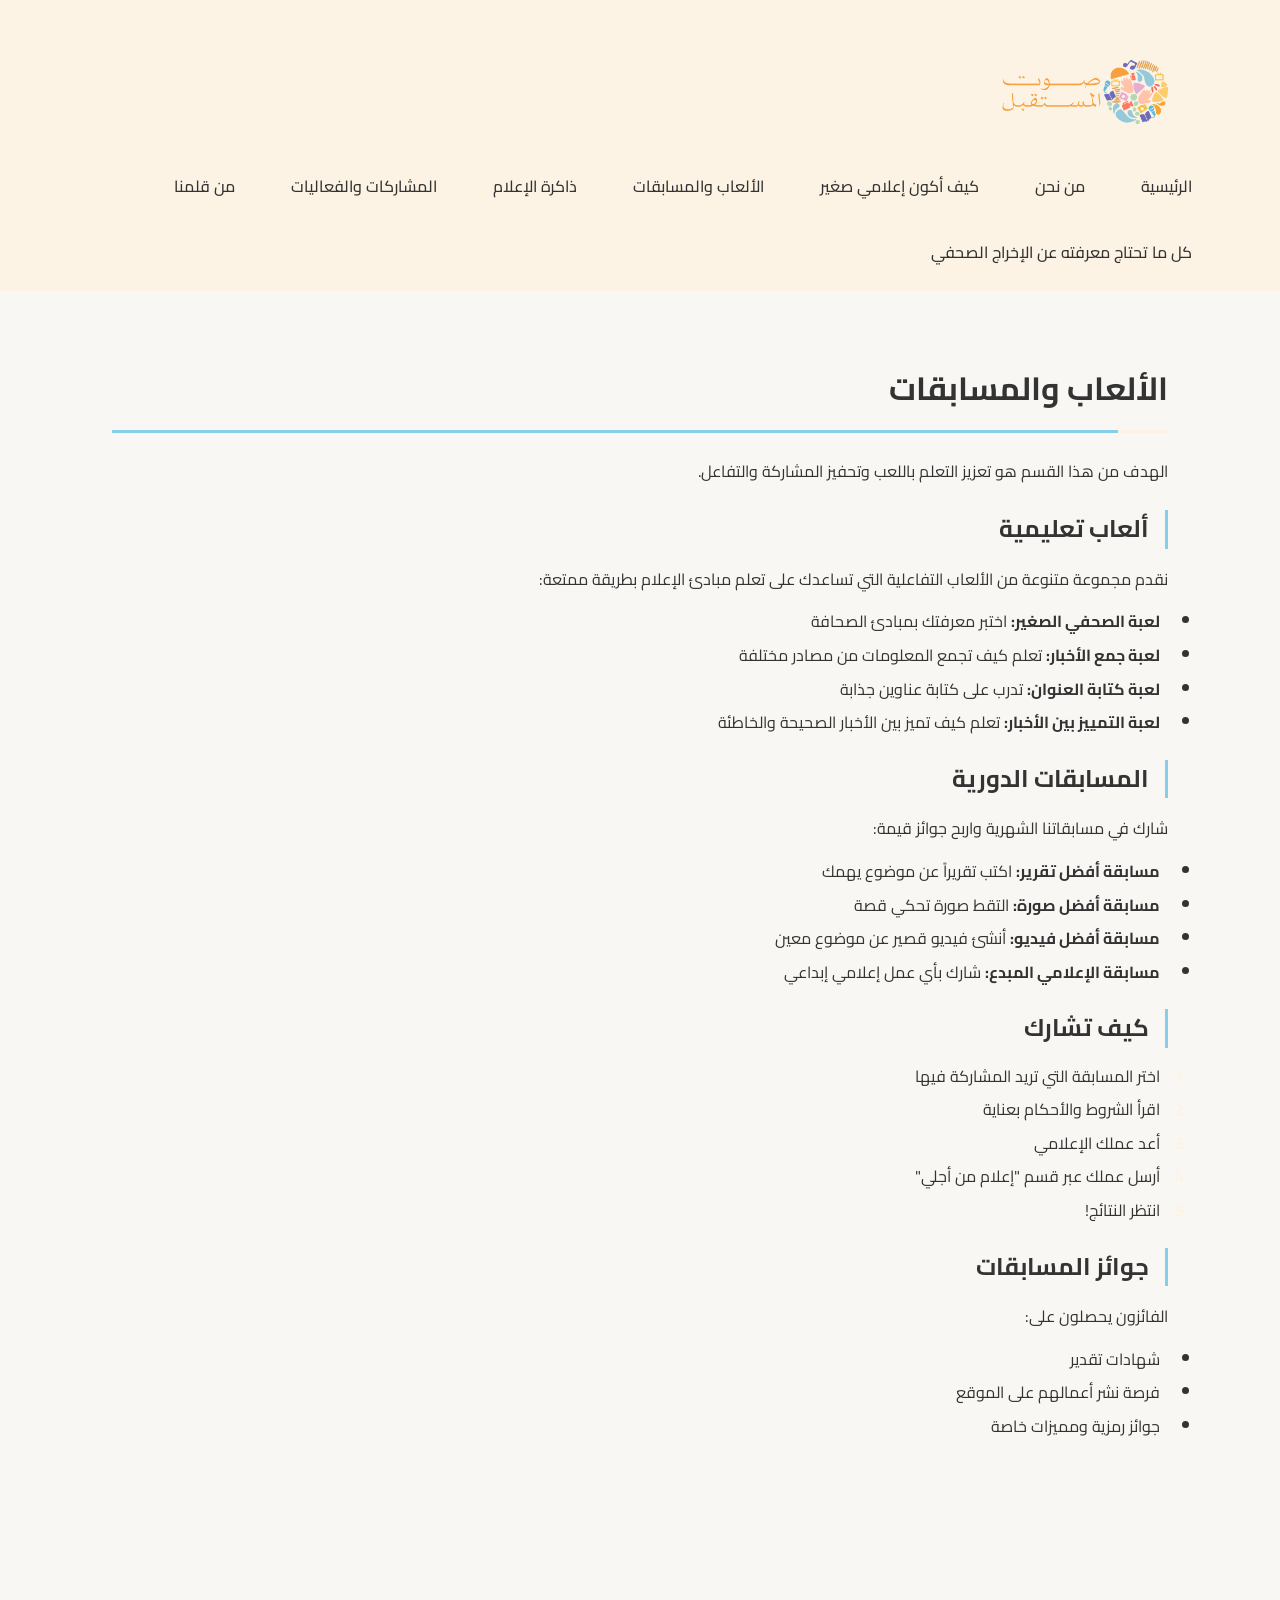
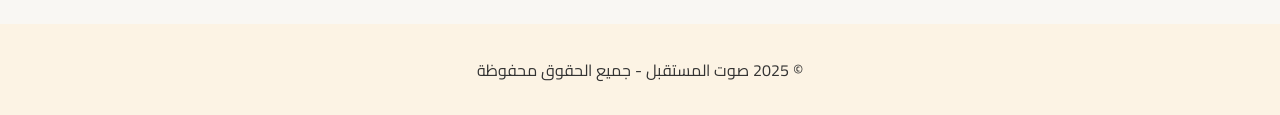
<file: pages/games.html>
<!DOCTYPE html>
<html lang="ar" dir="rtl">

<head>
    <meta charset="UTF-8">
    <meta name="viewport" content="width=device-width, initial-scale=1.0">
    <title>الألعاب والمسابقات - صوت المستقبل</title>
    <link rel="icon" type="image/png" href="../assets/images/Logo.PNG">
    <link rel="stylesheet" href="../assets/css/style.css?v=1">
</head>

<body>
    <header>
        <nav>
            <div class="logo-container">
                <img src="../assets/images/Logo2.PNG" alt="صوت المستقبل">
            </div>
            <button class="mobile-menu-toggle" aria-label="القائمة">☰</button>
            <ul class="nav-menu">
                <li><a href="../index.html">الرئيسية</a></li>
                <li><a href="about-us.html">من نحن</a></li>
                <li><a href="become-journalist.html">كيف أكون إعلامي صغير</a></li>
                <li><a href="games.html">الألعاب والمسابقات</a></li>
                <li><a href="archive.html">ذاكرة الإعلام</a></li>
                <li><a href="activities.html">المشاركات والفعاليات</a></li>
                <li><a href="our-articles.html">من قلمنا</a></li>
                <li><a href="editorial-design.html">كل ما تحتاج معرفته عن الإخراج الصحفي</a></li>
            </ul>
        </nav>
    </header>

    <main>
        <section class="content-section">
            <h2>الألعاب والمسابقات</h2>
            <p>
                الهدف من هذا القسم هو تعزيز التعلم باللعب وتحفيز المشاركة والتفاعل.
            </p>

            <h3>ألعاب تعليمية</h3>
            <p>
                نقدم مجموعة متنوعة من الألعاب التفاعلية التي تساعدك على تعلم مبادئ الإعلام بطريقة ممتعة:
            </p>
            <ul>
                <li><strong>لعبة الصحفي الصغير:</strong> اختبر معرفتك بمبادئ الصحافة</li>
                <li><strong>لعبة جمع الأخبار:</strong> تعلم كيف تجمع المعلومات من مصادر مختلفة</li>
                <li><strong>لعبة كتابة العنوان:</strong> تدرب على كتابة عناوين جذابة</li>
                <li><strong>لعبة التمييز بين الأخبار:</strong> تعلم كيف تميز بين الأخبار الصحيحة والخاطئة</li>
            </ul>

            <h3>المسابقات الدورية</h3>
            <p>
                شارك في مسابقاتنا الشهرية واربح جوائز قيمة:
            </p>
            <ul>
                <li><strong>مسابقة أفضل تقرير:</strong> اكتب تقريراً عن موضوع يهمك</li>
                <li><strong>مسابقة أفضل صورة:</strong> التقط صورة تحكي قصة</li>
                <li><strong>مسابقة أفضل فيديو:</strong> أنشئ فيديو قصير عن موضوع معين</li>
                <li><strong>مسابقة الإعلامي المبدع:</strong> شارك بأي عمل إعلامي إبداعي</li>
            </ul>

            <h3>كيف تشارك</h3>
            <ol>
                <li>اختر المسابقة التي تريد المشاركة فيها</li>
                <li>اقرأ الشروط والأحكام بعناية</li>
                <li>أعد عملك الإعلامي</li>
                <li>أرسل عملك عبر قسم "إعلام من أجلي"</li>
                <li>انتظر النتائج!</li>
            </ol>

            <h3>جوائز المسابقات</h3>
            <p>
                الفائزون يحصلون على:
            </p>
            <ul>
                <li>شهادات تقدير</li>
                <li>فرصة نشر أعمالهم على الموقع</li>
                <li>جوائز رمزية ومميزات خاصة</li>
            </ul>
        </section>
    </main>

    <footer>
        <p>&copy; 2025 صوت المستقبل - جميع الحقوق محفوظة</p>
    </footer>

    <script src="../assets/js/main.js?v=1"></script>
</body>

</html>
</file>
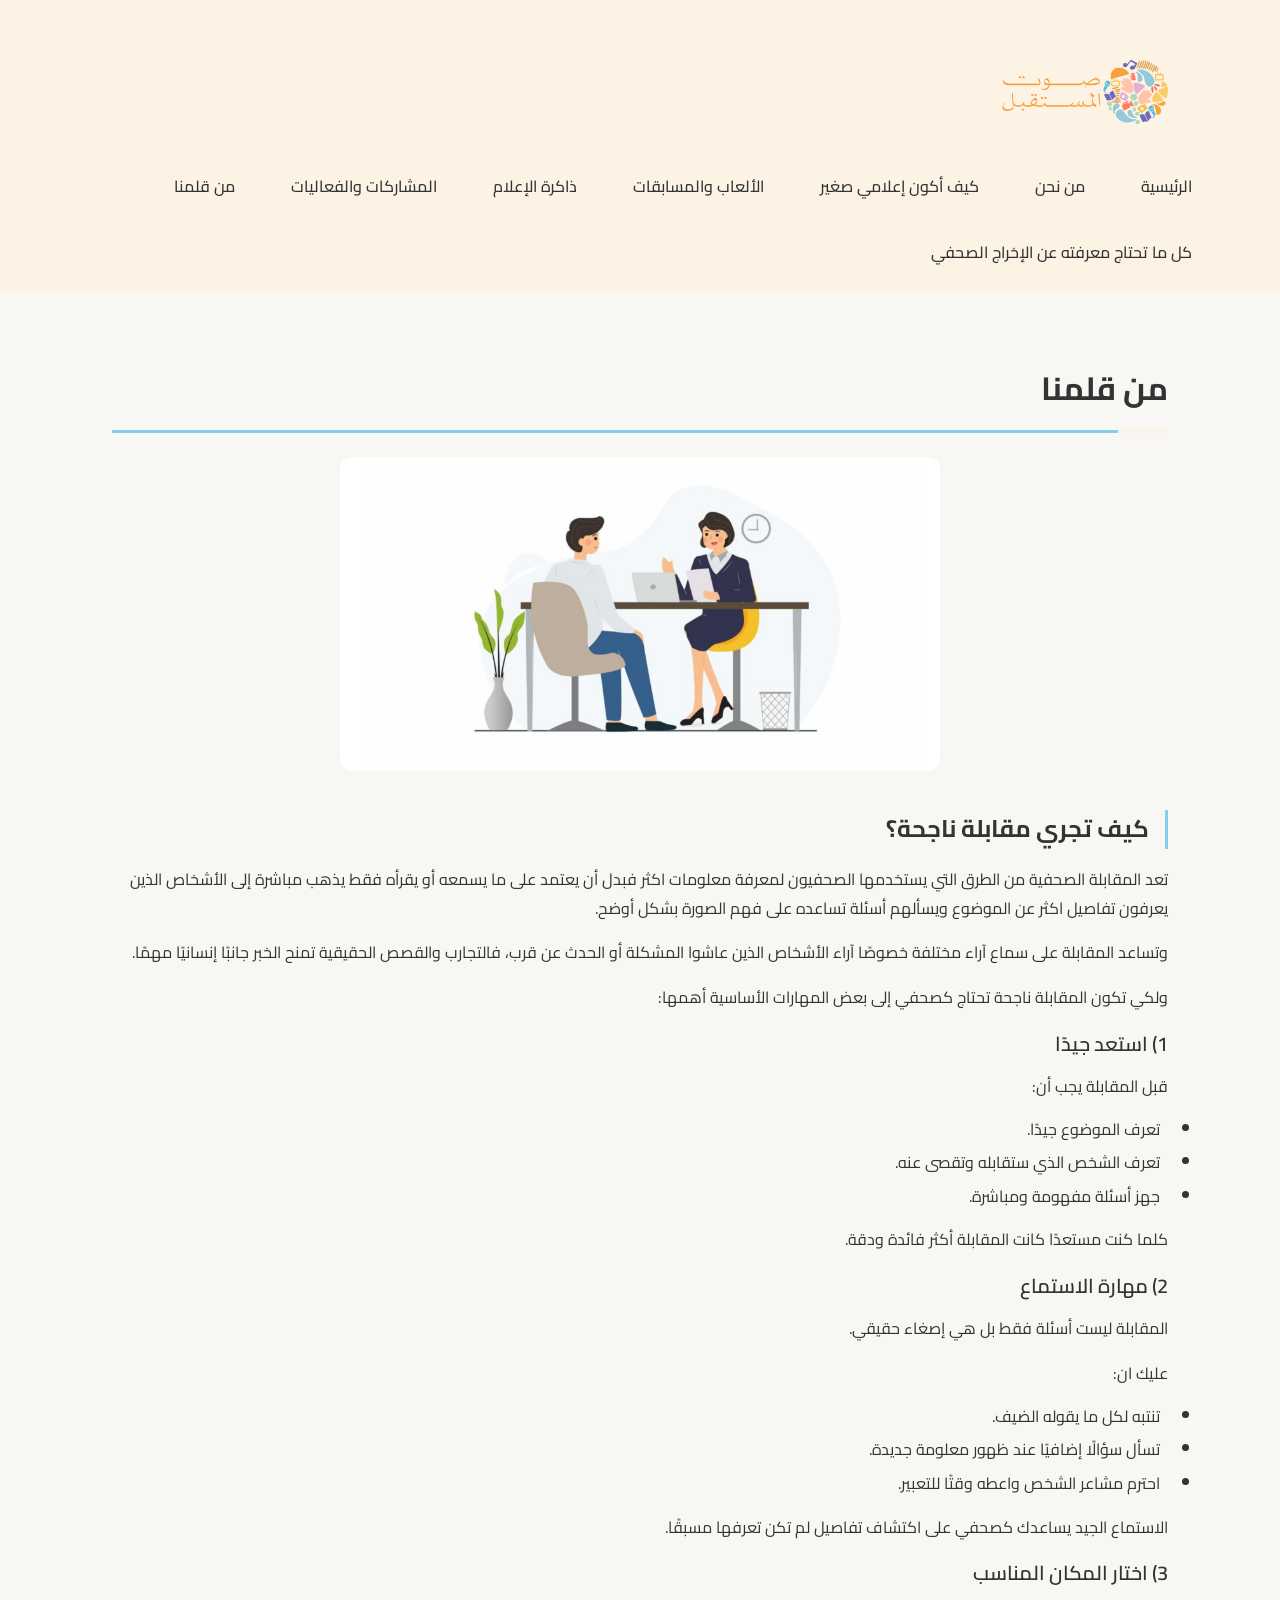
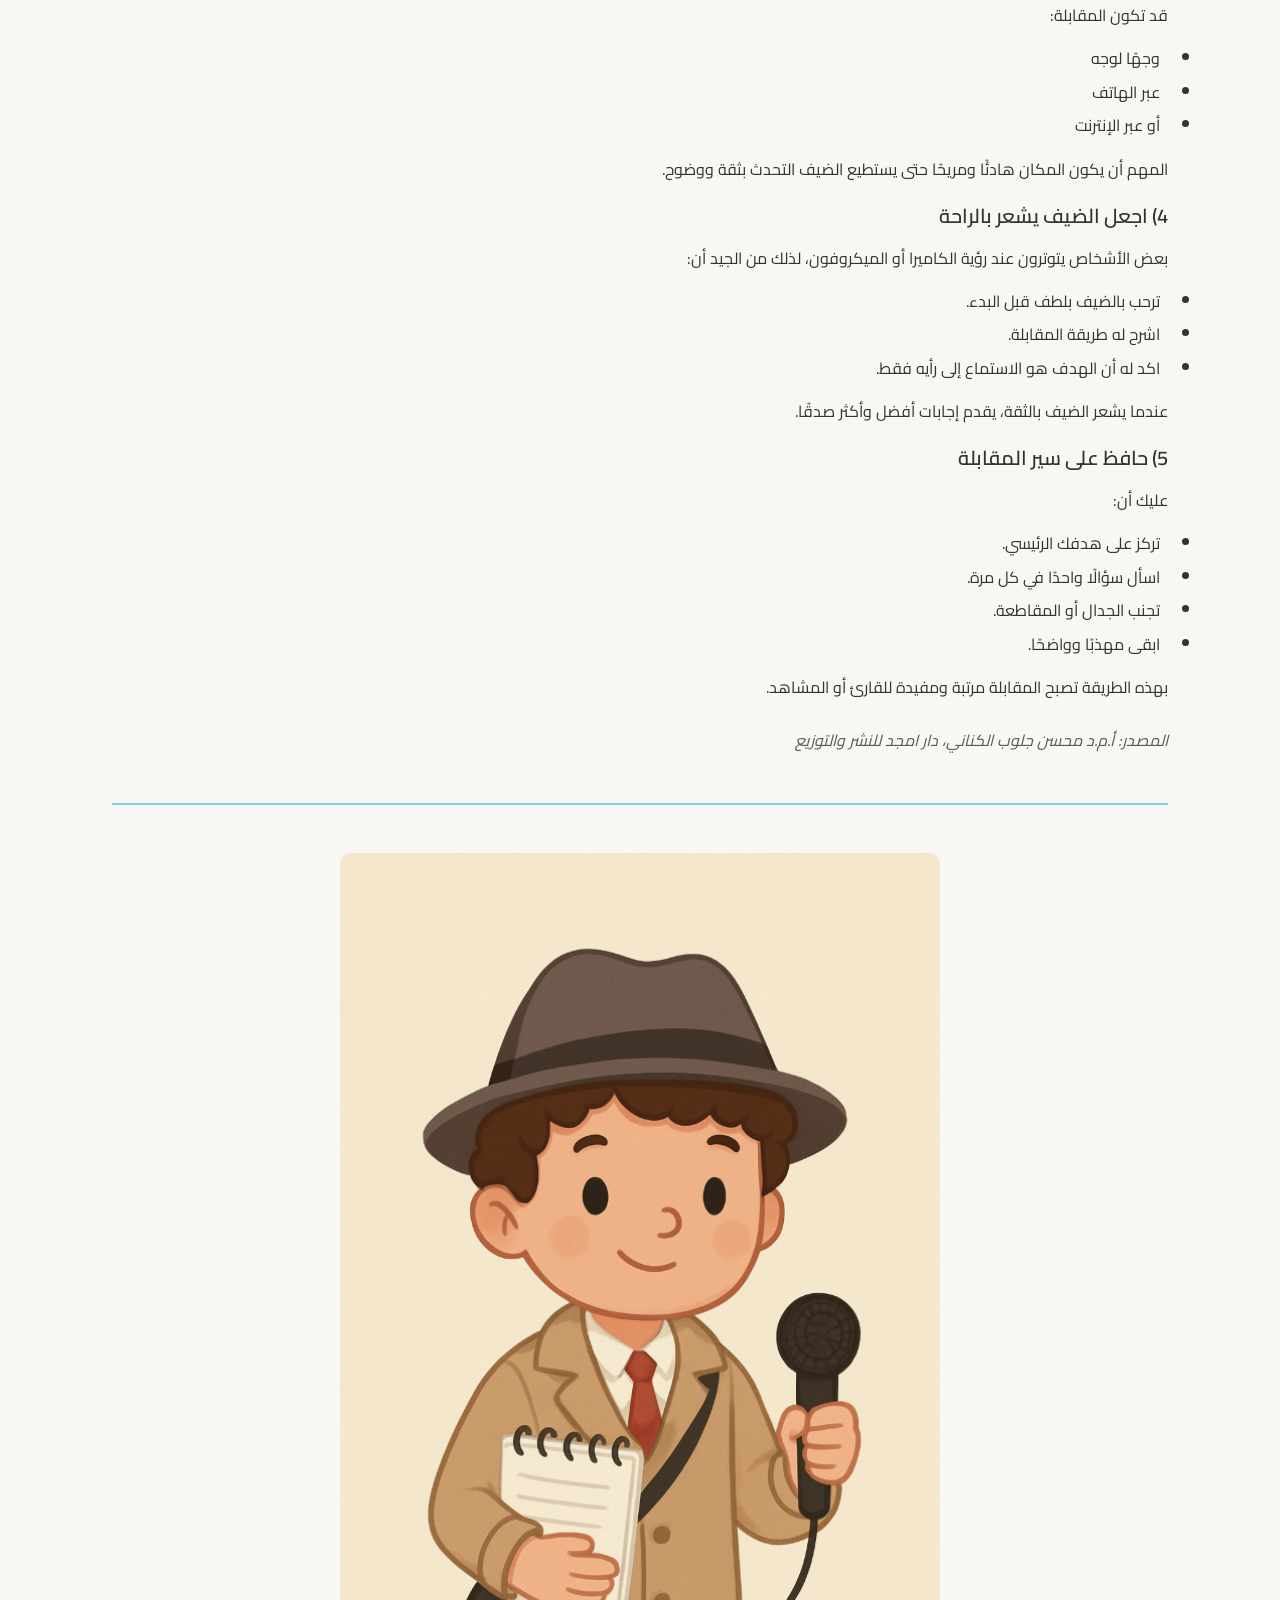
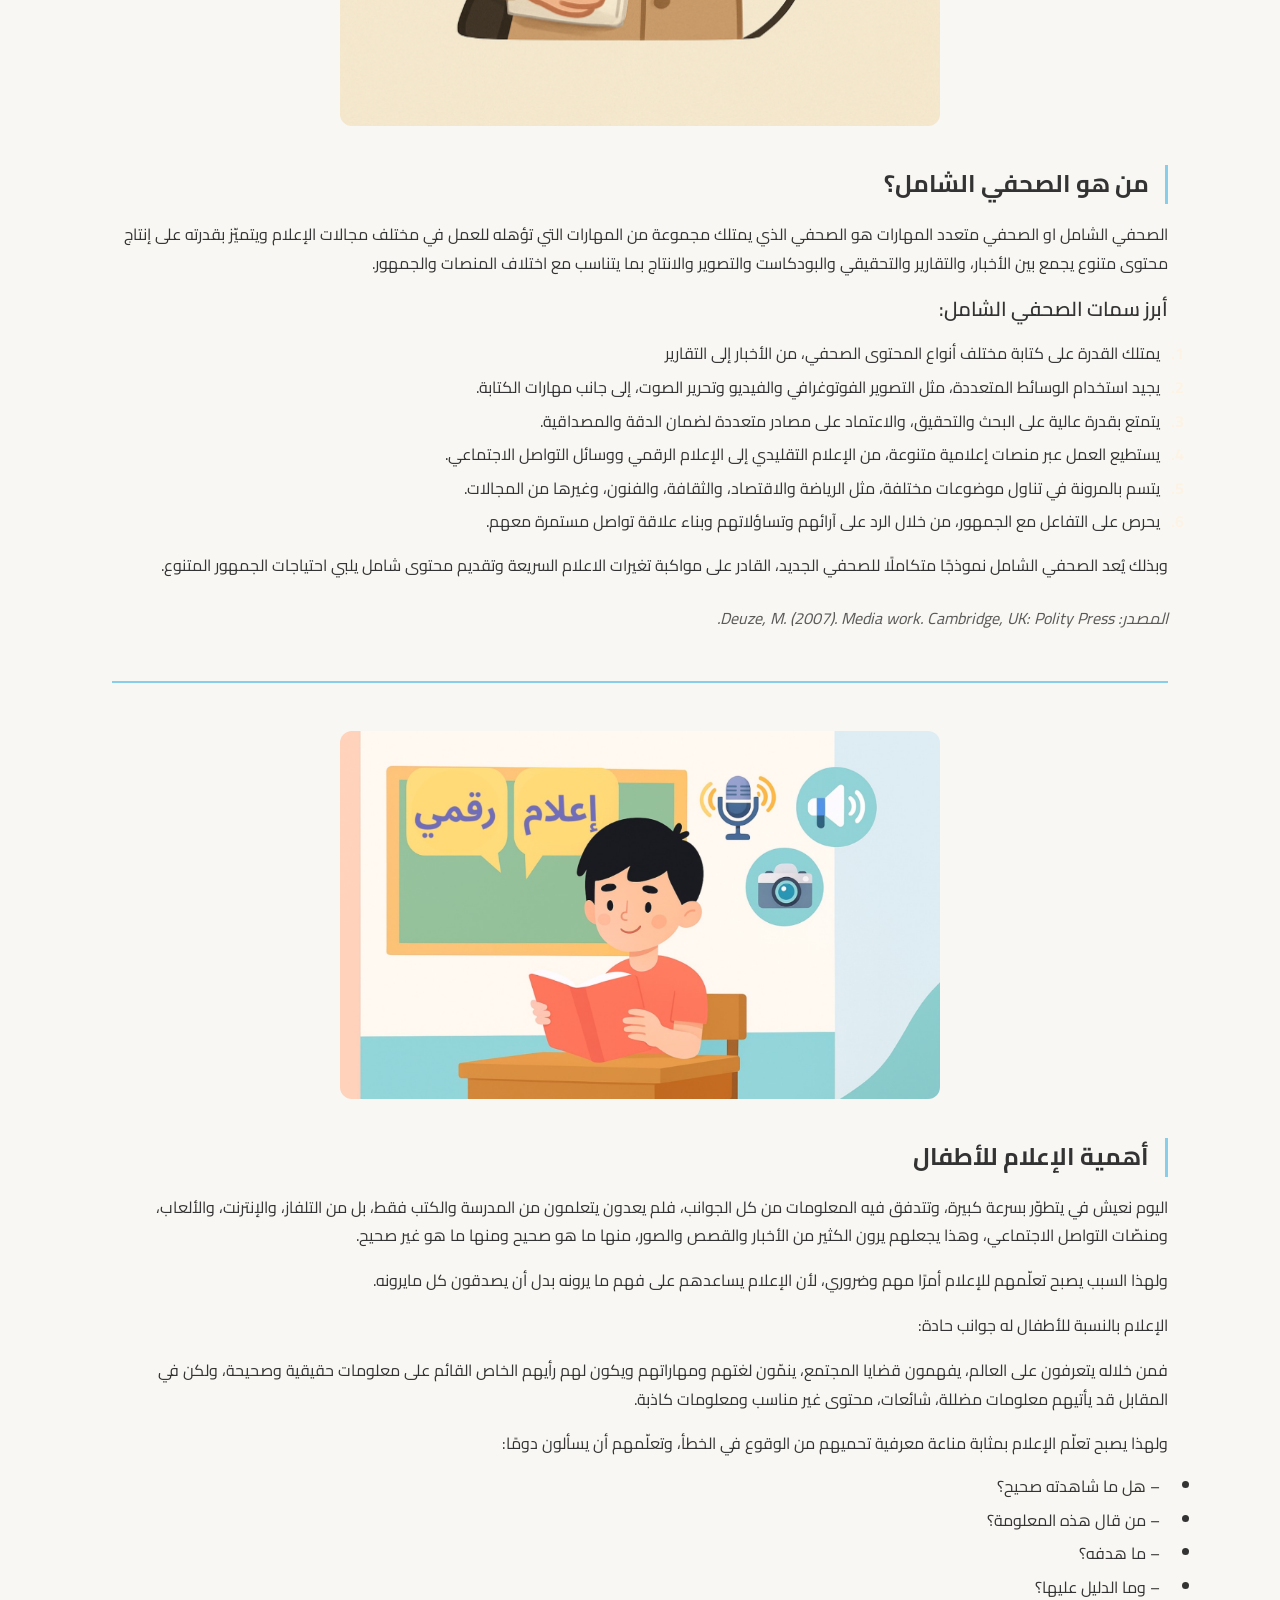
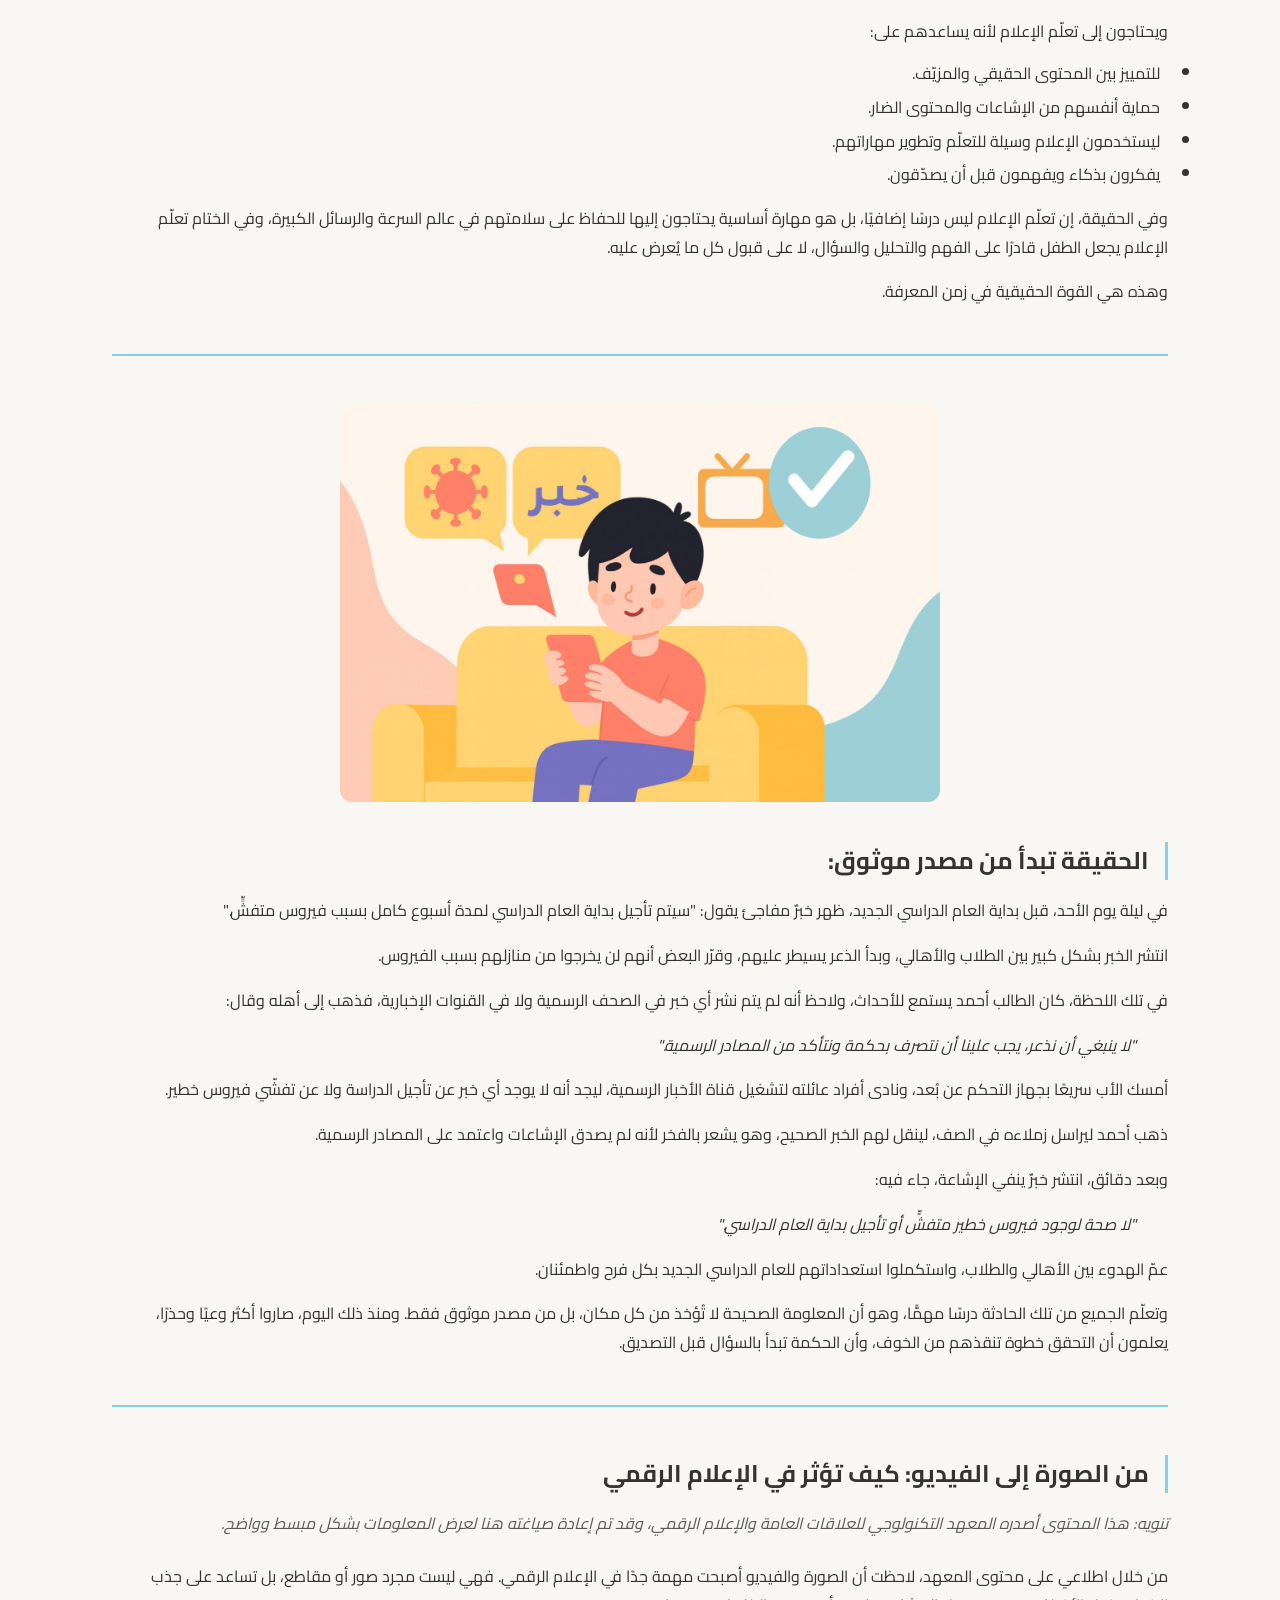
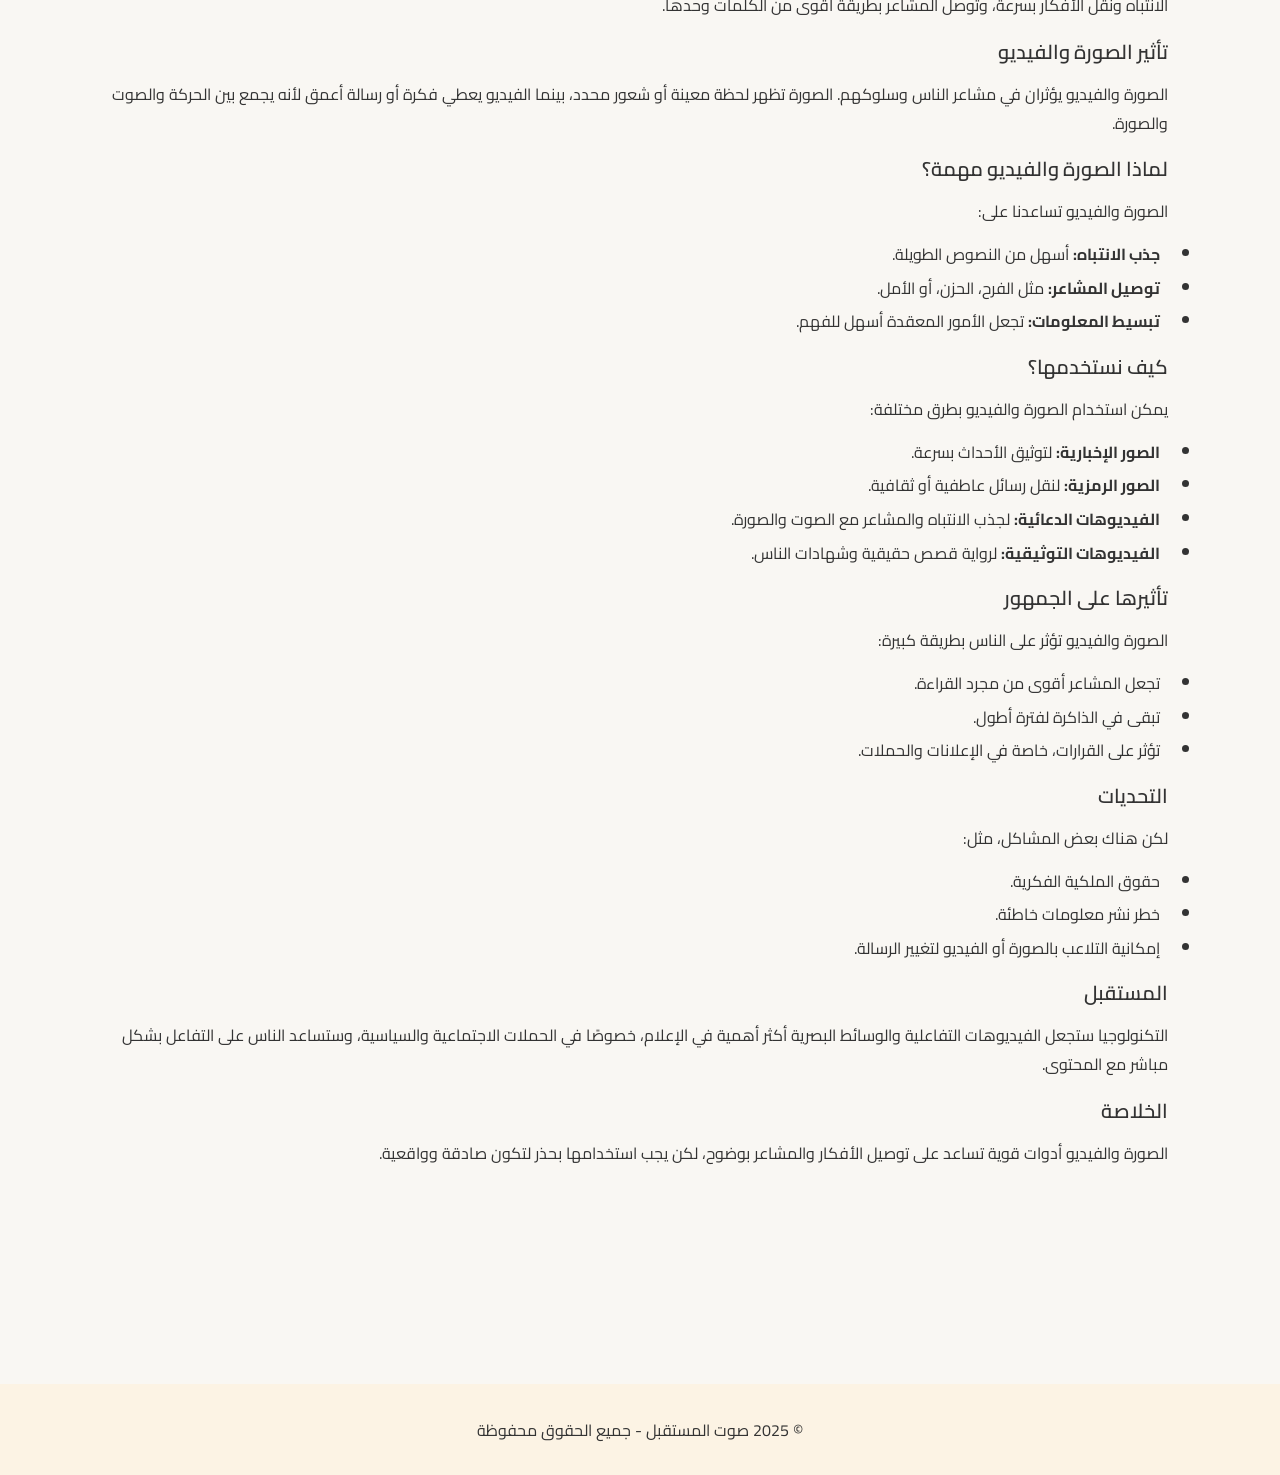
<file: pages/our-articles.html>
<!DOCTYPE html>
<html lang="ar" dir="rtl">
<head>
    <meta charset="UTF-8">
    <meta name="viewport" content="width=device-width, initial-scale=1.0">
    <title>من قلمنا - صوت المستقبل</title>
    <link rel="icon" type="image/png" href="../assets/images/Logo.PNG">
    <link rel="stylesheet" href="../assets/css/style.css?v=1">
</head>
<body>
    <header>
        <nav>
            <div class="logo-container">
                <img src="../assets/images/Logo2.PNG" alt="صوت المستقبل">
            </div>
            <button class="mobile-menu-toggle" aria-label="القائمة">☰</button>
            <ul class="nav-menu">
                <li><a href="../index.html">الرئيسية</a></li>
                <li><a href="about-us.html">من نحن</a></li>
                <li><a href="become-journalist.html">كيف أكون إعلامي صغير</a></li>
                <li><a href="games.html">الألعاب والمسابقات</a></li>
                <li><a href="archive.html">ذاكرة الإعلام</a></li>
                <li><a href="activities.html">المشاركات والفعاليات</a></li>
                <li><a href="our-articles.html">من قلمنا</a></li>
                <li><a href="editorial-design.html">كل ما تحتاج معرفته عن الإخراج الصحفي</a></li>
            </ul>
        </nav>
    </header>

    <main>
        <section class="content-section">
            <h2>من قلمنا</h2>

            <!-- المقال الأول -->
            <div style="margin-bottom: 3rem;">
                <div style="max-width: 600px; margin: 0 auto 2rem;">
                    <img src="../assets/images/New1.png" 
                         alt="كيف تجري مقابلة ناجحة؟" 
                         style="width: 100%; max-width: 600px; height: auto; border-radius: 12px; box-shadow: 0 5px 20px var(--shadow);">
                </div>
                
                <h3>كيف تجري مقابلة ناجحة؟</h3>
                
                <p>
                    تعد المقابلة الصحفية من الطرق التي يستخدمها الصحفيون لمعرفة معلومات اكثر فبدل أن يعتمد على ما يسمعه أو يقرأه فقط يذهب مباشرة إلى الأشخاص الذين يعرفون تفاصيل اكثر عن الموضوع ويسألهم أسئلة تساعده على فهم الصورة بشكل أوضح.
                </p>
                
                <p>
                    وتساعد المقابلة على سماع آراء مختلفة خصوصًا آراء الأشخاص الذين عاشوا المشكلة أو الحدث عن قرب، فالتجارب والقصص الحقيقية تمنح الخبر جانبًا إنسانيًا مهمًا.
                </p>
                
                <p>
                    ولكي تكون المقابلة ناجحة تحتاج كصحفي إلى بعض المهارات الأساسية أهمها:
                </p>

                <h4>1) استعد جيدًا</h4>
                <p>
                    قبل المقابلة يجب أن:
                </p>
                <ul>
                    <li>تعرف الموضوع جيدًا.</li>
                    <li>تعرف الشخص الذي ستقابله وتقصى عنه.</li>
                    <li>جهز أسئلة مفهومة ومباشرة.</li>
                </ul>
                <p>
                    كلما كنت مستعدًا كانت المقابلة أكثر فائدة ودقة.
                </p>

                <h4>2) مهارة الاستماع</h4>
                <p>
                    المقابلة ليست أسئلة فقط بل هي إصغاء حقيقي.
                </p>
                <p>
                    عليك ان:
                </p>
                <ul>
                    <li>تنتبه لكل ما يقوله الضيف.</li>
                    <li>تسأل سؤالًا إضافيًا عند ظهور معلومة جديدة.</li>
                    <li>احترم مشاعر الشخص واعطه وقتًا للتعبير.</li>
                </ul>
                <p>
                    الاستماع الجيد يساعدك كصحفي على اكتشاف تفاصيل لم تكن تعرفها مسبقًا.
                </p>

                <h4>3) اختار المكان المناسب</h4>
                <p>
                    قد تكون المقابلة:
                </p>
                <ul>
                    <li>وجهًا لوجه</li>
                    <li>عبر الهاتف</li>
                    <li>أو عبر الإنترنت</li>
                </ul>
                <p>
                    المهم أن يكون المكان هادئًا ومريحًا حتى يستطيع الضيف التحدث بثقة ووضوح.
                </p>

                <h4>4) اجعل الضيف يشعر بالراحة</h4>
                <p>
                    بعض الأشخاص يتوترون عند رؤية الكاميرا أو الميكروفون، لذلك من الجيد أن:
                </p>
                <ul>
                    <li>ترحب بالضيف بلطف قبل البدء.</li>
                    <li>اشرح له طريقة المقابلة.</li>
                    <li>اكد له أن الهدف هو الاستماع إلى رأيه فقط.</li>
                </ul>
                <p>
                    عندما يشعر الضيف بالثقة، يقدم إجابات أفضل وأكثر صدقًا.
                </p>

                <h4>5) حافظ على سير المقابلة</h4>
                <p>
                    عليك أن:
                </p>
                <ul>
                    <li>تركز على هدفك الرئيسي.</li>
                    <li>اسأل سؤالًا واحدًا في كل مرة.</li>
                    <li>تجنب الجدال أو المقاطعة.</li>
                    <li>ابقى مهذبًا وواضحًا.</li>
                </ul>
                <p>
                    بهذه الطريقة تصبح المقابلة مرتبة ومفيدة للقارئ أو المشاهد.
                </p>

                <p style="margin-top: 1.5rem; font-style: italic; color: var(--text-primary); opacity: 0.8;">
                    المصدر: أ.م.د محسن جلوب الكناني، دار امجد للنشر والتوزيع
                </p>
            </div>

            <hr style="border: none; border-top: 2px solid var(--accent-2); margin: 3rem 0;">

            <!-- المقال الثاني -->
            <div style="margin-bottom: 3rem;">
                <div style="max-width: 600px; margin: 0 auto 2rem;">
                    <img src="../assets/images/New2.png" 
                         alt="من هو الصحفي الشامل؟" 
                         style="width: 100%; max-width: 600px; height: auto; border-radius: 12px; box-shadow: 0 5px 20px var(--shadow);">
                </div>
                
                <h3>من هو الصحفي الشامل؟</h3>
                
                <p>
                    الصحفي الشامل او الصحفي متعدد المهارات هو الصحفي الذي يمتلك مجموعة من المهارات التي تؤهله للعمل في مختلف مجالات الإعلام ويتميّز بقدرته على إنتاج محتوى متنوع يجمع بين الأخبار، والتقارير والتحقيقي والبودكاست والتصوير والانتاج بما يتناسب مع اختلاف المنصات والجمهور.
                </p>

                <h4>أبرز سمات الصحفي الشامل:</h4>
                
                <ol>
                    <li>يمتلك القدرة على كتابة مختلف أنواع المحتوى الصحفي، من الأخبار إلى التقارير</li>
                    <li>يجيد استخدام الوسائط المتعددة، مثل التصوير الفوتوغرافي والفيديو وتحرير الصوت، إلى جانب مهارات الكتابة.</li>
                    <li>يتمتع بقدرة عالية على البحث والتحقيق، والاعتماد على مصادر متعددة لضمان الدقة والمصداقية.</li>
                    <li>يستطيع العمل عبر منصات إعلامية متنوعة، من الإعلام التقليدي إلى الإعلام الرقمي ووسائل التواصل الاجتماعي.</li>
                    <li>يتسم بالمرونة في تناول موضوعات مختلفة، مثل الرياضة والاقتصاد، والثقافة، والفنون، وغيرها من المجالات.</li>
                    <li>يحرص على التفاعل مع الجمهور، من خلال الرد على آرائهم وتساؤلاتهم وبناء علاقة تواصل مستمرة معهم.</li>
                </ol>

                <p>
                    وبذلك يُعد الصحفي الشامل نموذجًا متكاملًا للصحفي الجديد، القادر على مواكبة تغيرات الاعلام السريعة وتقديم محتوى شامل يلبي احتياجات الجمهور المتنوع.
                </p>

                <p style="margin-top: 1.5rem; font-style: italic; color: var(--text-primary); opacity: 0.8;">
                    المصدر: Deuze, M. (2007). Media work. Cambridge, UK: Polity Press.
                </p>
            </div>

            <hr style="border: none; border-top: 2px solid var(--accent-2); margin: 3rem 0;">

            <!-- المقال الثالث -->
            <div style="margin-bottom: 3rem;">
                <div style="max-width: 600px; margin: 0 auto 2rem;">
                    <img src="../assets/images/New3.png" 
                         alt="أهمية الإعلام للأطفال" 
                         style="width: 100%; max-width: 600px; height: auto; border-radius: 12px; box-shadow: 0 5px 20px var(--shadow);">
                </div>
                
                <h3>أهمية الإعلام للأطفال</h3>
                
                <p>
                    اليوم نعيش في يتطوّر بسرعة كبيرة، وتتدفق فيه المعلومات من كل الجوانب، فلم يعدون يتعلمون من المدرسة والكتب فقط، بل من التلفاز، والإنترنت، والألعاب، ومنصّات التواصل الاجتماعي، وهذا يجعلهم يرون الكثير من الأخبار والقصص والصور، منها ما هو صحيح ومنها ما هو غير صحيح.
                </p>
                
                <p>
                    ولهذا السبب يصبح تعلّمهم للإعلام أمرًا مهم وضروري، لأن الإعلام يساعدهم على فهم ما يرونه بدل أن يصدقون كل مايرونه.
                </p>
                
                <p>
                    الإعلام بالنسبة للأطفال له جوانب حادة:
                </p>
                
                <p>
                    فمن خلاله يتعرفون على العالم، يفهمون قضايا المجتمع، ينمّون لغتهم ومهاراتهم ويكون لهم رأيهم الخاص القائم على معلومات حقيقية وصحيحة، ولكن في المقابل قد يأتيهم معلومات مضللة، شائعات، محتوى غير مناسب ومعلومات كاذبة.
                </p>
                
                <p>
                    ولهذا يصبح تعلّم الإعلام بمثابة مناعة معرفية تحميهم من الوقوع في الخطأ، وتعلّمهم أن يسألون دومًا:
                </p>
                
                <ul>
                    <li>– هل ما شاهدته صحيح؟</li>
                    <li>– من قال هذه المعلومة؟</li>
                    <li>– ما هدفه؟</li>
                    <li>– وما الدليل عليها؟</li>
                </ul>
                
                <p>
                    ويحتاجون إلى تعلّم الإعلام لأنه يساعدهم على:
                </p>
                
                <ul>
                    <li>للتمييز بين المحتوى الحقيقي والمزيّف.</li>
                    <li>حماية أنفسهم من الإشاعات والمحتوى الضار.</li>
                    <li>ليستخدمون الإعلام وسيلة للتعلّم وتطوير مهاراتهم.</li>
                    <li>يفكرون بذكاء ويفهمون قبل أن يصدّقون.</li>
                </ul>
                
                <p>
                    وفي الحقيقة، إن تعلّم الإعلام ليس درسًا إضافيًا، بل هو مهارة أساسية يحتاجون إليها للحفاظ على سلامتهم في عالم السرعة والرسائل الكبيرة، وفي الختام تعلّم الإعلام يجعل الطفل قادرًا على الفهم والتحليل والسؤال، لا على قبول كل ما يُعرض عليه.
                </p>
                
                <p>
                    وهذه هي القوة الحقيقية في زمن المعرفة.
                </p>
            </div>

            <hr style="border: none; border-top: 2px solid var(--accent-2); margin: 3rem 0;">

            <!-- المقال الرابع -->
            <div style="margin-bottom: 3rem;">
                <div style="max-width: 600px; margin: 0 auto 2rem;">
                    <img src="../assets/images/New4.png" 
                         alt="الحقيقة تبدأ من مصدر موثوق" 
                         style="width: 100%; max-width: 600px; height: auto; border-radius: 12px; box-shadow: 0 5px 20px var(--shadow);">
                </div>
                
                <h3>الحقيقة تبدأ من مصدر موثوق:</h3>
                
                <p>
                    في ليلة يوم الأحد، قبل بداية العام الدراسي الجديد، ظهر خبرٌ مفاجئ يقول: "سيتم تأجيل بداية العام الدراسي لمدة أسبوع كامل بسبب فيروس متفشٍّ."
                </p>
                
                <p>
                    انتشر الخبر بشكل كبير بين الطلاب والأهالي، وبدأ الذعر يسيطر عليهم، وقرّر البعض أنهم لن يخرجوا من منازلهم بسبب الفيروس.
                </p>
                
                <p>
                    في تلك اللحظة، كان الطالب أحمد يستمع للأحداث، ولاحظ أنه لم يتم نشر أي خبر في الصحف الرسمية ولا في القنوات الإخبارية، فذهب إلى أهله وقال:
                </p>
                
                <p style="font-style: italic; padding-right: 2rem;">
                    "لا ينبغي أن نذعر، يجب علينا أن نتصرف بحكمة ونتأكد من المصادر الرسمية."
                </p>
                
                <p>
                    أمسك الأب سريعًا بجهاز التحكم عن بُعد، ونادى أفراد عائلته لتشغيل قناة الأخبار الرسمية، ليجد أنه لا يوجد أي خبر عن تأجيل الدراسة ولا عن تفشّي فيروس خطير.
                </p>
                
                <p>
                    ذهب أحمد ليراسل زملاءه في الصف، لينقل لهم الخبر الصحيح، وهو يشعر بالفخر لأنه لم يصدق الإشاعات واعتمد على المصادر الرسمية.
                </p>
                
                <p>
                    وبعد دقائق، انتشر خبرٌ ينفي الإشاعة، جاء فيه:
                </p>
                
                <p style="font-style: italic; padding-right: 2rem;">
                    "لا صحة لوجود فيروس خطير متفشٍّ أو تأجيل بداية العام الدراسي."
                </p>
                
                <p>
                    عمّ الهدوء بين الأهالي والطلاب، واستكملوا استعداداتهم للعام الدراسي الجديد بكل فرح واطمئنان.
                </p>
                
                <p>
                    وتعلّم الجميع من تلك الحادثة درسًا مهمًّا، وهو أن المعلومة الصحيحة لا تُؤخذ من كل مكان، بل من مصدر موثوق فقط. ومنذ ذلك اليوم، صاروا أكثر وعيًا وحذرًا، يعلمون أن التحقق خطوة تنقذهم من الخوف، وأن الحكمة تبدأ بالسؤال قبل التصديق.
                </p>
            </div>

            <hr style="border: none; border-top: 2px solid var(--accent-2); margin: 3rem 0;">

            <!-- المقال الخامس -->
            <div style="margin-bottom: 3rem;">
                <h3>من الصورة إلى الفيديو: كيف تؤثر في الإعلام الرقمي</h3>
                
                <p style="font-style: italic; color: var(--text-primary); opacity: 0.8; margin-bottom: 1.5rem;">
                    تنويه: هذا المحتوى أصدره المعهد التكنولوجي للعلاقات العامة والإعلام الرقمي، وقد تم إعادة صياغته هنا لعرض المعلومات بشكل مبسط وواضح.
                </p>
                
                <p>
                    من خلال اطلاعي على محتوى المعهد، لاحظت أن الصورة والفيديو أصبحت مهمة جدًا في الإعلام الرقمي. فهي ليست مجرد صور أو مقاطع، بل تساعد على جذب الانتباه ونقل الأفكار بسرعة، وتوصل المشاعر بطريقة أقوى من الكلمات وحدها.
                </p>

                <h4>تأثير الصورة والفيديو</h4>
                
                <p>
                    الصورة والفيديو يؤثران في مشاعر الناس وسلوكهم. الصورة تظهر لحظة معينة أو شعور محدد، بينما الفيديو يعطي فكرة أو رسالة أعمق لأنه يجمع بين الحركة والصوت والصورة.
                </p>

                <h4>لماذا الصورة والفيديو مهمة؟</h4>
                
                <p>
                    الصورة والفيديو تساعدنا على:
                </p>
                
                <ul>
                    <li><strong>جذب الانتباه:</strong> أسهل من النصوص الطويلة.</li>
                    <li><strong>توصيل المشاعر:</strong> مثل الفرح، الحزن، أو الأمل.</li>
                    <li><strong>تبسيط المعلومات:</strong> تجعل الأمور المعقدة أسهل للفهم.</li>
                </ul>

                <h4>كيف نستخدمها؟</h4>
                
                <p>
                    يمكن استخدام الصورة والفيديو بطرق مختلفة:
                </p>
                
                <ul>
                    <li><strong>الصور الإخبارية:</strong> لتوثيق الأحداث بسرعة.</li>
                    <li><strong>الصور الرمزية:</strong> لنقل رسائل عاطفية أو ثقافية.</li>
                    <li><strong>الفيديوهات الدعائية:</strong> لجذب الانتباه والمشاعر مع الصوت والصورة.</li>
                    <li><strong>الفيديوهات التوثيقية:</strong> لرواية قصص حقيقية وشهادات الناس.</li>
                </ul>

                <h4>تأثيرها على الجمهور</h4>
                
                <p>
                    الصورة والفيديو تؤثر على الناس بطريقة كبيرة:
                </p>
                
                <ul>
                    <li>تجعل المشاعر أقوى من مجرد القراءة.</li>
                    <li>تبقى في الذاكرة لفترة أطول.</li>
                    <li>تؤثر على القرارات، خاصة في الإعلانات والحملات.</li>
                </ul>

                <h4>التحديات</h4>
                
                <p>
                    لكن هناك بعض المشاكل، مثل:
                </p>
                
                <ul>
                    <li>حقوق الملكية الفكرية.</li>
                    <li>خطر نشر معلومات خاطئة.</li>
                    <li>إمكانية التلاعب بالصورة أو الفيديو لتغيير الرسالة.</li>
                </ul>

                <h4>المستقبل</h4>
                
                <p>
                    التكنولوجيا ستجعل الفيديوهات التفاعلية والوسائط البصرية أكثر أهمية في الإعلام، خصوصًا في الحملات الاجتماعية والسياسية، وستساعد الناس على التفاعل بشكل مباشر مع المحتوى.
                </p>

                <h4>الخلاصة</h4>
                
                <p>
                    الصورة والفيديو أدوات قوية تساعد على توصيل الأفكار والمشاعر بوضوح، لكن يجب استخدامها بحذر لتكون صادقة وواقعية.
                </p>
            </div>
        </section>
    </main>

    <footer>
        <p>&copy; 2025 صوت المستقبل - جميع الحقوق محفوظة</p>
    </footer>

    <script src="../assets/js/main.js?v=1"></script>
</body>
</html>
</file>
<file: assets/css/style.css>
/* صوت المستقبل - تصميم فاتح متجاوب مع أنيميشنات */

@import url('https://fonts.googleapis.com/css2?family=Cairo:wght@300;400;600;700&display=swap');

@font-face {
    font-family: 'IBM Plex Sans Arabic';
    src: url('../fonts/IBMPlexSansArabic-Regular.ttf') format('truetype');
    font-weight: 400;
    font-style: normal;
}

@font-face {
    font-family: 'IBM Plex Sans Arabic';
    src: url('../fonts/IBMPlexSansArabic-Bold.ttf') format('truetype');
    font-weight: 700;
    font-style: normal;
}

@font-face {
    font-family: 'IBM Plex Sans Arabic';
    src: url('../fonts/IBMPlexSansArabic-Medium.ttf') format('truetype');
    font-weight: 500;
    font-style: normal;
}

@font-face {
    font-family: 'IBM Plex Sans Arabic';
    src: url('../fonts/IBMPlexSansArabic-Light.ttf') format('truetype');
    font-weight: 300;
    font-style: normal;
}

* {
    margin: 0;
    padding: 0;
    box-sizing: border-box;
}

:root {
    --bg-primary: #F9F7F3;
    --text-primary: #333333;
    --accent-orange: #FF8C42;
    --accent-sky-blue: #87CEEB;
    --accent-purple: #B19CD9;
    --accent-yellow: #FFE66D;
    --accent-pink: #FFB6C1;
    --accent-1: #fcf3e4;
    --accent-2: #87CEEB;
    --accent-3: #FFDAB9;
    --border-color: transparent;
    --shadow: transparent;
    --shadow-hover: transparent;
}

header {
    background-color: #fcf3e4 !important;
}

body {
    font-family: 'Cairo', 'IBM Plex Sans Arabic', 'Segoe UI', Tahoma, sans-serif;
    background-color: var(--bg-primary);
    color: var(--text-primary);
    line-height: 1.6;
    direction: rtl;
    overflow-x: hidden;
}

/* Header & Navigation */
header {
    background-color: var(--accent-1);
    padding: 1rem 0;
    box-shadow: 0 2px 15px var(--shadow);
    position: sticky;
    top: 0;
    z-index: 1000;
    border-bottom: 2px solid var(--border-color);
    animation: slideDown 0.5s ease-out;
}

@keyframes slideDown {
    from {
        transform: translateY(-100%);
        opacity: 0;
    }
    to {
        transform: translateY(0);
        opacity: 1;
    }
}

nav {
    max-width: 1200px;
    margin: 0 auto;
    padding: 0 2rem;
    display: flex;
    justify-content: space-between;
    align-items: center;
    flex-wrap: wrap;
}

.logo-container {
    display: flex;
    align-items: center;
    justify-content: center;
}

.logo-container img {
    height: 150px;
    width: auto;
}

.nav-menu {
    display: flex;
    list-style: none;
    gap: 1.5rem;
    flex-wrap: wrap;
    transition: all 0.3s ease;
}

.nav-menu li {
    position: relative;
}

.nav-menu a {
    color: var(--text-primary);
    text-decoration: none;
    font-weight: 500;
    padding: 0.5rem 1rem;
    border-radius: 8px;
    transition: all 0.3s ease;
    display: block;
    position: relative;
}

.nav-menu a::before {
    content: '';
    position: absolute;
    bottom: 0;
    right: 50%;
    width: 0;
    height: 2px;
    background-color: var(--accent-2);
    transition: all 0.3s ease;
    transform: translateX(50%);
}

.nav-menu a:hover::before {
    width: 80%;
}

.nav-menu a:hover {
    background-color: rgba(255, 255, 255, 0.3);
    color: var(--text-primary);
    transform: translateY(-2px);
}

.mobile-menu-toggle {
    display: none;
    background: var(--accent-2);
    border: none;
    color: var(--text-primary);
    font-size: 1.8rem;
    cursor: pointer;
    padding: 0.5rem 1rem;
    border-radius: 8px;
    transition: all 0.3s ease;
    animation: pulse 2s ease-in-out infinite;
}

@keyframes pulse {
    0%, 100% {
        transform: scale(1);
    }
    50% {
        transform: scale(1.05);
    }
}

.mobile-menu-toggle:hover {
    background-color: var(--accent-3);
    transform: rotate(90deg);
}

.mobile-menu-toggle.active {
    transform: rotate(90deg);
}

/* Main Content */
main {
    max-width: 1200px;
    margin: 0 auto;
    padding: 2rem;
    animation: fadeIn 0.6s ease-out;
}

@keyframes fadeIn {
    from {
        opacity: 0;
        transform: translateY(20px);
    }
    to {
        opacity: 1;
        transform: translateY(0);
    }
}

/* Hero Section */
.hero {
    text-align: right;
    padding: 4rem 2rem;
    background: transparent;
    border-radius: 0;
    margin-bottom: 3rem;
    box-shadow: none;
    animation: heroSlide 0.8s ease-out;
    display: flex;
    align-items: center;
    gap: 2rem;
    flex-wrap: wrap;
}

@keyframes heroSlide {
    from {
        opacity: 0;
        transform: translateY(30px);
    }
    to {
        opacity: 1;
        transform: translateY(0);
    }
}

.hero h1 {
    font-size: 3rem;
    font-weight: 700;
    margin-bottom: 1rem;
    color: var(--text-primary);
    animation: titleBounce 1s ease-out 0.3s both;
    text-align: right;
}

@keyframes titleBounce {
    0% {
        opacity: 0;
        transform: scale(0.8);
    }
    50% {
        transform: scale(1.05);
    }
    100% {
        opacity: 1;
        transform: scale(1);
    }
}

.hero p {
    font-size: 1.25rem;
    color: var(--text-primary);
    max-width: 800px;
    margin: 0;
    animation: fadeIn 1s ease-out 0.5s both;
    text-align: right;
}

@media (max-width: 768px) {
    .hero {
        flex-direction: column;
        text-align: center;
    }
    
    .hero > div {
        text-align: center !important;
    }
    
    .hero h1 {
        text-align: center;
    }
    
    .hero p {
        text-align: center;
    }
}

/* Sections Grid */
.sections-grid {
    display: grid;
    grid-template-columns: repeat(auto-fit, minmax(300px, 1fr));
    gap: 2rem;
    margin: 3rem 0;
}

.section-card {
    background-color: transparent;
    border-radius: 0;
    padding: 2rem;
    border: none;
    transition: all 0.3s ease;
    text-decoration: none;
    color: inherit;
    display: block;
    box-shadow: none;
    position: relative;
    overflow: visible;
}

.section-card::before {
    content: '';
    position: absolute;
    top: 0;
    right: -100%;
    width: 100%;
    height: 100%;
    background: linear-gradient(90deg, transparent, rgba(255, 255, 255, 0.3), transparent);
    transition: right 0.5s ease;
}

.section-card:hover::before {
    right: 100%;
}

.section-card:hover {
    transform: translateY(-5px);
    box-shadow: none;
    border-color: transparent;
}

.section-card h2 {
    font-size: 1.5rem;
    margin-bottom: 1rem;
    color: var(--text-primary);
    transition: color 0.3s ease;
}

.section-card:hover h2 {
    color: var(--text-primary);
}

.section-card p {
    color: var(--text-primary);
    line-height: 1.8;
}

/* Content Sections */
.content-section {
    background-color: transparent;
    border-radius: 0;
    padding: 2.5rem;
    margin-bottom: 2rem;
    border: none;
    box-shadow: none;
    animation: fadeInUp 0.6s ease-out;
}

@keyframes fadeInUp {
    from {
        opacity: 0;
        transform: translateY(20px);
    }
    to {
        opacity: 1;
        transform: translateY(0);
    }
}

.content-section h2 {
    font-size: 2rem;
    margin-bottom: 1.5rem;
    color: var(--text-primary);
    border-bottom: 3px solid var(--accent-2);
    padding-bottom: 1rem;
    position: relative;
}

.content-section h2::after {
    content: '';
    position: absolute;
    bottom: -3px;
    right: 0;
    width: 50px;
    height: 3px;
    background-color: var(--accent-1);
    animation: expandLine 0.8s ease-out;
}

@keyframes expandLine {
    from {
        width: 0;
    }
    to {
        width: 50px;
    }
}

.content-section h3 {
    font-size: 1.5rem;
    margin: 1.5rem 0 1rem;
    color: var(--text-primary);
    padding-right: 1rem;
    border-right: 3px solid var(--accent-2);
    transition: all 0.3s ease;
}

.content-section h3:hover {
    padding-right: 1.5rem;
    color: var(--text-primary);
}

.content-section h4 {
    font-size: 1.25rem;
    margin: 1rem 0 0.75rem;
    color: var(--text-primary);
    font-weight: 600;
}

.content-section p {
    color: var(--text-primary);
    margin-bottom: 1rem;
    line-height: 1.8;
}

.content-section ul, .content-section ol {
    margin: 1rem 0 1rem 2rem;
    color: var(--text-primary);
}

.content-section li {
    margin-bottom: 0.5rem;
    padding-right: 0.5rem;
    position: relative;
}

.content-section ul li::marker {
    color: var(--text-primary);
}

.content-section ol li::marker {
    color: var(--accent-1);
    font-weight: bold;
}

/* Tables */
table {
    width: 100%;
    border-collapse: collapse;
    margin: 1.5rem 0;
    background-color: transparent;
    border-radius: 0;
    overflow: visible;
    box-shadow: none;
    animation: fadeIn 0.6s ease-out;
}

table th {
    background-color: var(--accent-1);
    color: var(--text-primary);
    padding: 1rem;
    text-align: right;
    font-weight: 600;
    border-bottom: 2px solid var(--border-color);
}

table td {
    padding: 1rem;
    border-bottom: 1px solid var(--border-color);
    color: var(--text-primary);
}

table tr {
    transition: background-color 0.3s ease;
}

table tr:hover {
    background-color: var(--accent-3);
}

/* Comments Section */
.comments-section {
    background-color: transparent;
    border-radius: 0;
    padding: 2.5rem;
    margin-top: 3rem;
    border: none;
    box-shadow: none;
}

.comments-section h3 {
    font-size: 1.75rem;
    margin-bottom: 1.5rem;
    color: var(--text-primary);
    border-bottom: 2px solid var(--accent-2);
    padding-bottom: 0.5rem;
}

.comment-form {
    margin-bottom: 2rem;
}

.form-group {
    margin-bottom: 1.5rem;
}

.form-group label {
    display: block;
    margin-bottom: 0.5rem;
    color: var(--text-primary);
    font-weight: 500;
}

.form-group input,
.form-group textarea {
    width: 100%;
    padding: 0.75rem;
    background-color: var(--bg-primary);
    border: 2px solid var(--border-color);
    border-radius: 8px;
    color: var(--text-primary);
    font-family: inherit;
    font-size: 1rem;
    transition: all 0.3s ease;
}

.form-group input:focus,
.form-group textarea:focus {
    outline: none;
    border-color: var(--accent-1);
    box-shadow: 0 0 0 3px rgba(135, 206, 235, 0.2);
    transform: translateY(-2px);
}

.form-group textarea {
    resize: vertical;
    min-height: 120px;
}

.btn {
    background-color: var(--accent-1);
    color: var(--text-primary);
    padding: 0.75rem 2rem;
    border: none;
    border-radius: 8px;
    font-size: 1rem;
    font-weight: 600;
    cursor: pointer;
    transition: all 0.3s ease;
    font-family: inherit;
    box-shadow: 0 3px 10px var(--shadow);
    position: relative;
    overflow: hidden;
}

.btn::before {
    content: '';
    position: absolute;
    top: 50%;
    right: 50%;
    width: 0;
    height: 0;
    border-radius: 50%;
    background: rgba(255, 255, 255, 0.3);
    transform: translate(50%, -50%);
    transition: width 0.6s, height 0.6s;
}

.btn:hover::before {
    width: 300px;
    height: 300px;
}

.btn:hover {
    background-color: var(--accent-2);
    transform: translateY(-2px);
    box-shadow: 0 5px 15px var(--shadow-hover);
}

.btn:active {
    transform: translateY(0);
}

.comments-list {
    margin-top: 2rem;
}

.comment-item {
    background-color: transparent;
    border-radius: 0;
    padding: 1.5rem;
    margin-bottom: 1rem;
    border: none;
    transition: all 0.3s ease;
    animation: slideInRight 0.5s ease-out;
}

@keyframes slideInRight {
    from {
        opacity: 0;
        transform: translateX(-20px);
    }
    to {
        opacity: 1;
        transform: translateX(0);
    }
}

.comment-item:hover {
    border-color: transparent;
    box-shadow: none;
    transform: translateX(-5px);
}

.comment-author {
    font-weight: 600;
    color: var(--text-primary);
    margin-bottom: 0.5rem;
}

.comment-date {
    font-size: 0.875rem;
    color: var(--text-primary);
    margin-bottom: 0.75rem;
    opacity: 0.7;
}

.comment-text {
    color: var(--text-primary);
    line-height: 1.6;
}

/* Footer */
footer {
    background-color: var(--accent-1);
    padding: 2rem;
    text-align: center;
    margin-top: 4rem;
    border-top: 2px solid var(--border-color);
}

footer p {
    color: var(--text-primary);
}

/* Responsive Design */
@media (max-width: 768px) {
    .nav-menu {
        display: none;
        width: 100%;
        flex-direction: column;
        gap: 0;
        margin-top: 1rem;
        background-color: var(--bg-primary);
        border-radius: 8px;
        padding: 1rem;
        box-shadow: 0 5px 15px var(--shadow);
        animation: slideDown 0.3s ease-out;
    }

    .nav-menu.active {
        display: flex;
    }

    .nav-menu li {
        width: 100%;
        border-top: 1px solid var(--border-color);
    }

    .nav-menu li:first-child {
        border-top: none;
    }

    .nav-menu a {
        display: block;
        padding: 1rem;
        border-radius: 8px;
    }

    .nav-menu a:hover {
        background-color: var(--accent-3);
    }

    .mobile-menu-toggle {
        display: block;
    }

    .logo-container img {
        height: 120px;
    }

    .hero {
        flex-direction: column;
        text-align: center;
    }
    
    .hero > div {
        text-align: center !important;
    }

    .hero h1 {
        font-size: 2rem;
        text-align: center;
    }

    .hero p {
        font-size: 1rem;
        text-align: center;
    }

    .sections-grid {
        grid-template-columns: 1fr;
    }

    main {
        padding: 1rem;
    }

    .content-section {
        padding: 1.5rem;
    }

    table {
        font-size: 0.875rem;
    }

    table th,
    table td {
        padding: 0.75rem 0.5rem;
    }
}

@media (max-width: 480px) {
    .hero {
        padding: 2rem 1rem;
    }

    .hero h1 {
        font-size: 1.75rem;
    }

    .logo-container img {
        height: 110px;
    }

    nav {
        padding: 0 1rem;
    }
}
</file>
